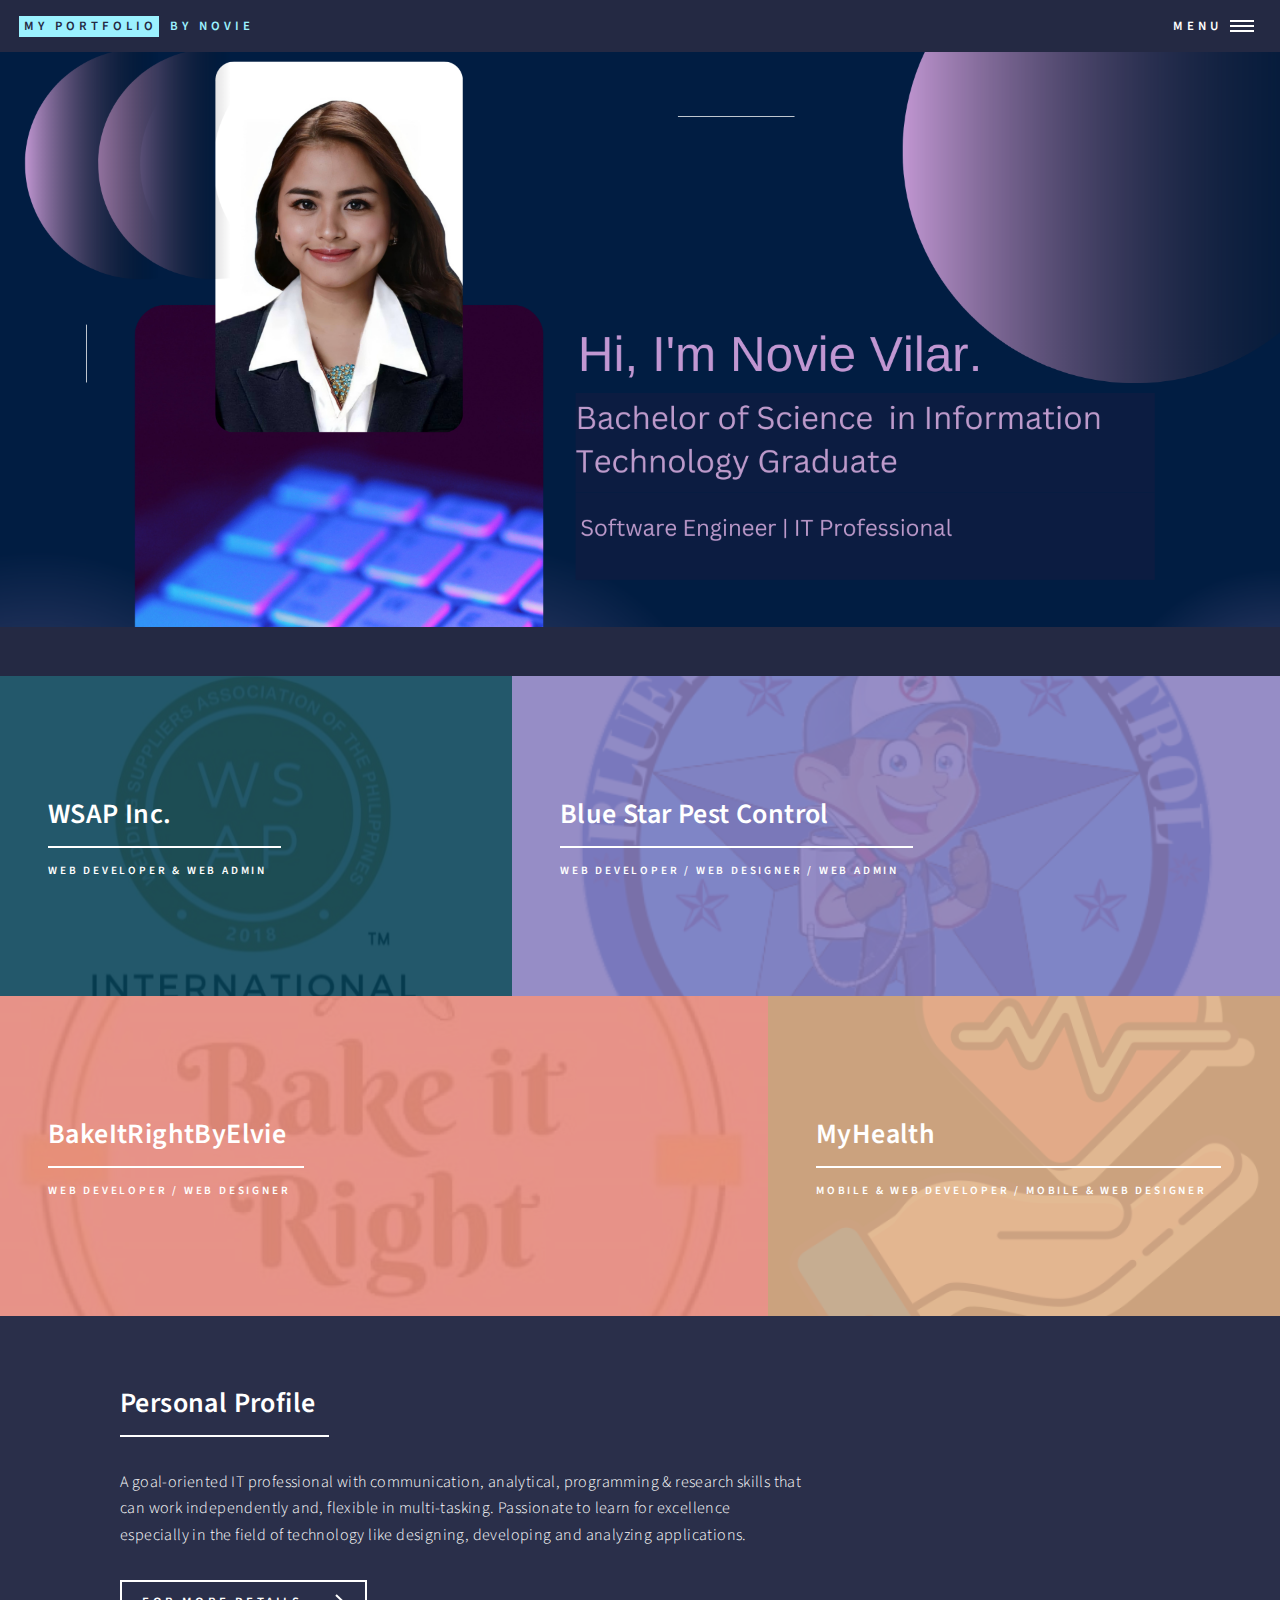
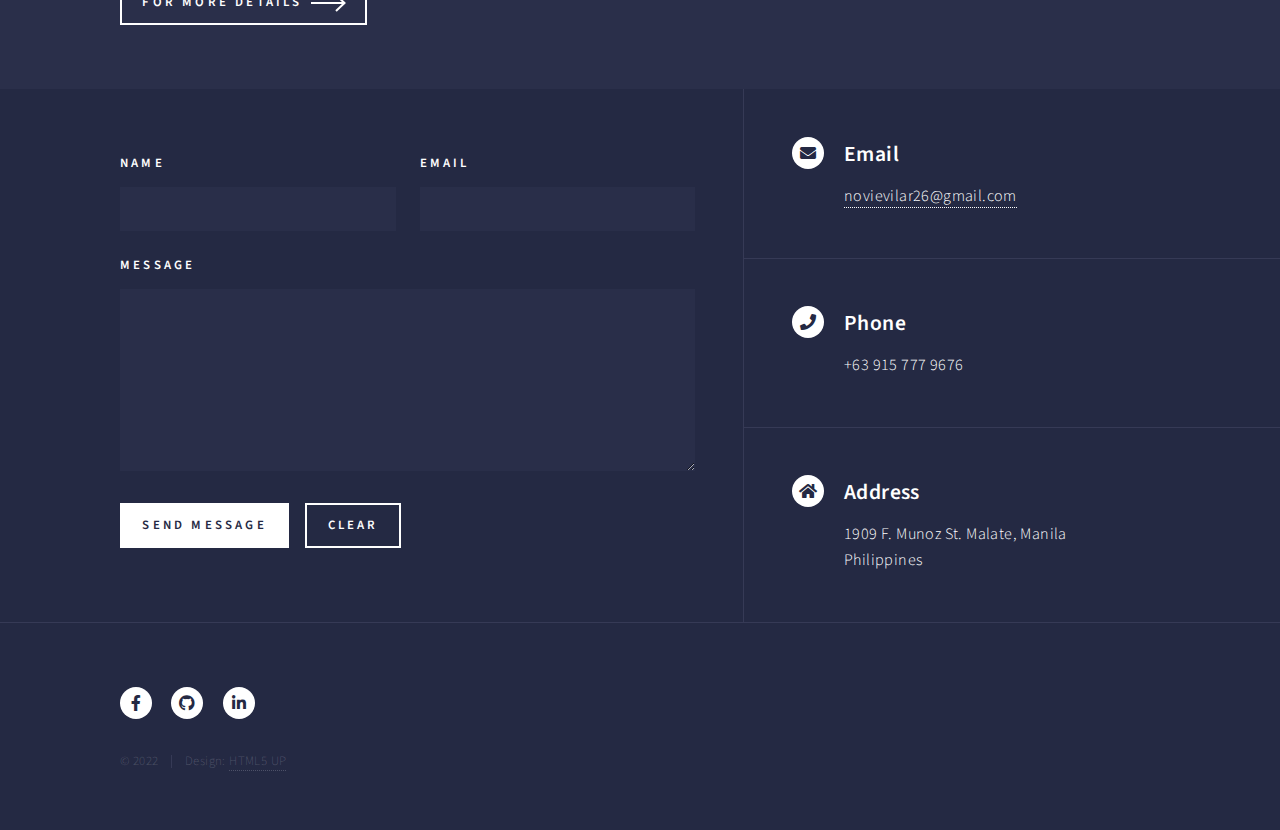
<file: index.html>
<!DOCTYPE HTML>
<!--
	Forty by HTML5 UP
	html5up.net | @ajlkn
	Free for personal and commercial use under the CCA 3.0 license (html5up.net/license)
-->
<html>
	<head>
		<title>Novie Vilar's Portfolio</title>
		<meta charset="utf-8" />
		<meta name="viewport" content="width=device-width, initial-scale=1, user-scalable=no" />
		<link rel="stylesheet" href="assets/css/main.css" />
		<noscript><link rel="stylesheet" href="assets/css/noscript.css" /></noscript>
	</head>
	<body class="is-preload">

		<!-- Wrapper -->
			<div id="wrapper">

				<!-- Header -->
					<header id="header" class="alt">
						<a href="index.html" class="logo"><strong>My Portfolio</strong> <span>by Novie</span></a>
						<nav>
							<a href="#menu">Menu</a>
						</nav>
					</header>

				<!-- Menu -->
					<nav id="menu">
						<ul class="links">
							<li><a href="index.html">Home</a></li>
							<li><a href="projects.html">Projects</a></li>
							<li><a href="about.html">About Me</a></li>
						</ul>
					</nav>

				<!-- Banner -->
						<span class="image home"><img src="images/homePageEdited.png" alt="" /></span>

				<!-- Main -->
					<div id="main">

						<!-- One -->
							<section id="one" class="tiles">
								<article>
									<span class="image">
										<img src="images/WSAPlogo.jpg" alt="" />
									</span>
									<header class="major">
										<h3><a href="projects.html" class="link">WSAP Inc.</a></h3>
										<p>Web Developer & Web Admin</p>
									</header>
								</article>
								<article>
									<span class="image">
										<img src="images/blueStarLogo.png" alt="" />
									</span>
									<header class="major">
										<h3><a href="projects.html" class="link">Blue Star Pest Control</a></h3>
										<p>Web Developer / Web Designer / Web Admin</p>
									</header>
								</article>
								<article>
									<span class="image">
										<img src="images/bakeitrightlogo.jpg" alt="" />
									</span>
									<header class="major">
										<h3><a href="projects.html" class="link">BakeItRightByElvie</a></h3>
										<p>Web Developer / Web Designer</p>
									</header>
								</article>
								<article>
									<span class="image">
										<img src="images/myhealth.png" alt="" />
									</span>
									<header class="major">
										<h3><a href="projects.html" class="link">MyHealth</a></h3>
										<p>Mobile & Web Developer / Mobile & Web Designer</p>
									</header>
								</article>
								
							</section>

						<!-- Two -->
							<section id="two">
								<div class="inner">
									<header class="major">
										<h2>Personal Profile</h2>
									</header>
									<p>A goal-oriented IT professional with communication, analytical, programming & research skills that </br> 
										can work independently and, flexible in multi-tasking. Passionate to learn for excellence </br> 
										especially in the field of technology like designing, developing and analyzing applications.</p>
									<ul class="actions">
										<li><a href="about.html" class="button next">For more details</a></li>
									</ul>
								</div>
							</section>

					</div>

				<!-- Contact -->
					<section id="contact">
						<div class="inner">
							<section>
								<form method="post" action="#">
									<div class="fields">
										<div class="field half">
											<label for="name">Name</label>
											<input type="text" name="name" id="name" />
										</div>
										<div class="field half">
											<label for="email">Email</label>
											<input type="text" name="email" id="email" />
										</div>
										<div class="field">
											<label for="message">Message</label>
											<textarea name="message" id="message" rows="6"></textarea>
										</div>
									</div>
									<ul class="actions">
										<li><input type="submit" value="Send Message" class="primary" /></li>
										<li><input type="reset" value="Clear" /></li>
									</ul>
								</form>
							</section>
							<section class="split">
								<section>
									<div class="contact-method">
										<span class="icon solid alt fa-envelope"></span>
										<h3>Email</h3>
										<a href="#">novievilar26@gmail.com</a>
									</div>
								</section>
								<section>
									<div class="contact-method">
										<span class="icon solid alt fa-phone"></span>
										<h3>Phone</h3>
										<span>+63 915 777 9676</span>
									</div>
								</section>
								<section>
									<div class="contact-method">
										<span class="icon solid alt fa-home"></span>
										<h3>Address</h3>
										<span>1909 F. Munoz St. Malate, Manila<br />
										Philippines</span>
									</div>
								</section>
							</section>
						</div>
					</section>

				<!-- Footer -->
					<footer id="footer">
						<div class="inner">
							<ul class="icons">
								<li><a href="https://www.facebook.com/novylar" class="icon brands alt fa-facebook-f"><span class="label">Facebook</span></a></li>
								<li><a href="https://github.com/Novylar" class="icon brands alt fa-github"><span class="label">GitHub</span></a></li>
								<li><a href="https://www.linkedin.com/in/novie-vilar/" class="icon brands alt fa-linkedin-in"><span class="label">LinkedIn</span></a></li>
							</ul>
							<ul class="copyright">
								<li>&copy; 2022</li><li>Design: <a href="https://html5up.net">HTML5 UP</a></li>
							</ul>
						</div>
					</footer>

			</div>

		<!-- Scripts -->
			<script src="assets/js/jquery.min.js"></script>
			<script src="assets/js/jquery.scrolly.min.js"></script>
			<script src="assets/js/jquery.scrollex.min.js"></script>
			<script src="assets/js/browser.min.js"></script>
			<script src="assets/js/breakpoints.min.js"></script>
			<script src="assets/js/util.js"></script>
			<script src="assets/js/main.js"></script>

	</body>
</html>
</file>
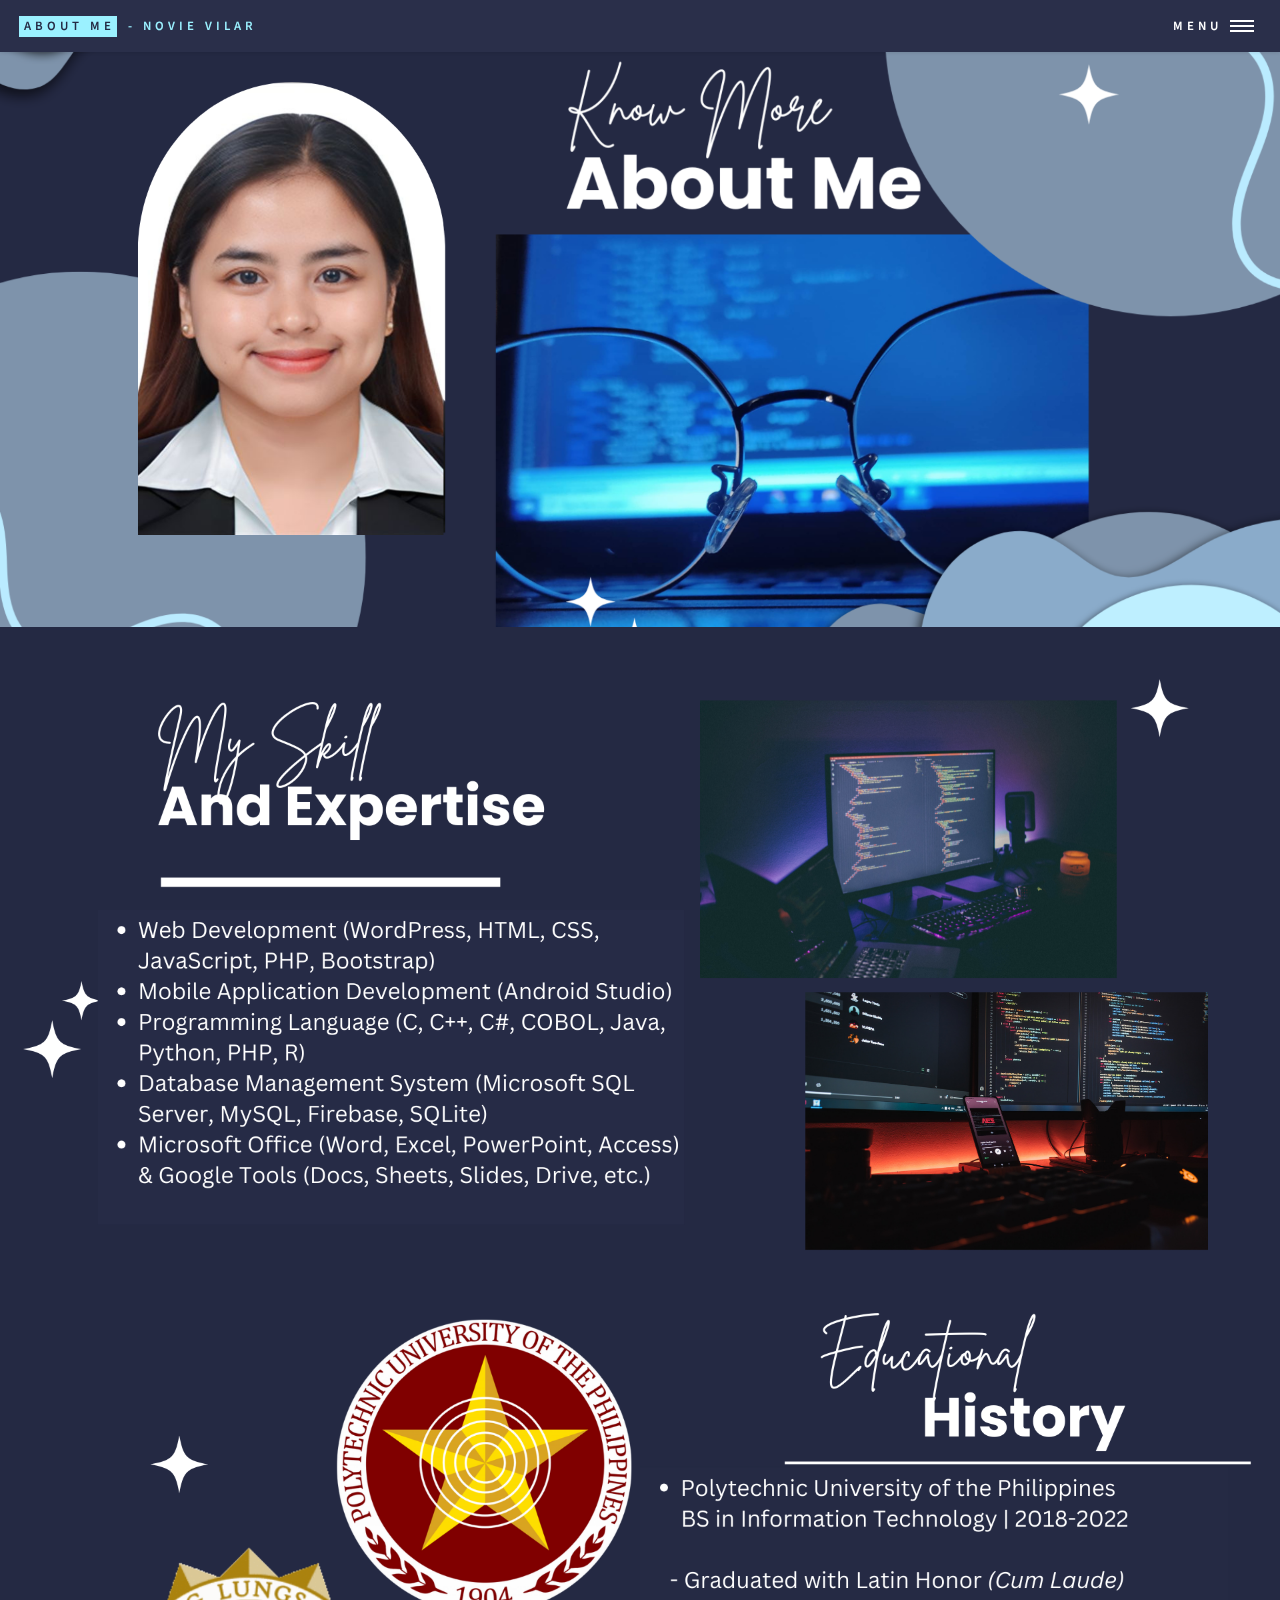
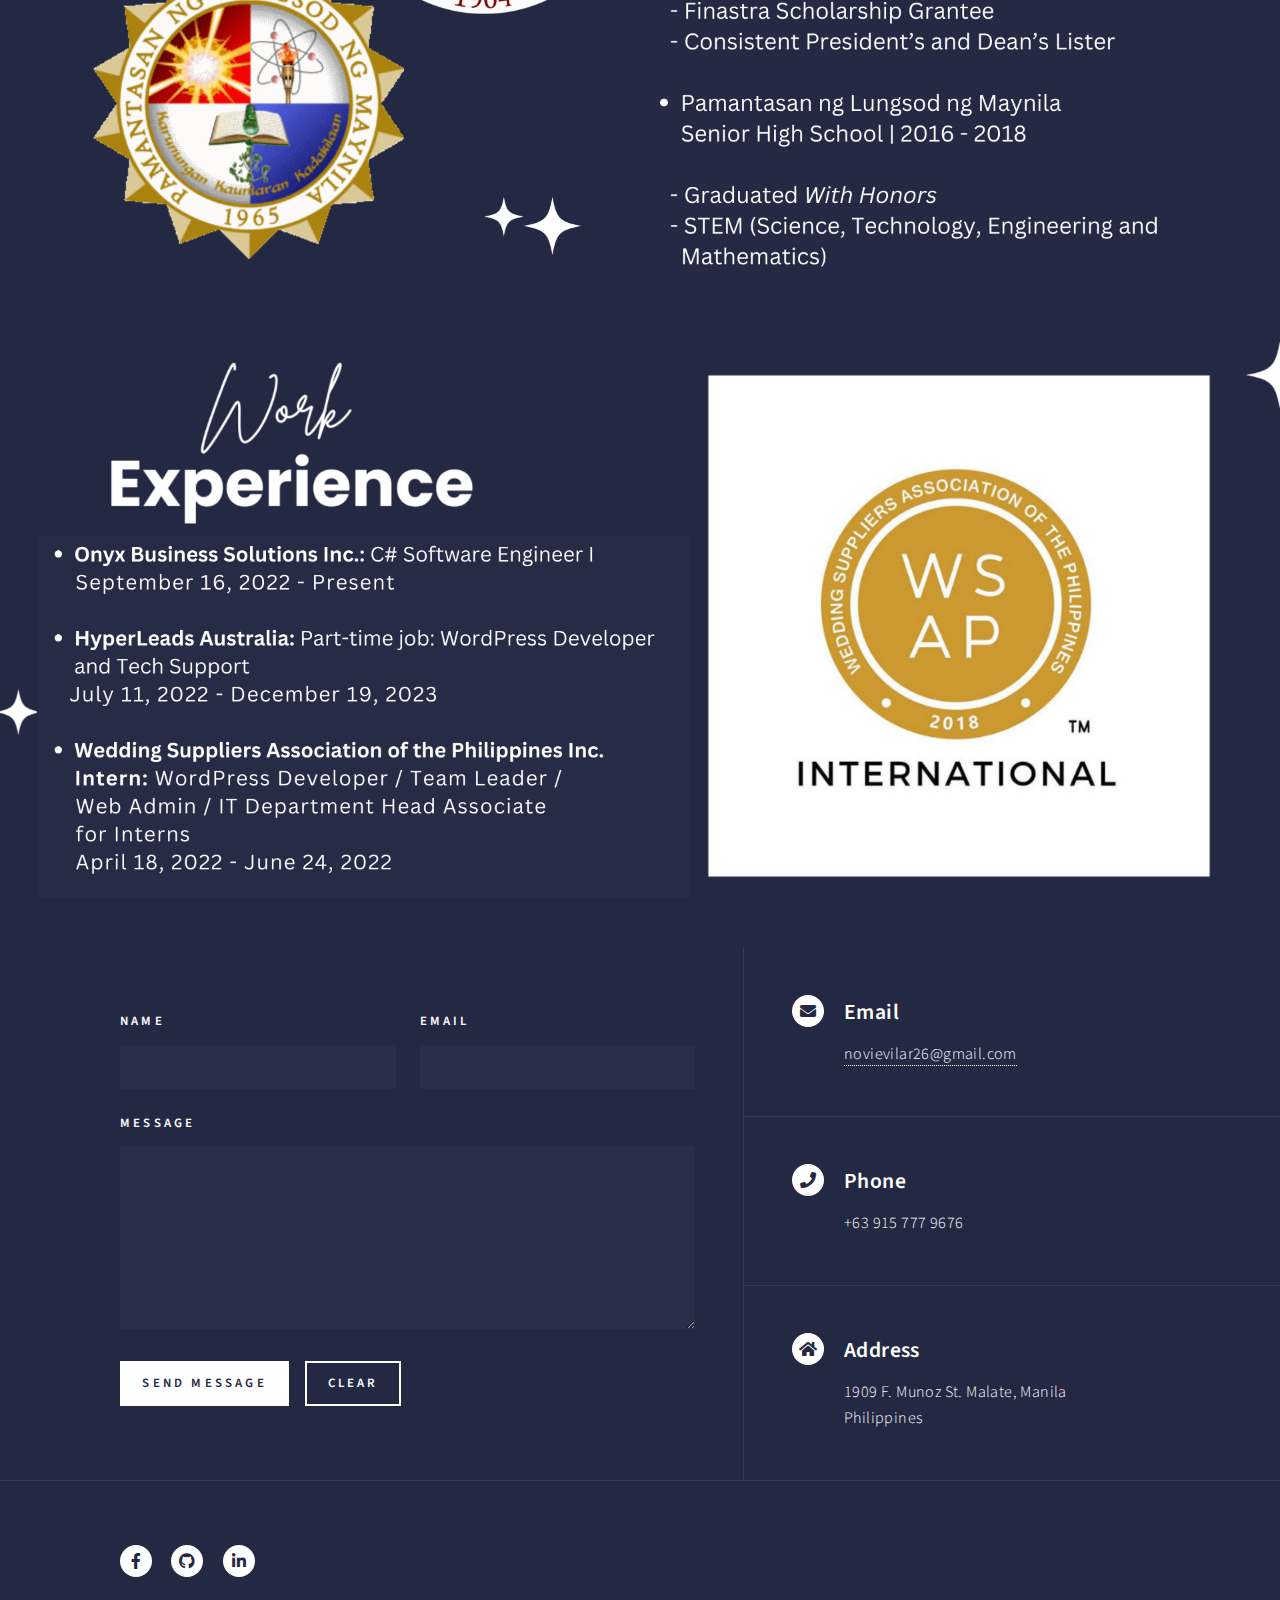
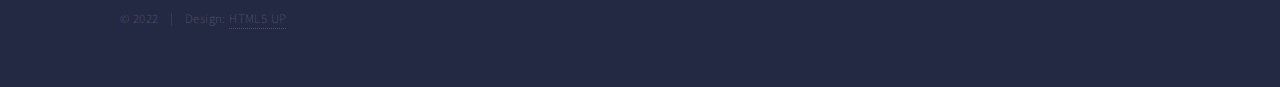
<file: about.html>
<!DOCTYPE HTML>
<!--
	Forty by HTML5 UP
	html5up.net | @ajlkn
	Free for personal and commercial use under the CCA 3.0 license (html5up.net/license)
-->
<html>
	<head>
		<title>About Me</title>
		<meta charset="utf-8" />
		<meta name="viewport" content="width=device-width, initial-scale=1, user-scalable=no" />
		<link rel="stylesheet" href="assets/css/main.css" />
		<noscript><link rel="stylesheet" href="assets/css/noscript.css" /></noscript>
	</head>
	<body class="is-preload">

		<!-- Wrapper -->
			<div id="wrapper">

				<!-- Header -->
					<header id="header">
						<a href="index.html" class="logo"><strong>About Me</strong> <span>- Novie Vilar</span></a>
						<nav>
							<a href="#menu">Menu</a>
						</nav>
					</header>

				<!-- Menu -->
					<nav id="menu">
						<ul class="links">
							<li><a href="index.html">Home</a></li>
							<li><a href="projects.html">Projects</a></li>
							<li><a href="about.html">About Me</a></li>
						</ul>
					</nav>

				<!-- Main -->
				<span class="image home"><img src="images/aboutMeEdited.png" alt="" /></span>
				<span class="image home"><img src="images/skillsEdited.png" alt="" /></span>
				<span class="image home"><img src="images/educationalEdited.png" alt="" /></span>
				<span class="image home"><img src="images/workExpEdited.png" alt="" /></span>
				

				<!-- Contact -->
					<section id="contact">
						<div class="inner">
							<section>
								<form method="post" action="#">
									<div class="fields">
										<div class="field half">
											<label for="name">Name</label>
											<input type="text" name="name" id="name" />
										</div>
										<div class="field half">
											<label for="email">Email</label>
											<input type="text" name="email" id="email" />
										</div>
										<div class="field">
											<label for="message">Message</label>
											<textarea name="message" id="message" rows="6"></textarea>
										</div>
									</div>
									<ul class="actions">
										<li><input type="submit" value="Send Message" class="primary" /></li>
										<li><input type="reset" value="Clear" /></li>
									</ul>
								</form>
							</section>
							<section class="split">
								<section>
									<div class="contact-method">
										<span class="icon solid alt fa-envelope"></span>
										<h3>Email</h3>
										<a href="#">novievilar26@gmail.com</a>
									</div>
								</section>
								<section>
									<div class="contact-method">
										<span class="icon solid alt fa-phone"></span>
										<h3>Phone</h3>
										<span>+63 915 777 9676</span>
									</div>
								</section>
								<section>
									<div class="contact-method">
										<span class="icon solid alt fa-home"></span>
										<h3>Address</h3>
										<span>1909 F. Munoz St. Malate, Manila<br />
										Philippines</span>
									</div>
								</section>
							</section>
						</div>
					</section>

				<!-- Footer -->
					<footer id="footer">
						<div class="inner">
							<ul class="icons">
								<li><a href="https://www.facebook.com/novylar" class="icon brands alt fa-facebook-f"><span class="label">Facebook</span></a></li>
								<li><a href="https://github.com/Novylar" class="icon brands alt fa-github"><span class="label">GitHub</span></a></li>
								<li><a href="https://www.linkedin.com/in/novie-vilar/" class="icon brands alt fa-linkedin-in"><span class="label">LinkedIn</span></a></li>
							</ul>
							<ul class="copyright">
								<li>&copy; 2022</li><li>Design: <a href="https://html5up.net">HTML5 UP</a></li>
							</ul>
						</div>
					</footer>

			</div>

		<!-- Scripts -->
			<script src="assets/js/jquery.min.js"></script>
			<script src="assets/js/jquery.scrolly.min.js"></script>
			<script src="assets/js/jquery.scrollex.min.js"></script>
			<script src="assets/js/browser.min.js"></script>
			<script src="assets/js/breakpoints.min.js"></script>
			<script src="assets/js/util.js"></script>
			<script src="assets/js/main.js"></script>

	</body>
</html>
</file>
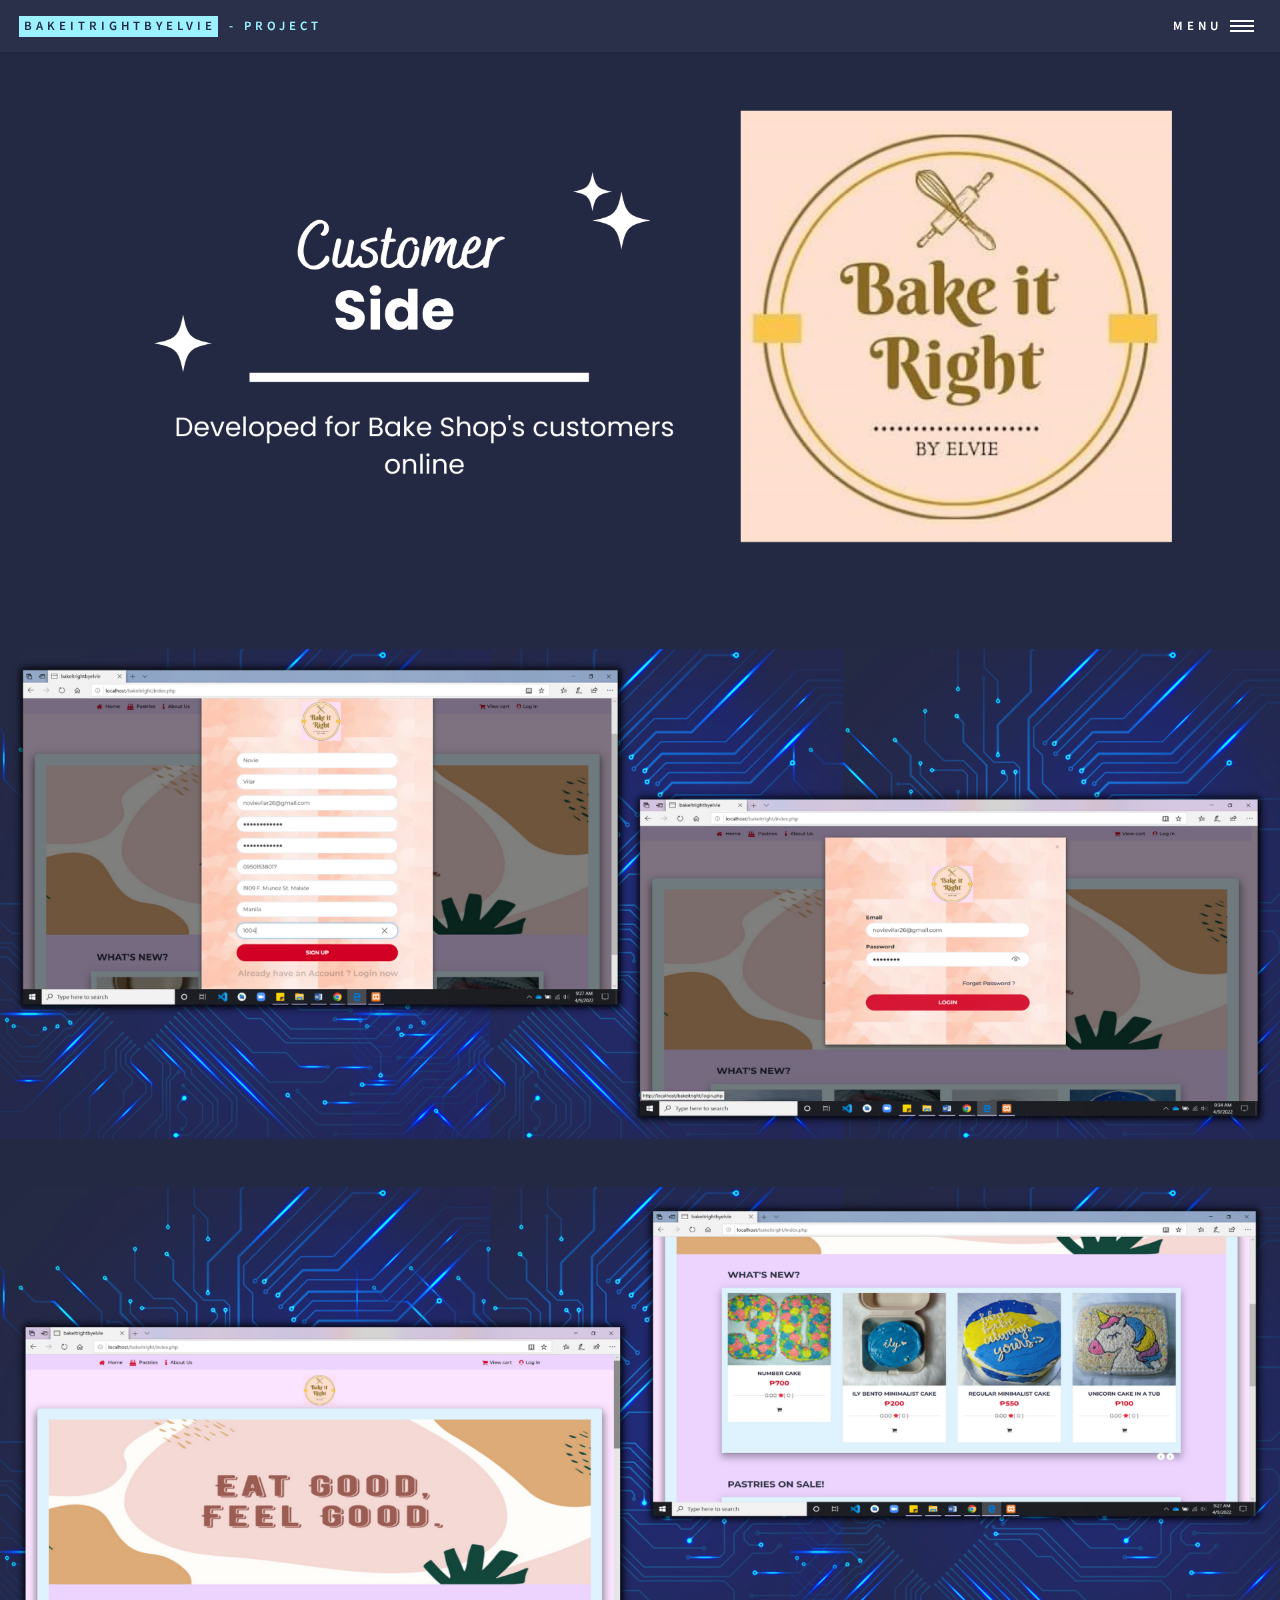
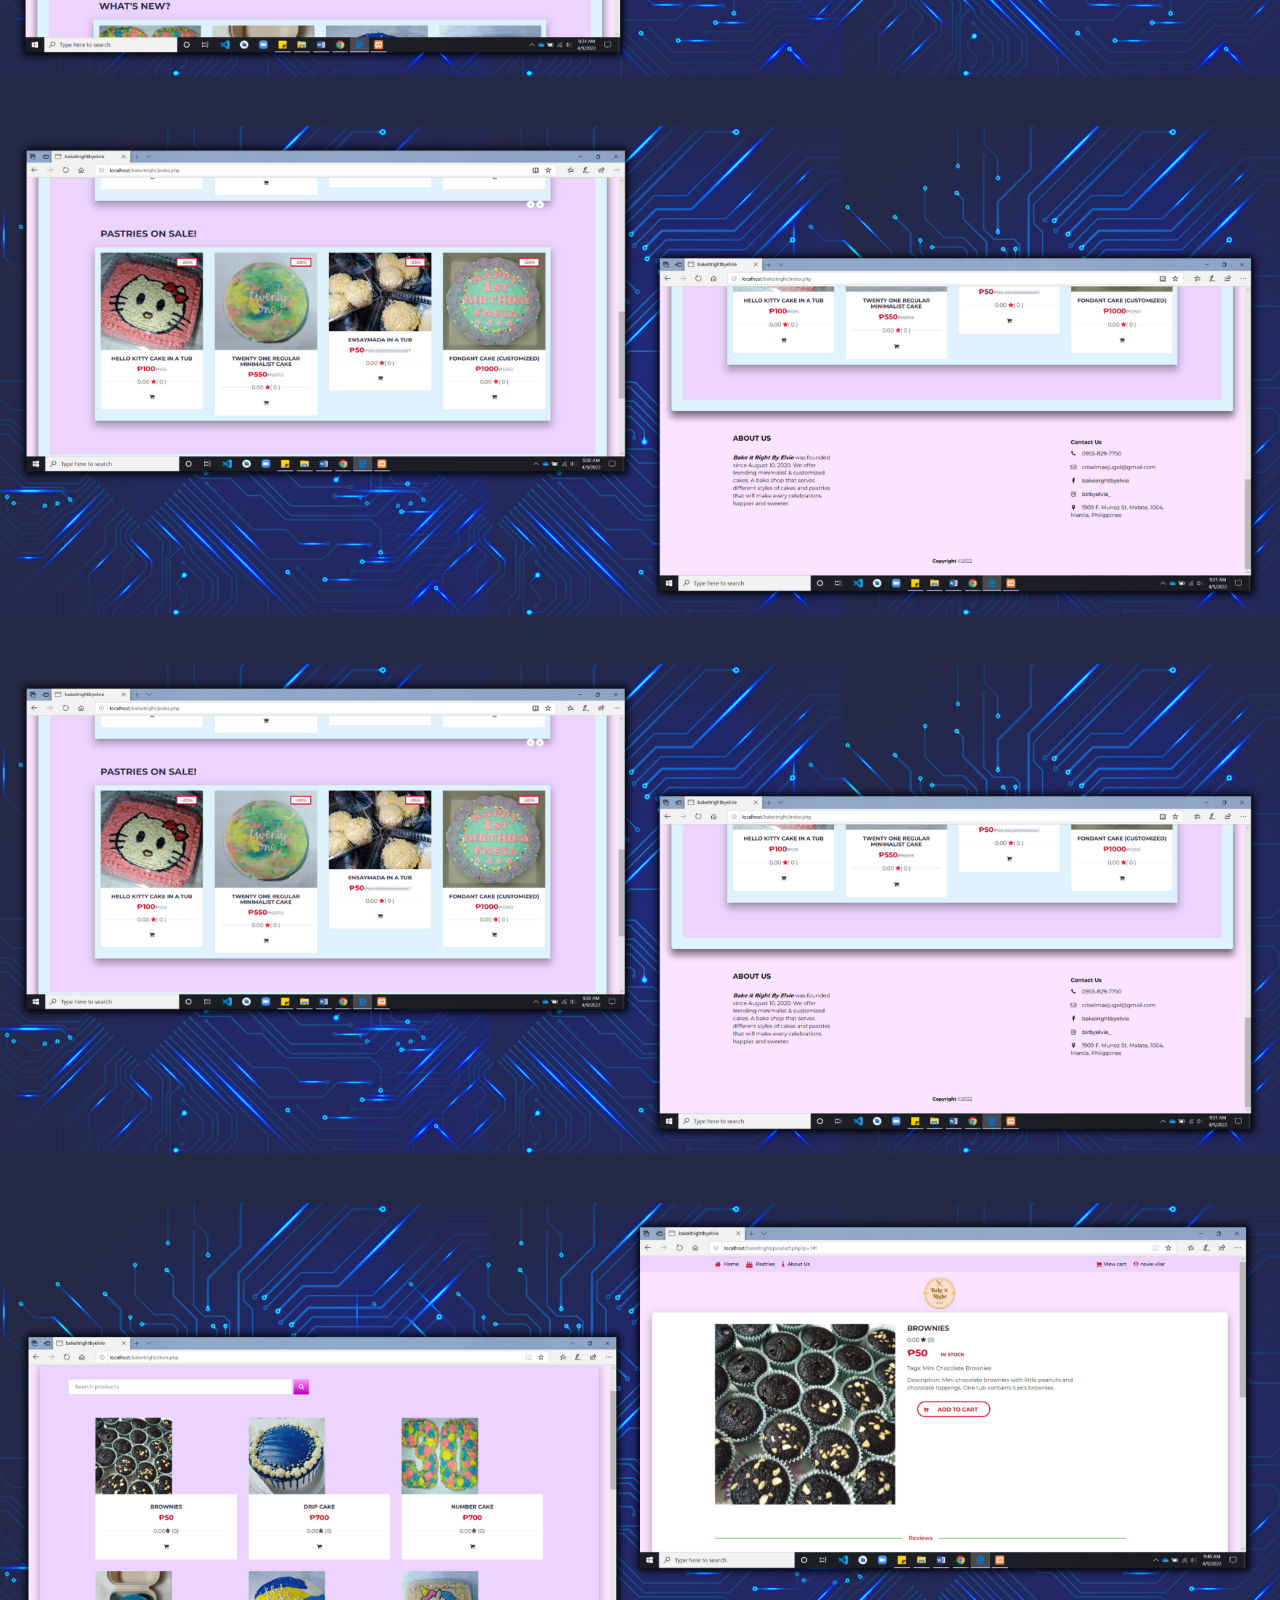
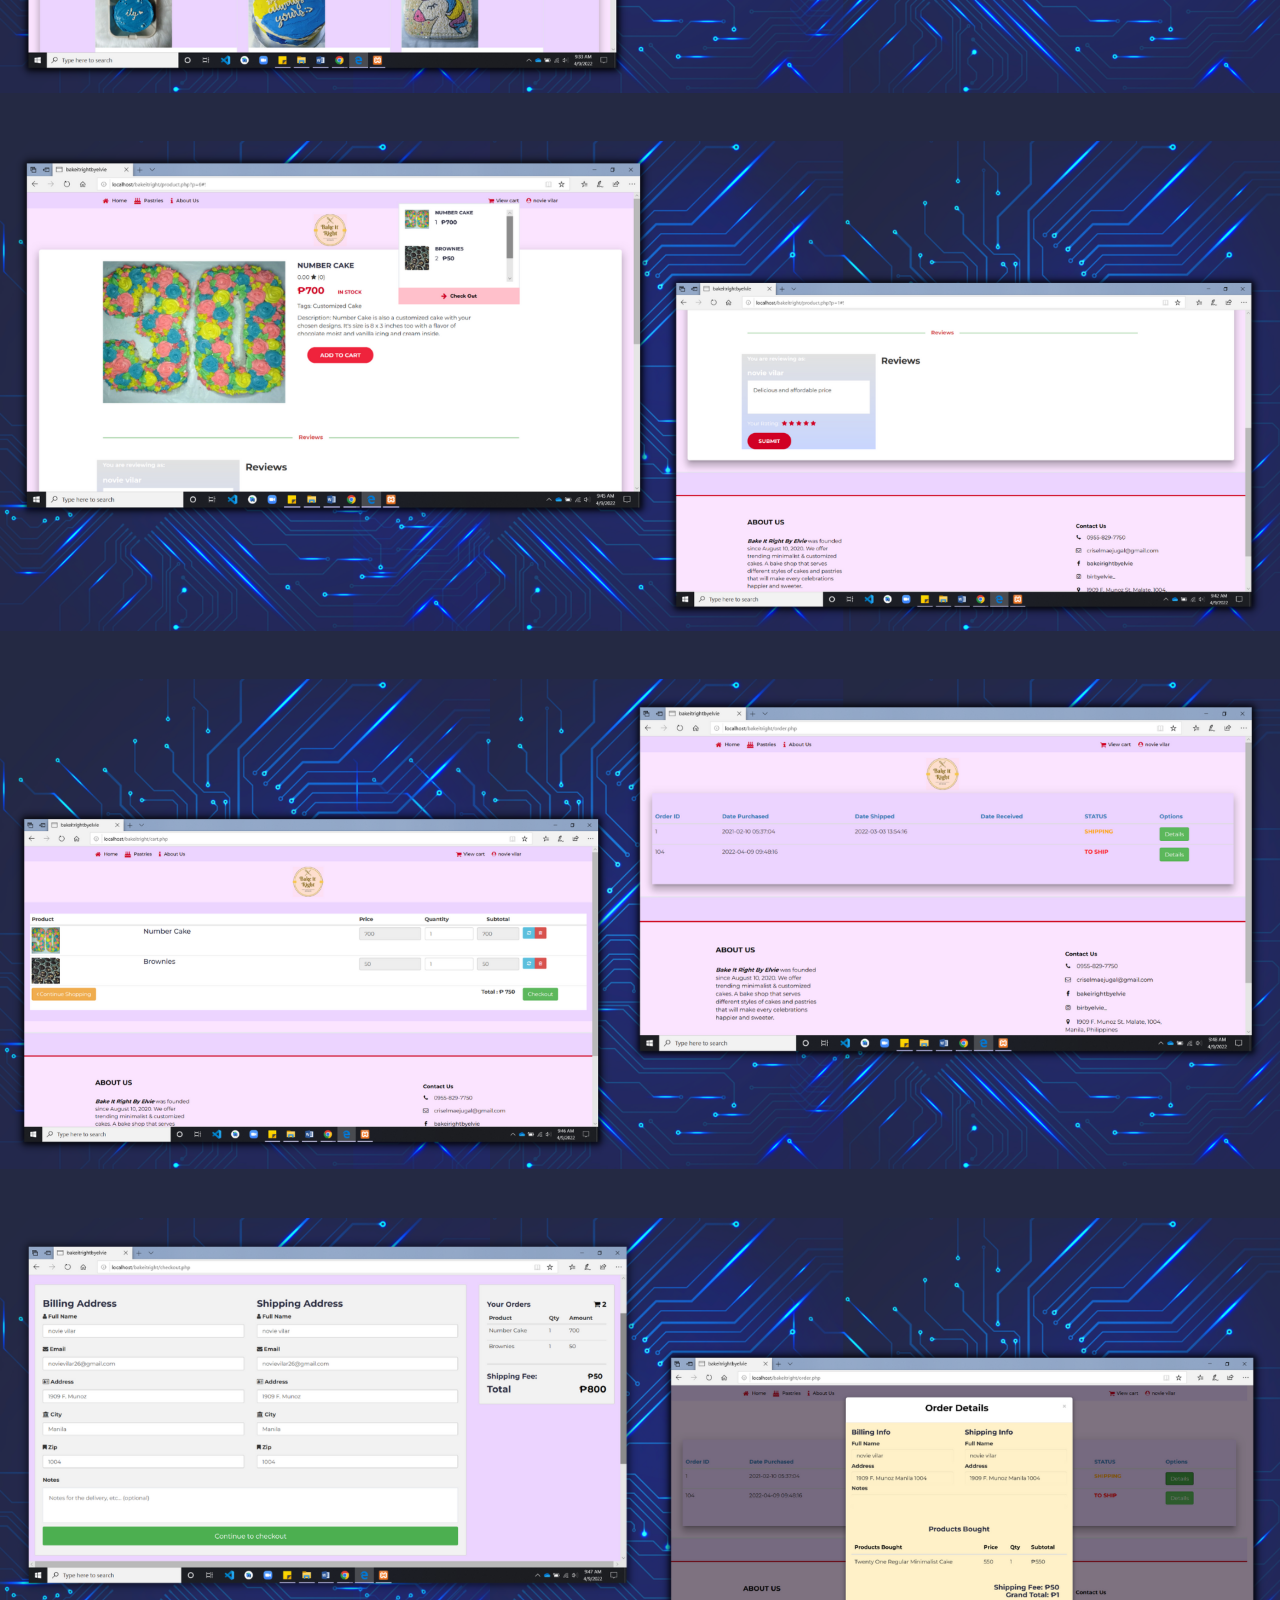
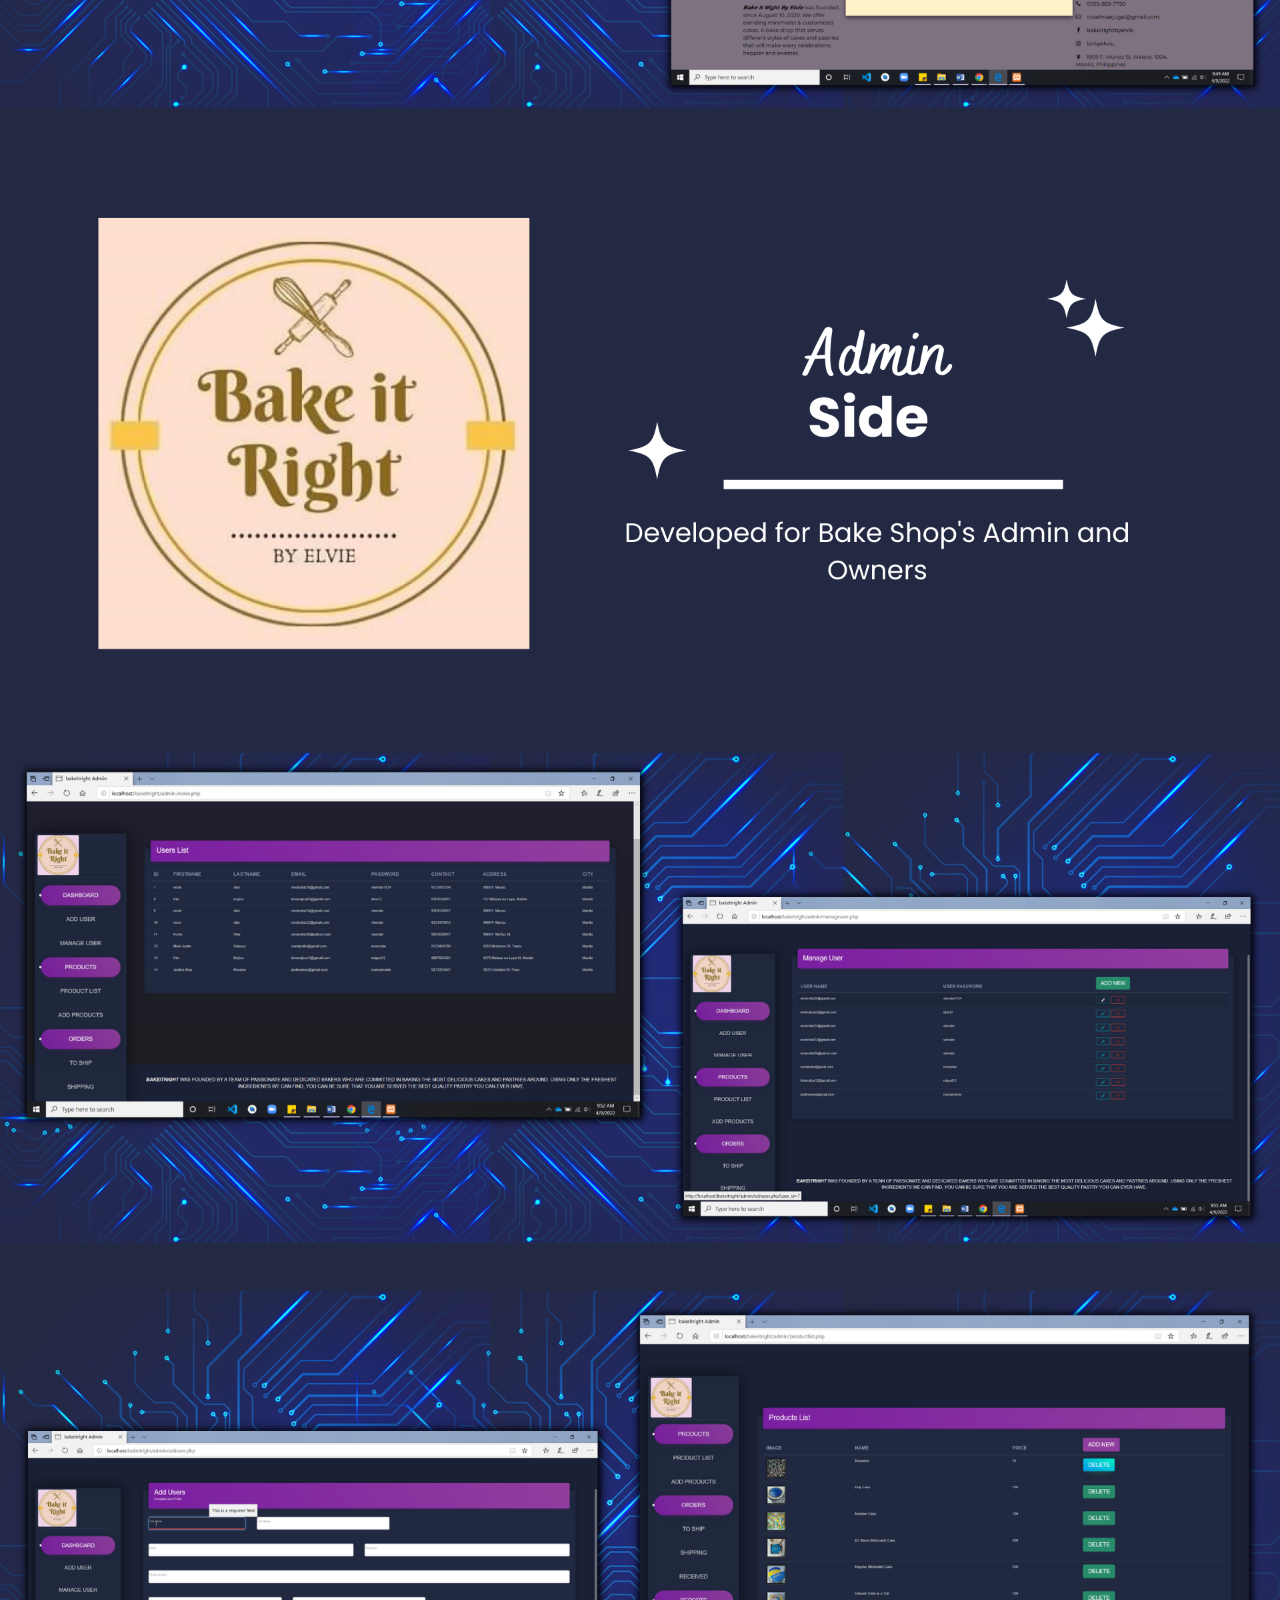
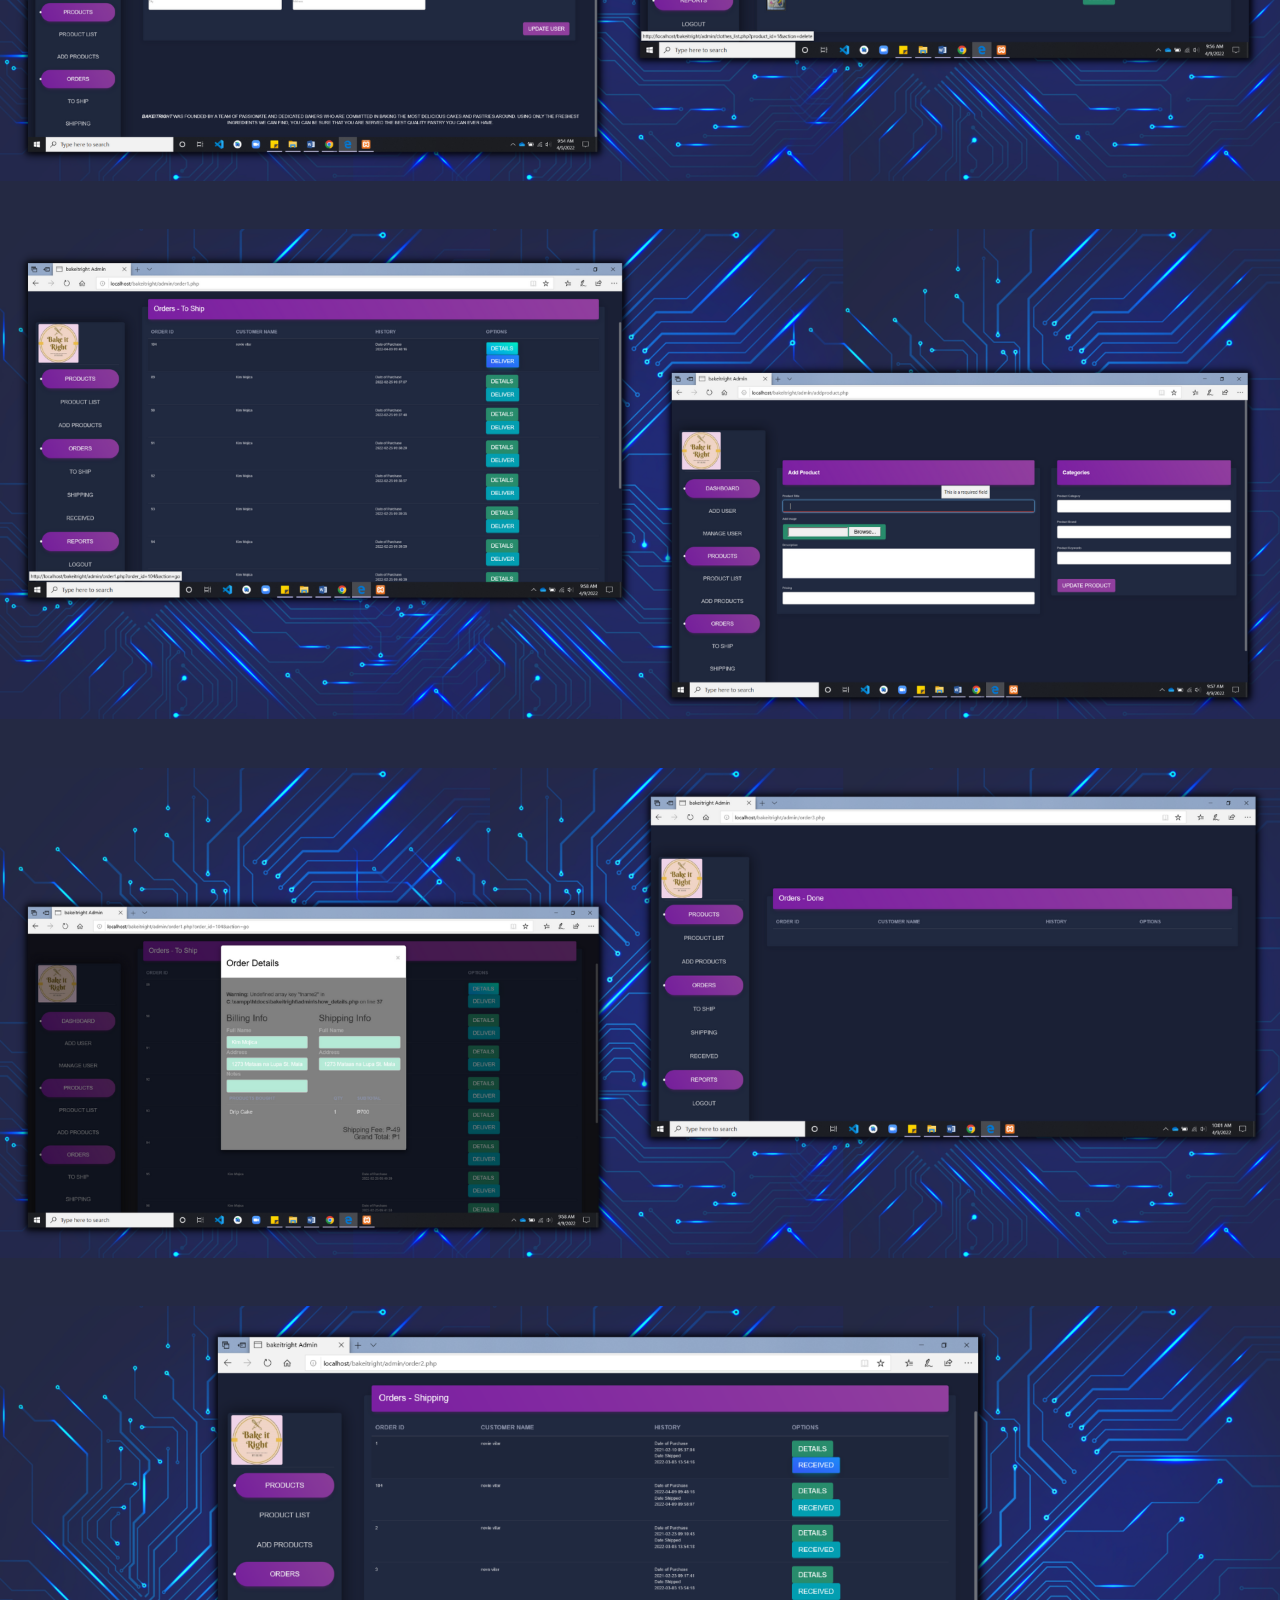
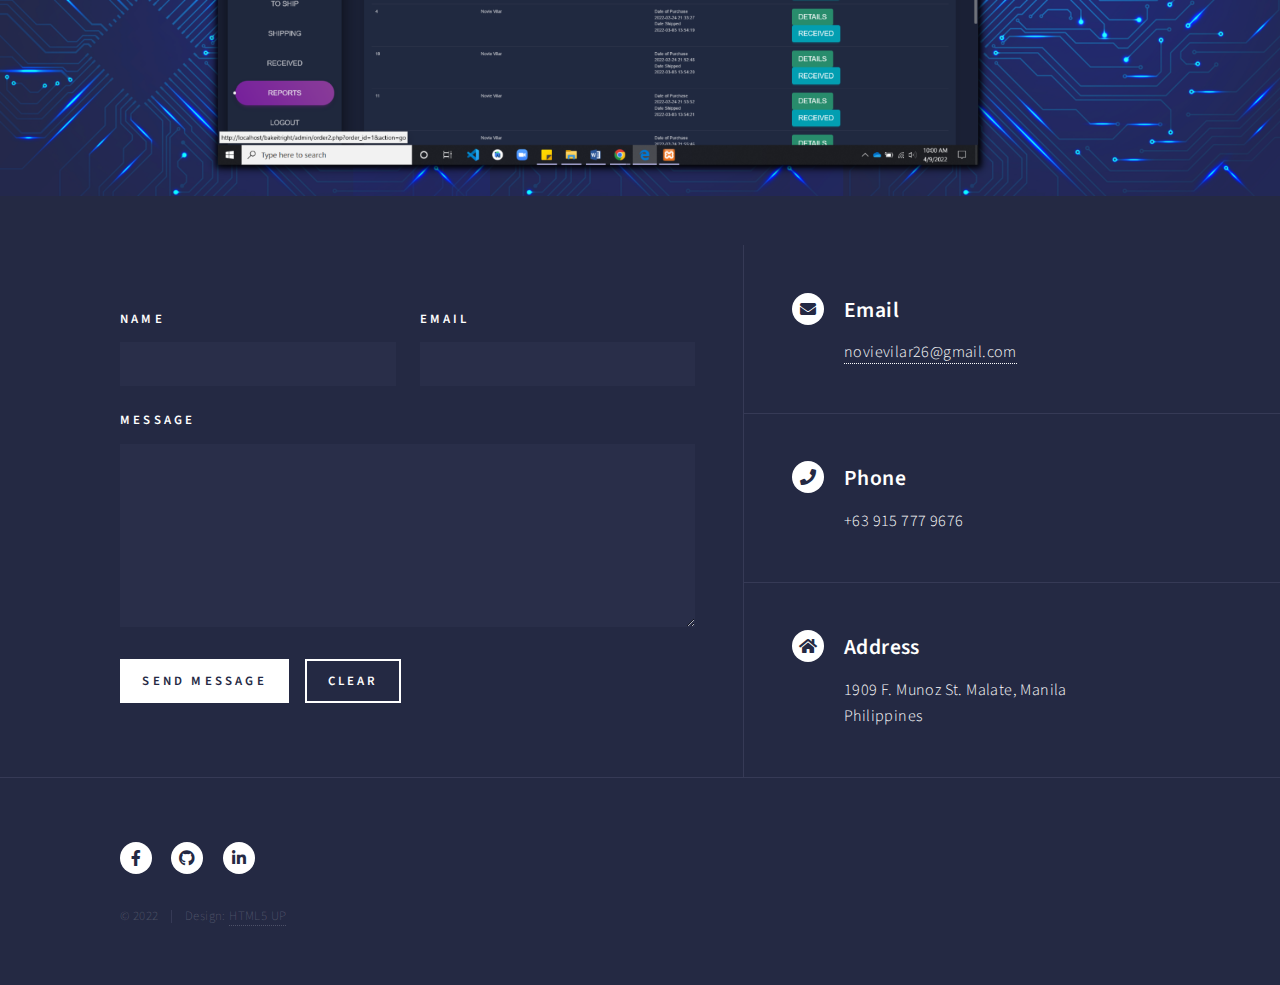
<file: bakeshop.html>
<!DOCTYPE HTML>
<!--
	Forty by HTML5 UP
	html5up.net | @ajlkn
	Free for personal and commercial use under the CCA 3.0 license (html5up.net/license)
-->
<html>
	<head>
		<title>BakeItRightByElvie</title>
		<meta charset="utf-8" />
		<meta name="viewport" content="width=device-width, initial-scale=1, user-scalable=no" />
		<link rel="stylesheet" href="assets/css/main.css" />
		<noscript><link rel="stylesheet" href="assets/css/noscript.css" /></noscript>
	</head>
	<body class="is-preload">

		<!-- Wrapper -->
			<div id="wrapper">

				<!-- Header -->
					<header id="header">
						<a href="index.html" class="logo"><strong>BakeItRightByElvie</strong> <span>- Project</span></a>
						<nav>
							<a href="#menu">Menu</a>
						</nav>
					</header>

				<!-- Menu -->
					<nav id="menu">
						<ul class="links">
							<li><a href="index.html">Home</a></li>
							<li><a href="projects.html">Projects</a></li>
							<li><a href="about.html">About Me</a></li>
						</ul>
					</nav>

				<!-- Main -->
				<span class="image home"><img src="images/bakeCustomer.png" alt="" /></span>
				<span class="image home"><img src="images/bake (1).png" alt="" /></span>
				<span class="image home"><img src="images/bake (2).png" alt="" /></span>
				<span class="image home"><img src="images/bake (3).png" alt="" /></span>
				<span class="image home"><img src="images/bake (4).png" alt="" /></span>
				<span class="image home"><img src="images/bake (5).png" alt="" /></span>
				<span class="image home"><img src="images/bake (6).png" alt="" /></span>
				<span class="image home"><img src="images/bake (7).png" alt="" /></span>
				<span class="image home"><img src="images/bake (8).png" alt="" /></span>
				<span class="image home"><img src="images/bakeOwner.png" alt="" /></span>
				<span class="image home"><img src="images/bakeAdmin (1).png" alt="" /></span>
				<span class="image home"><img src="images/bakeAdmin (2).png" alt="" /></span>
				<span class="image home"><img src="images/bakeAdmin (3).png" alt="" /></span>
				<span class="image home"><img src="images/bakeAdmin (4).png" alt="" /></span>
				<span class="image home"><img src="images/bakeAdmin (5).png" alt="" /></span>
				

				<!-- Contact -->
					<section id="contact">
						<div class="inner">
							<section>
								<form method="post" action="#">
									<div class="fields">
										<div class="field half">
											<label for="name">Name</label>
											<input type="text" name="name" id="name" />
										</div>
										<div class="field half">
											<label for="email">Email</label>
											<input type="text" name="email" id="email" />
										</div>
										<div class="field">
											<label for="message">Message</label>
											<textarea name="message" id="message" rows="6"></textarea>
										</div>
									</div>
									<ul class="actions">
										<li><input type="submit" value="Send Message" class="primary" /></li>
										<li><input type="reset" value="Clear" /></li>
									</ul>
								</form>
							</section>
							<section class="split">
								<section>
									<div class="contact-method">
										<span class="icon solid alt fa-envelope"></span>
										<h3>Email</h3>
										<a href="#">novievilar26@gmail.com</a>
									</div>
								</section>
								<section>
									<div class="contact-method">
										<span class="icon solid alt fa-phone"></span>
										<h3>Phone</h3>
										<span>+63 915 777 9676</span>
									</div>
								</section>
								<section>
									<div class="contact-method">
										<span class="icon solid alt fa-home"></span>
										<h3>Address</h3>
										<span>1909 F. Munoz St. Malate, Manila<br />
										Philippines</span>
									</div>
								</section>
							</section>
						</div>
					</section>

				<!-- Footer -->
					<footer id="footer">
						<div class="inner">
							<ul class="icons">
								<li><a href="https://www.facebook.com/novylar" class="icon brands alt fa-facebook-f"><span class="label">Facebook</span></a></li>
								<li><a href="https://github.com/Novylar" class="icon brands alt fa-github"><span class="label">GitHub</span></a></li>
								<li><a href="https://www.linkedin.com/in/novie-vilar/" class="icon brands alt fa-linkedin-in"><span class="label">LinkedIn</span></a></li>
							</ul>
							<ul class="copyright">
								<li>&copy; 2022</li><li>Design: <a href="https://html5up.net">HTML5 UP</a></li>
							</ul>
						</div>
					</footer>

			</div>

		<!-- Scripts -->
			<script src="assets/js/jquery.min.js"></script>
			<script src="assets/js/jquery.scrolly.min.js"></script>
			<script src="assets/js/jquery.scrollex.min.js"></script>
			<script src="assets/js/browser.min.js"></script>
			<script src="assets/js/breakpoints.min.js"></script>
			<script src="assets/js/util.js"></script>
			<script src="assets/js/main.js"></script>

	</body>
</html>
</file>
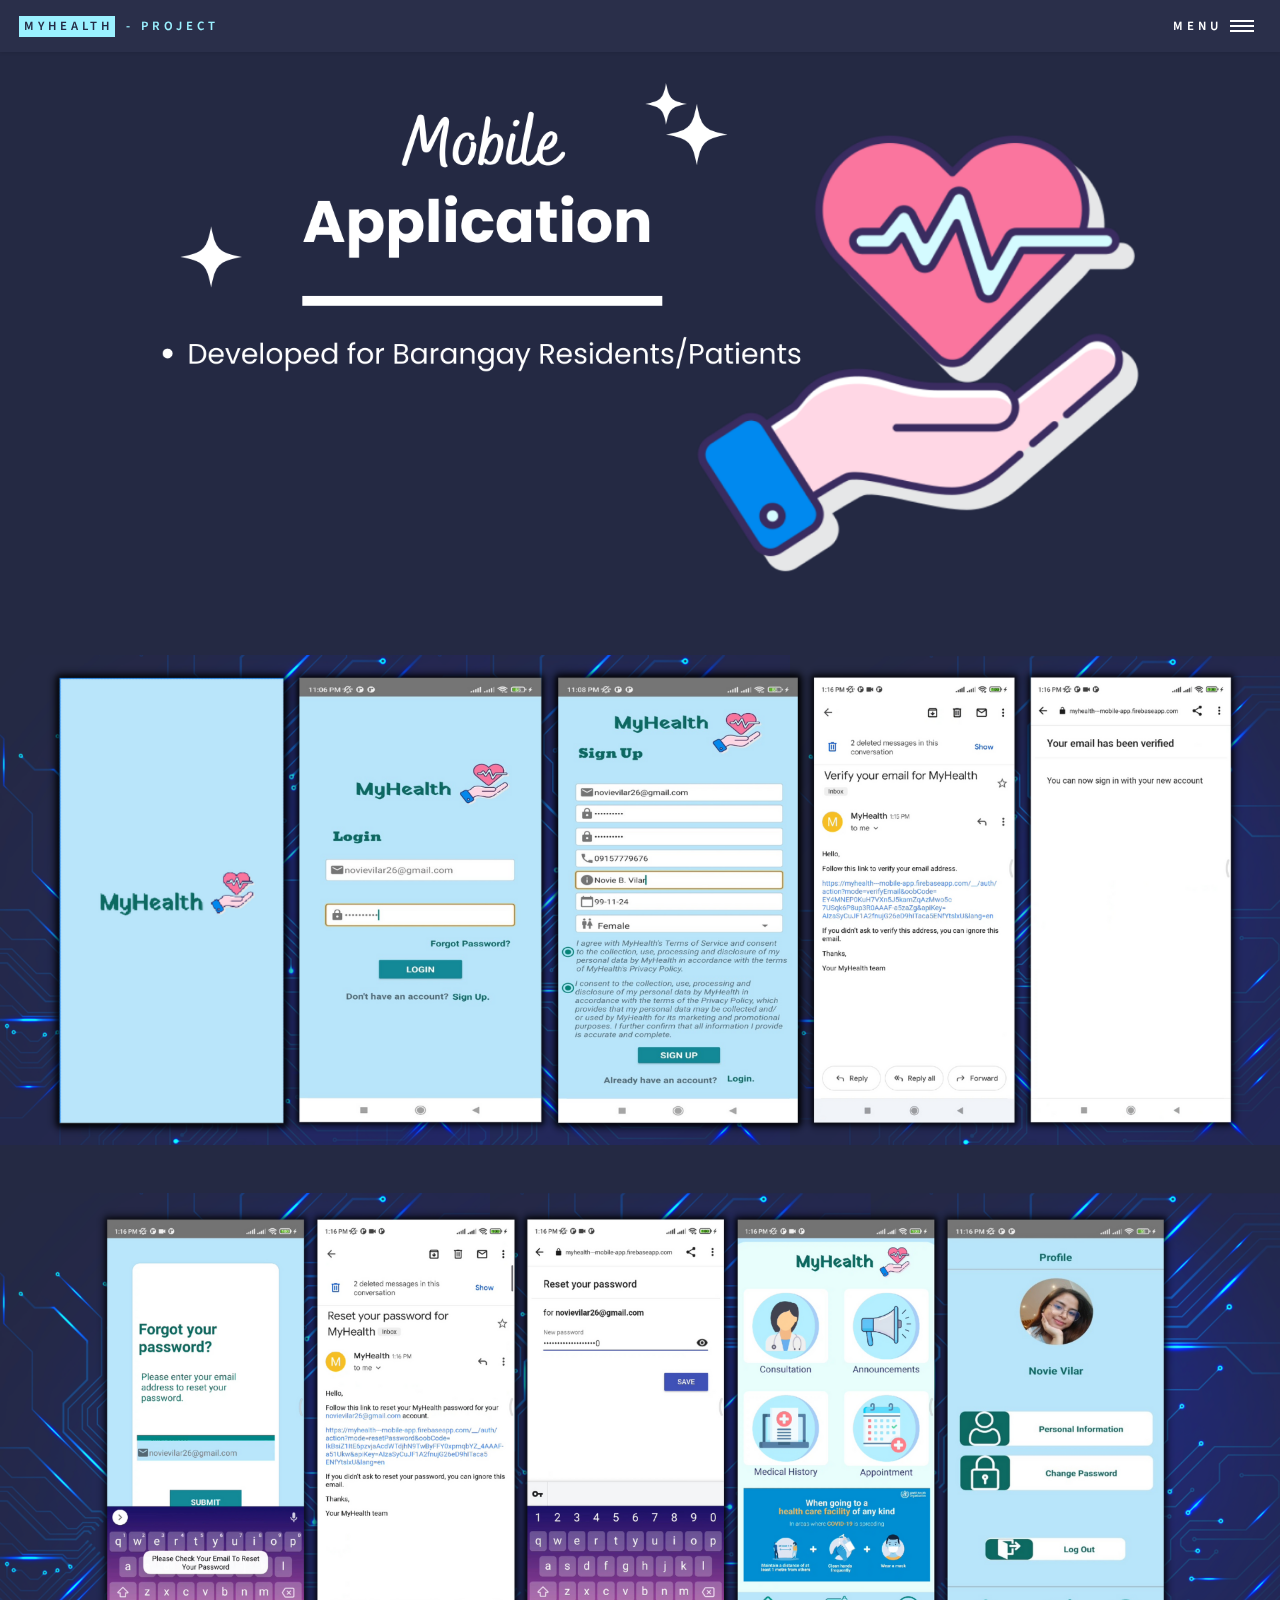
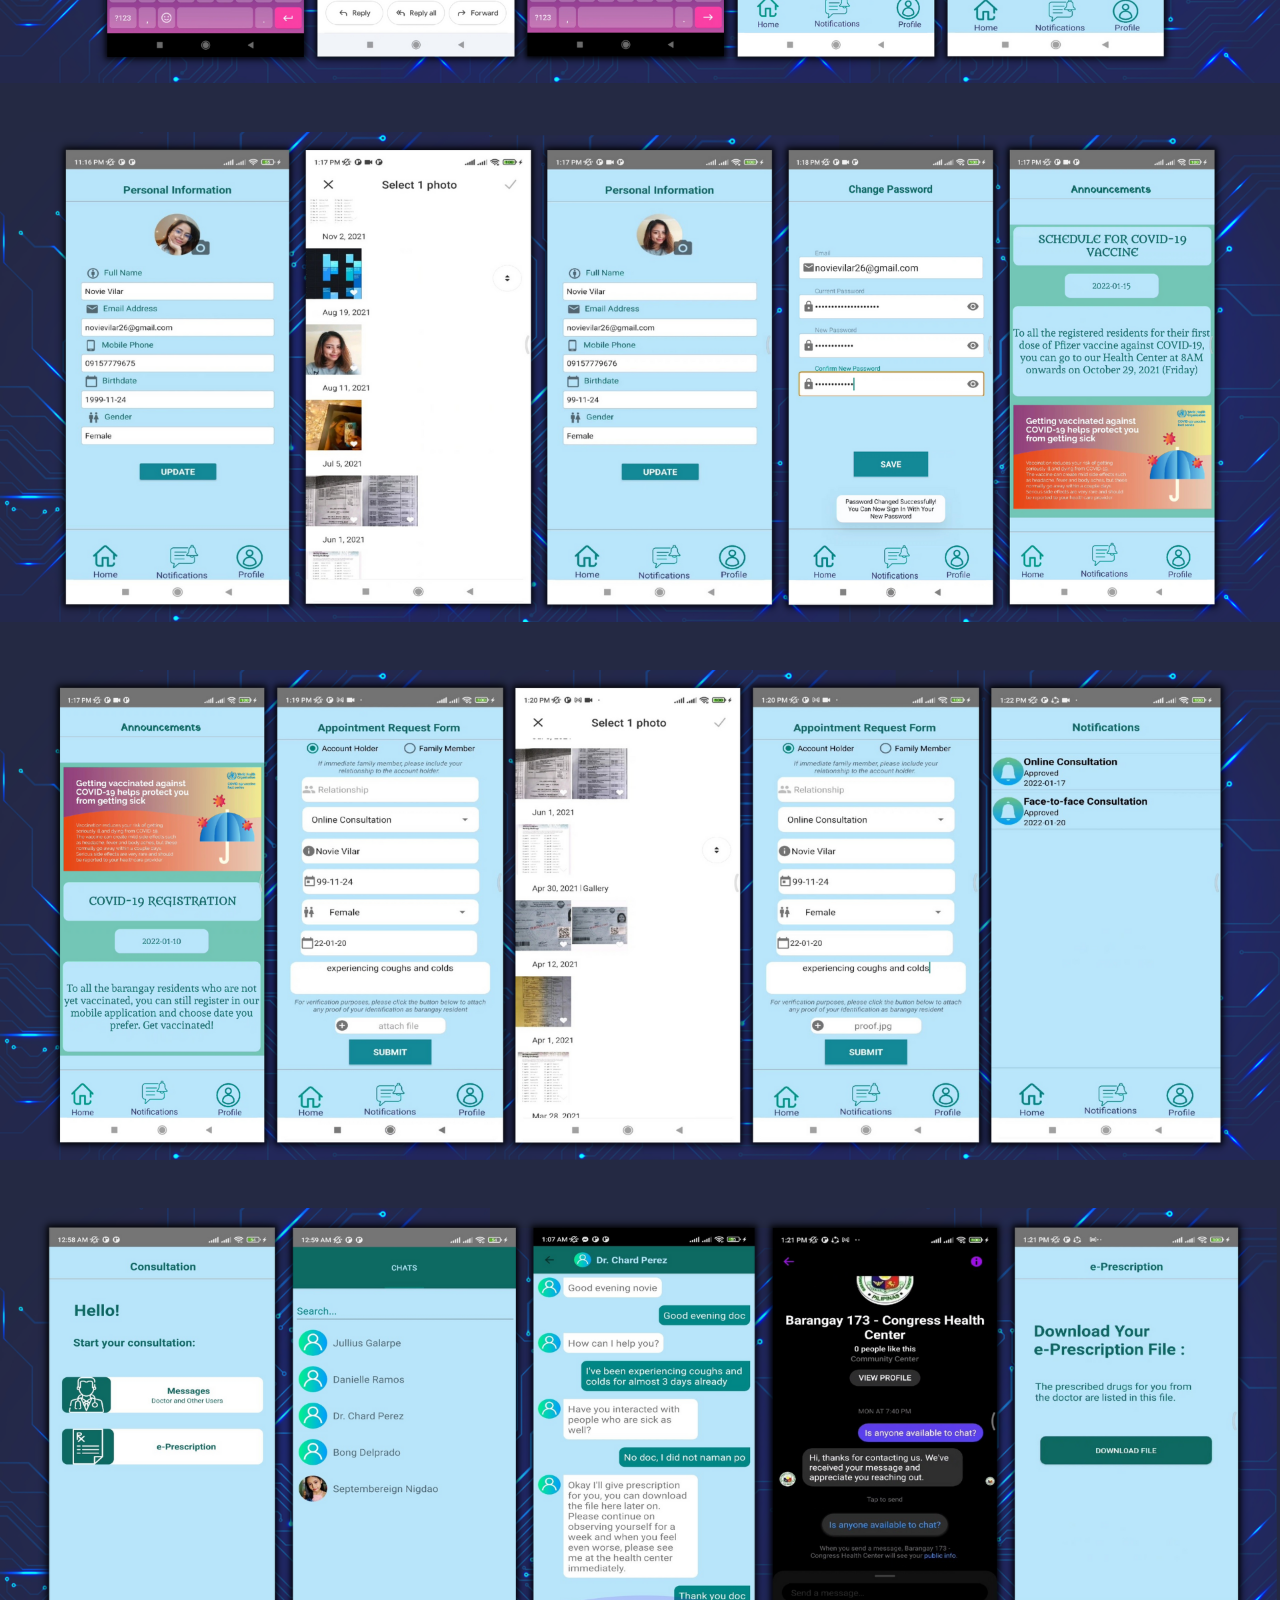
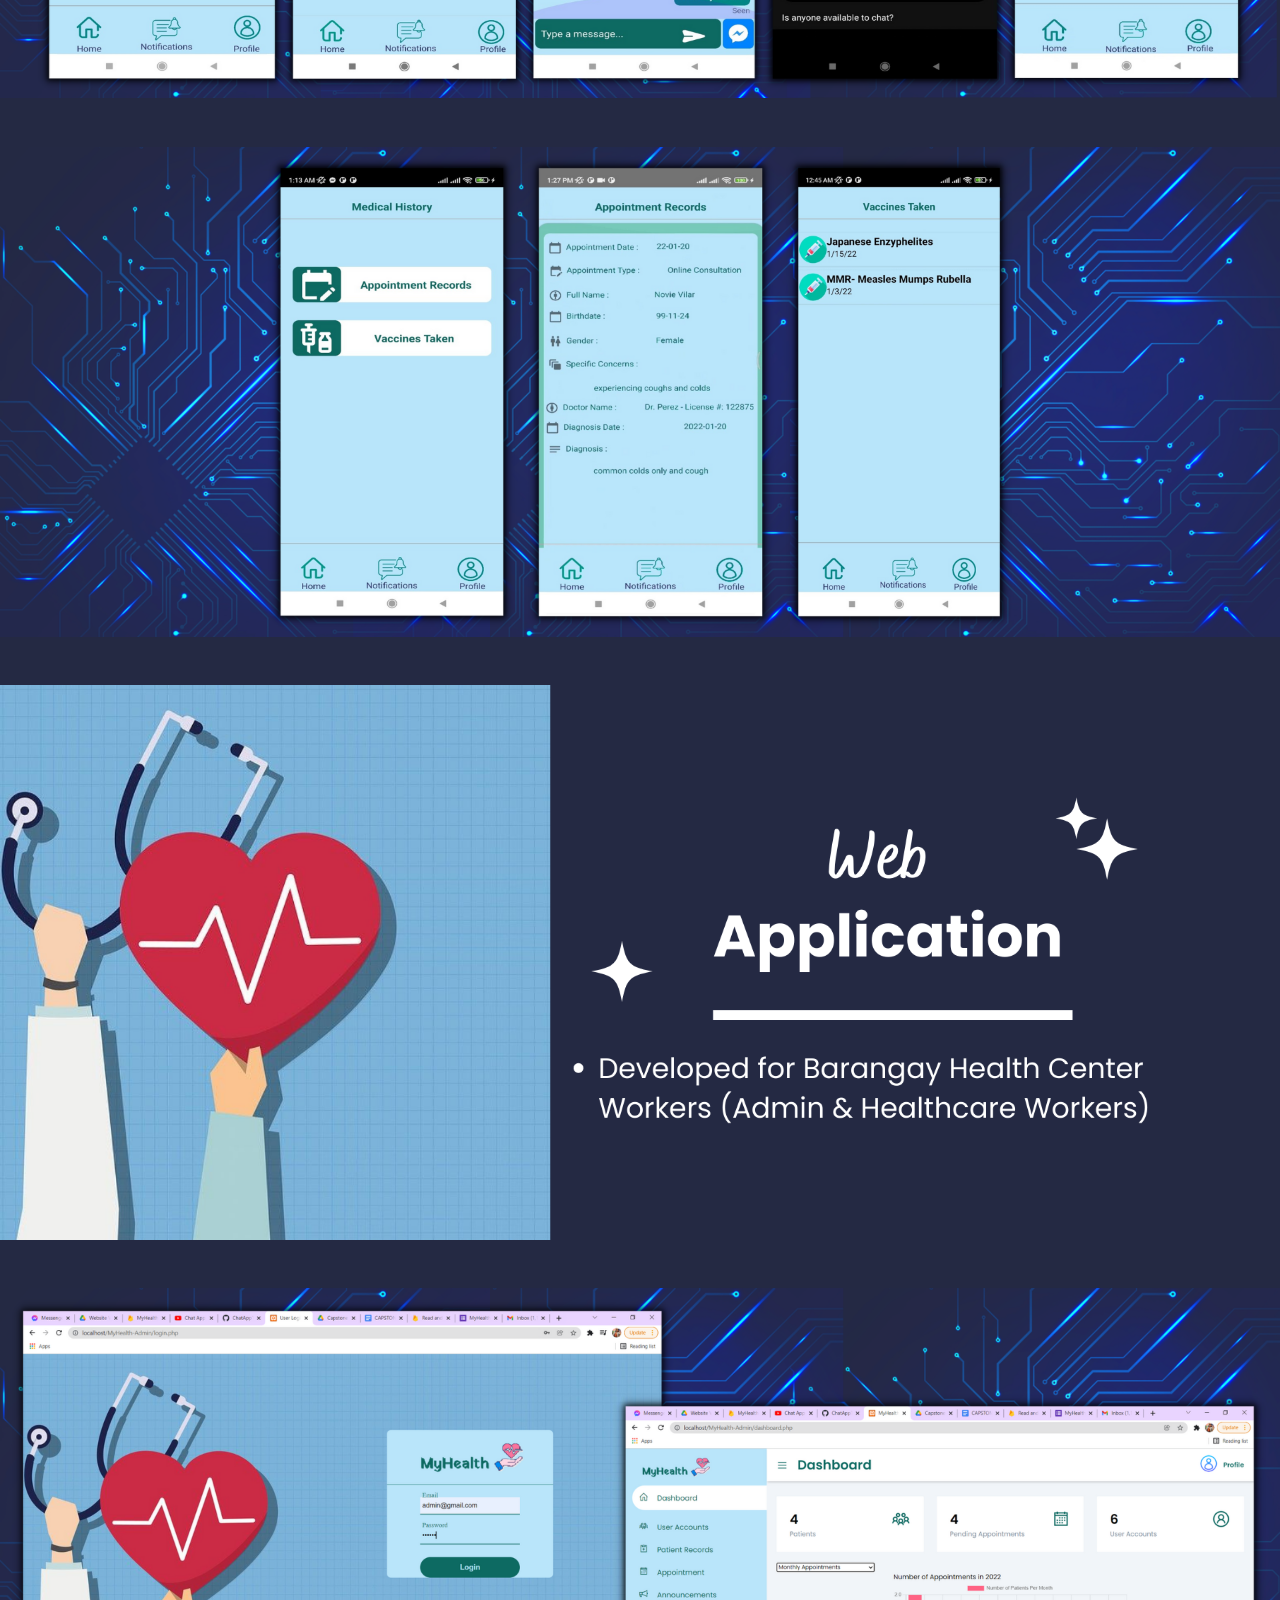
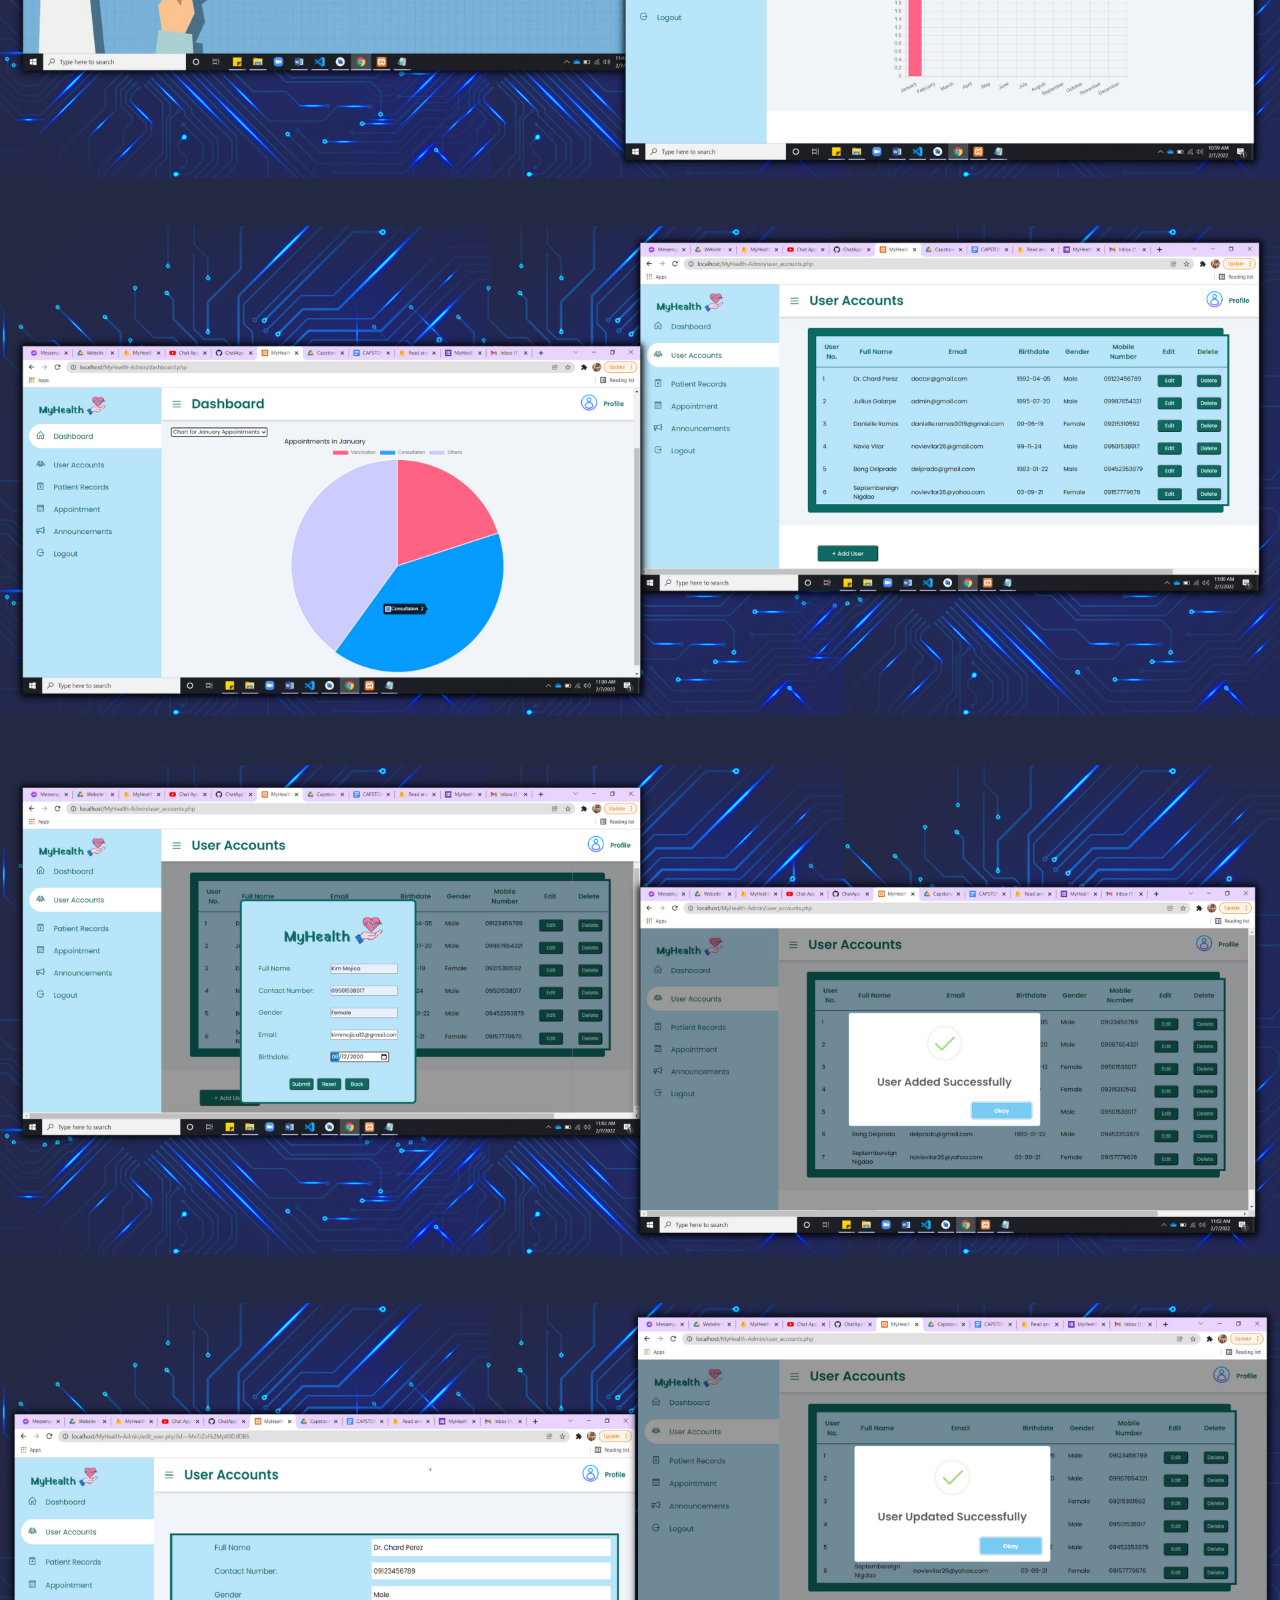
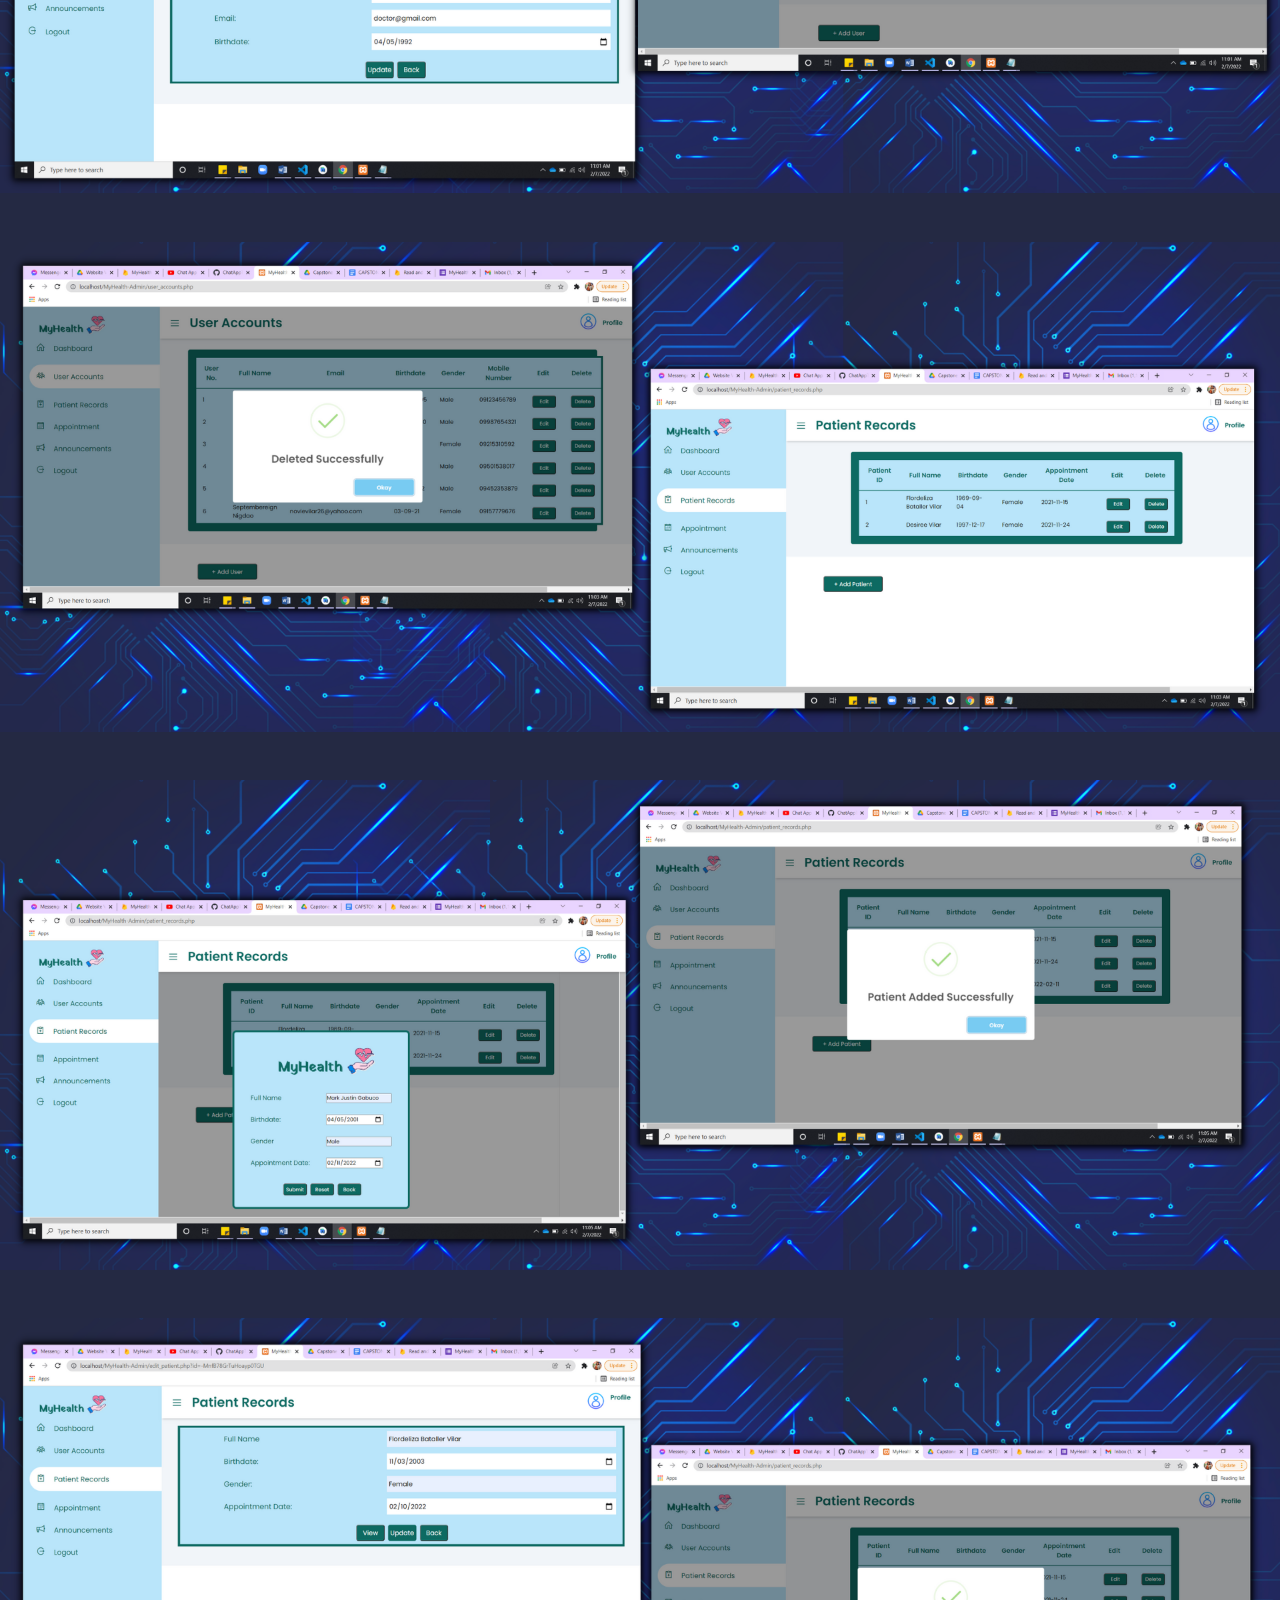
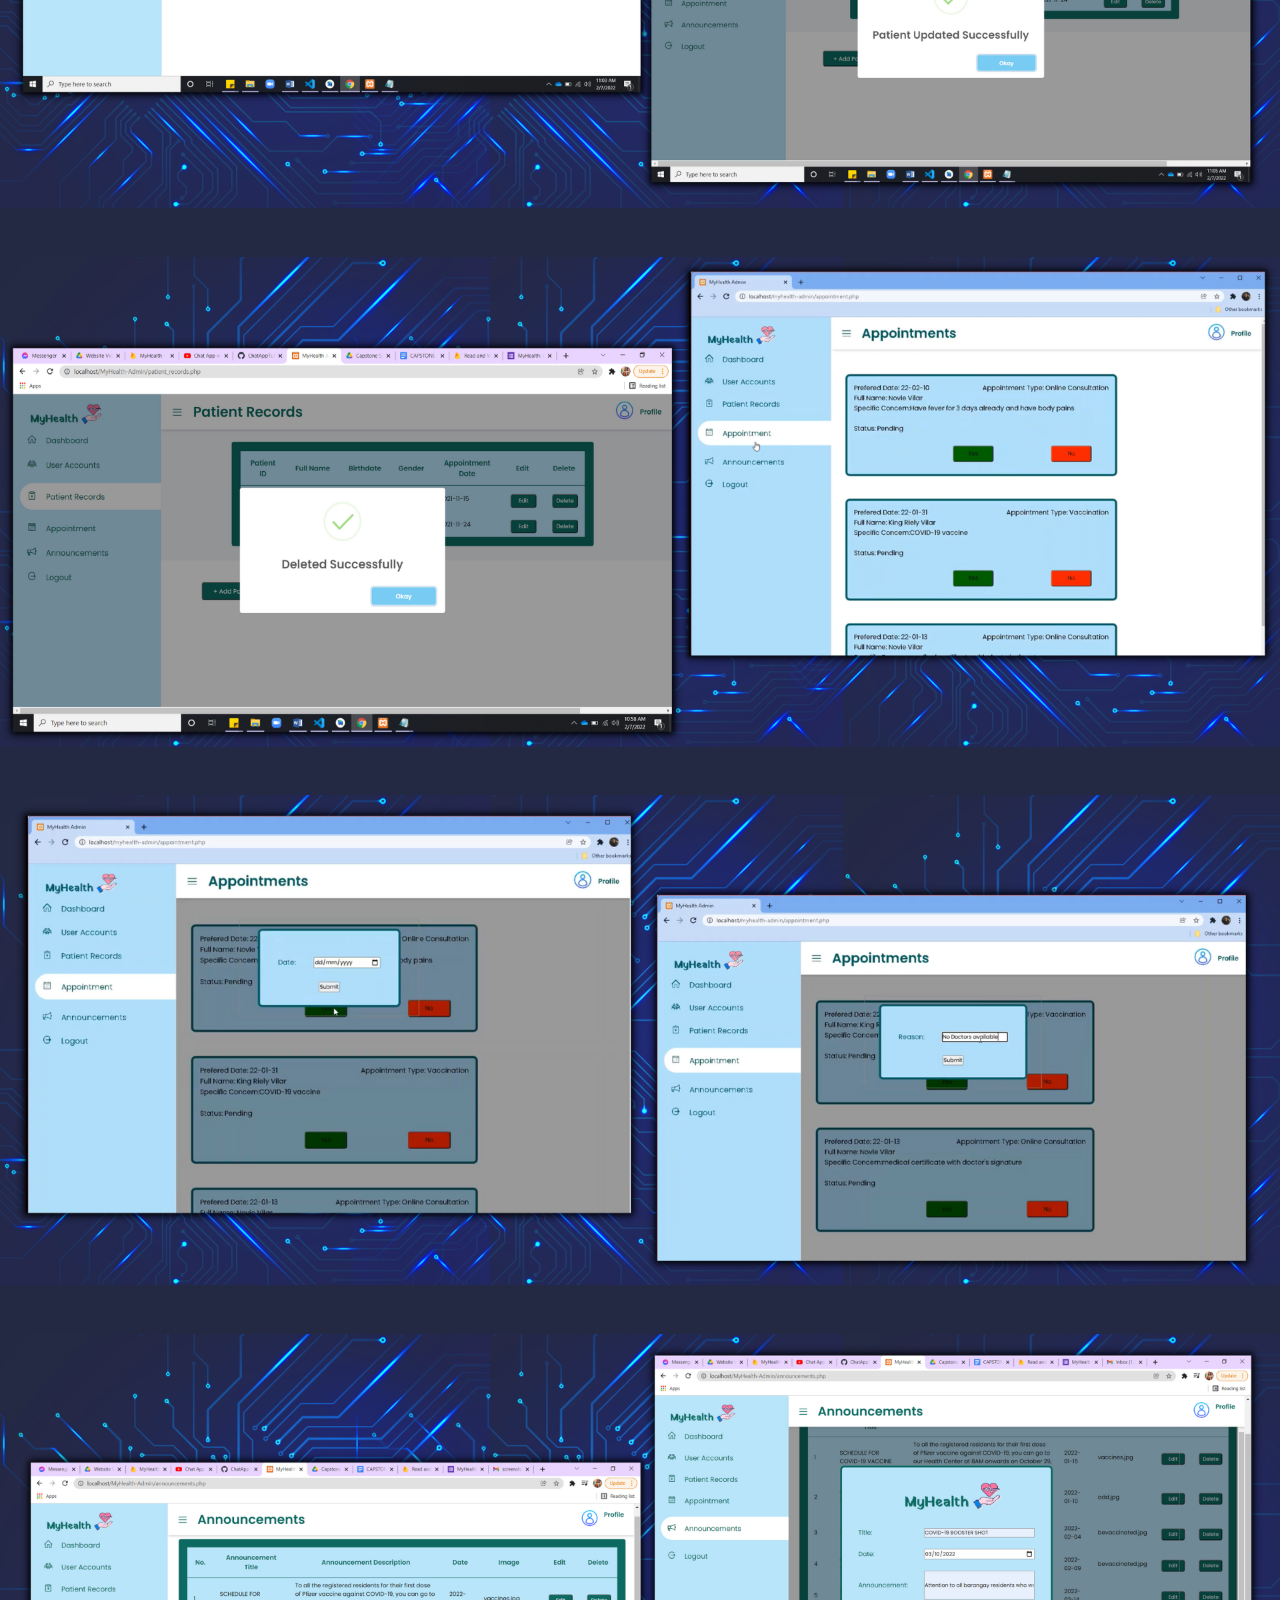
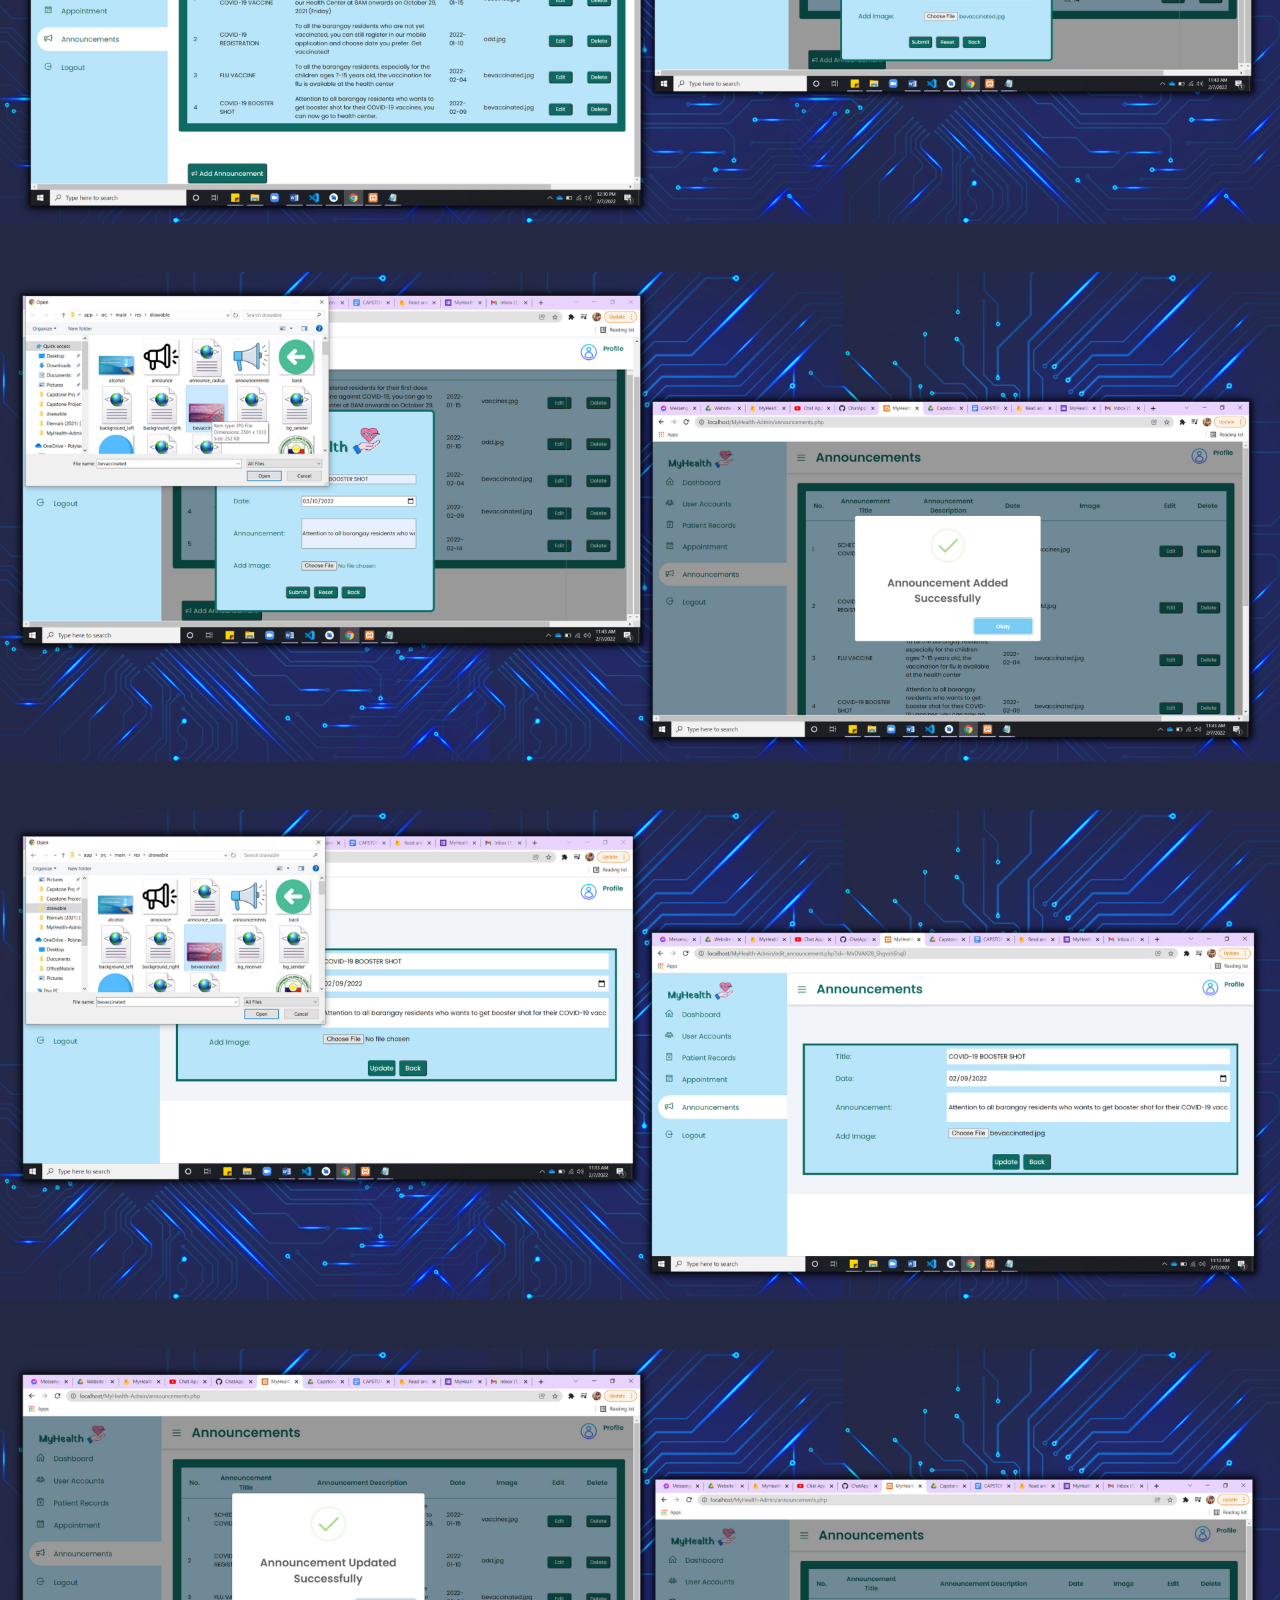
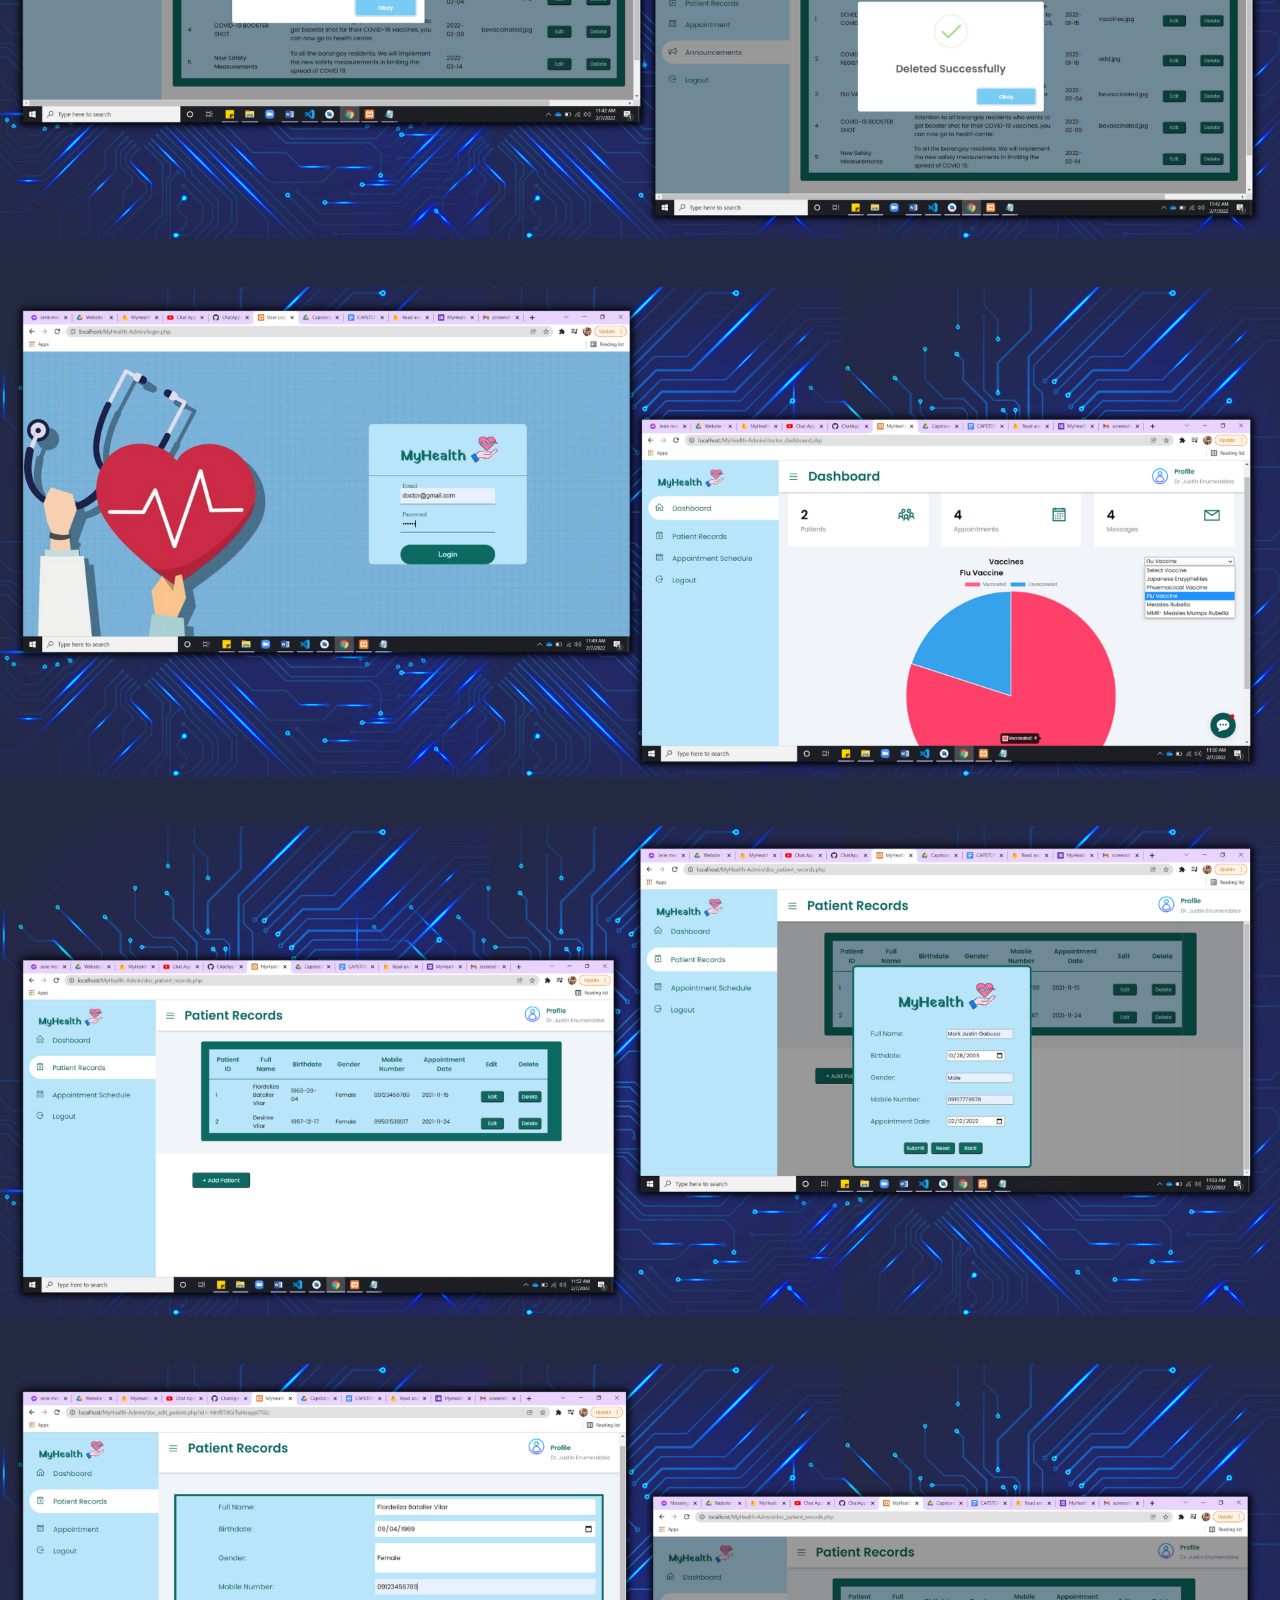
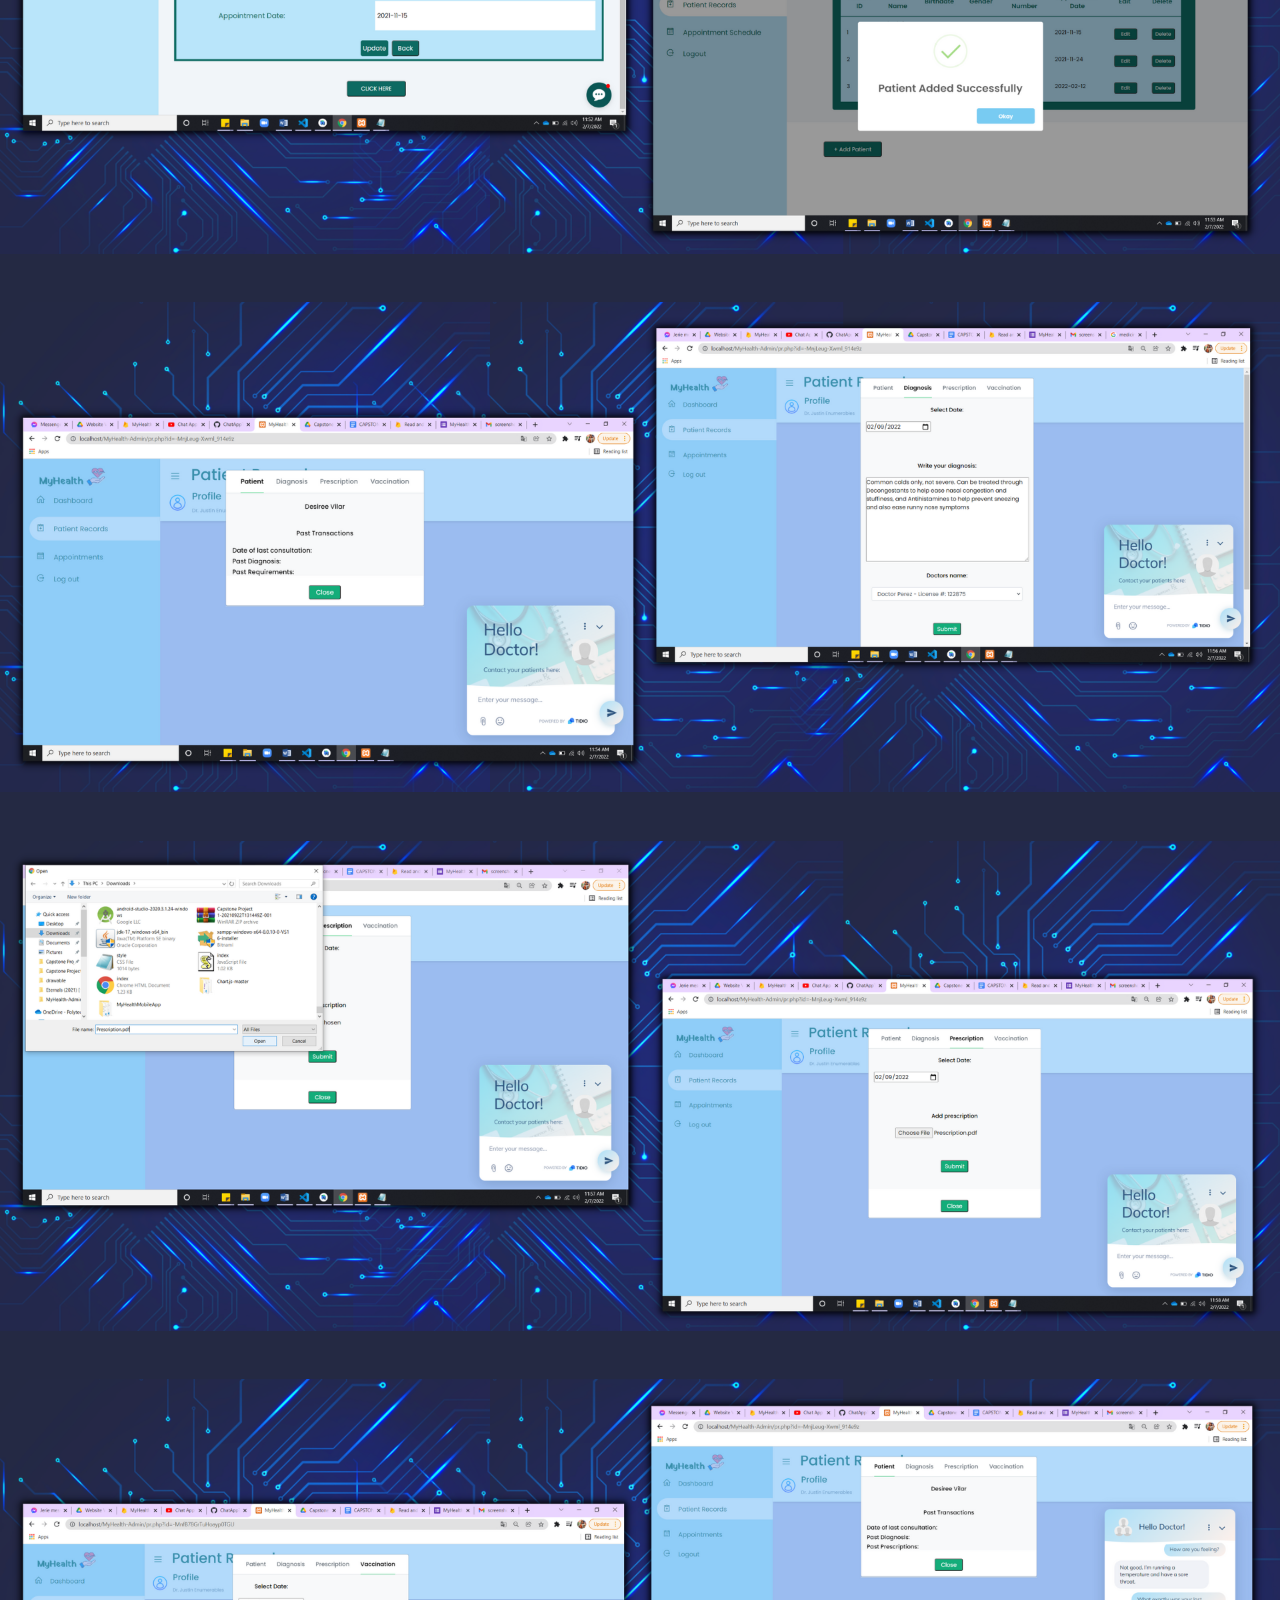
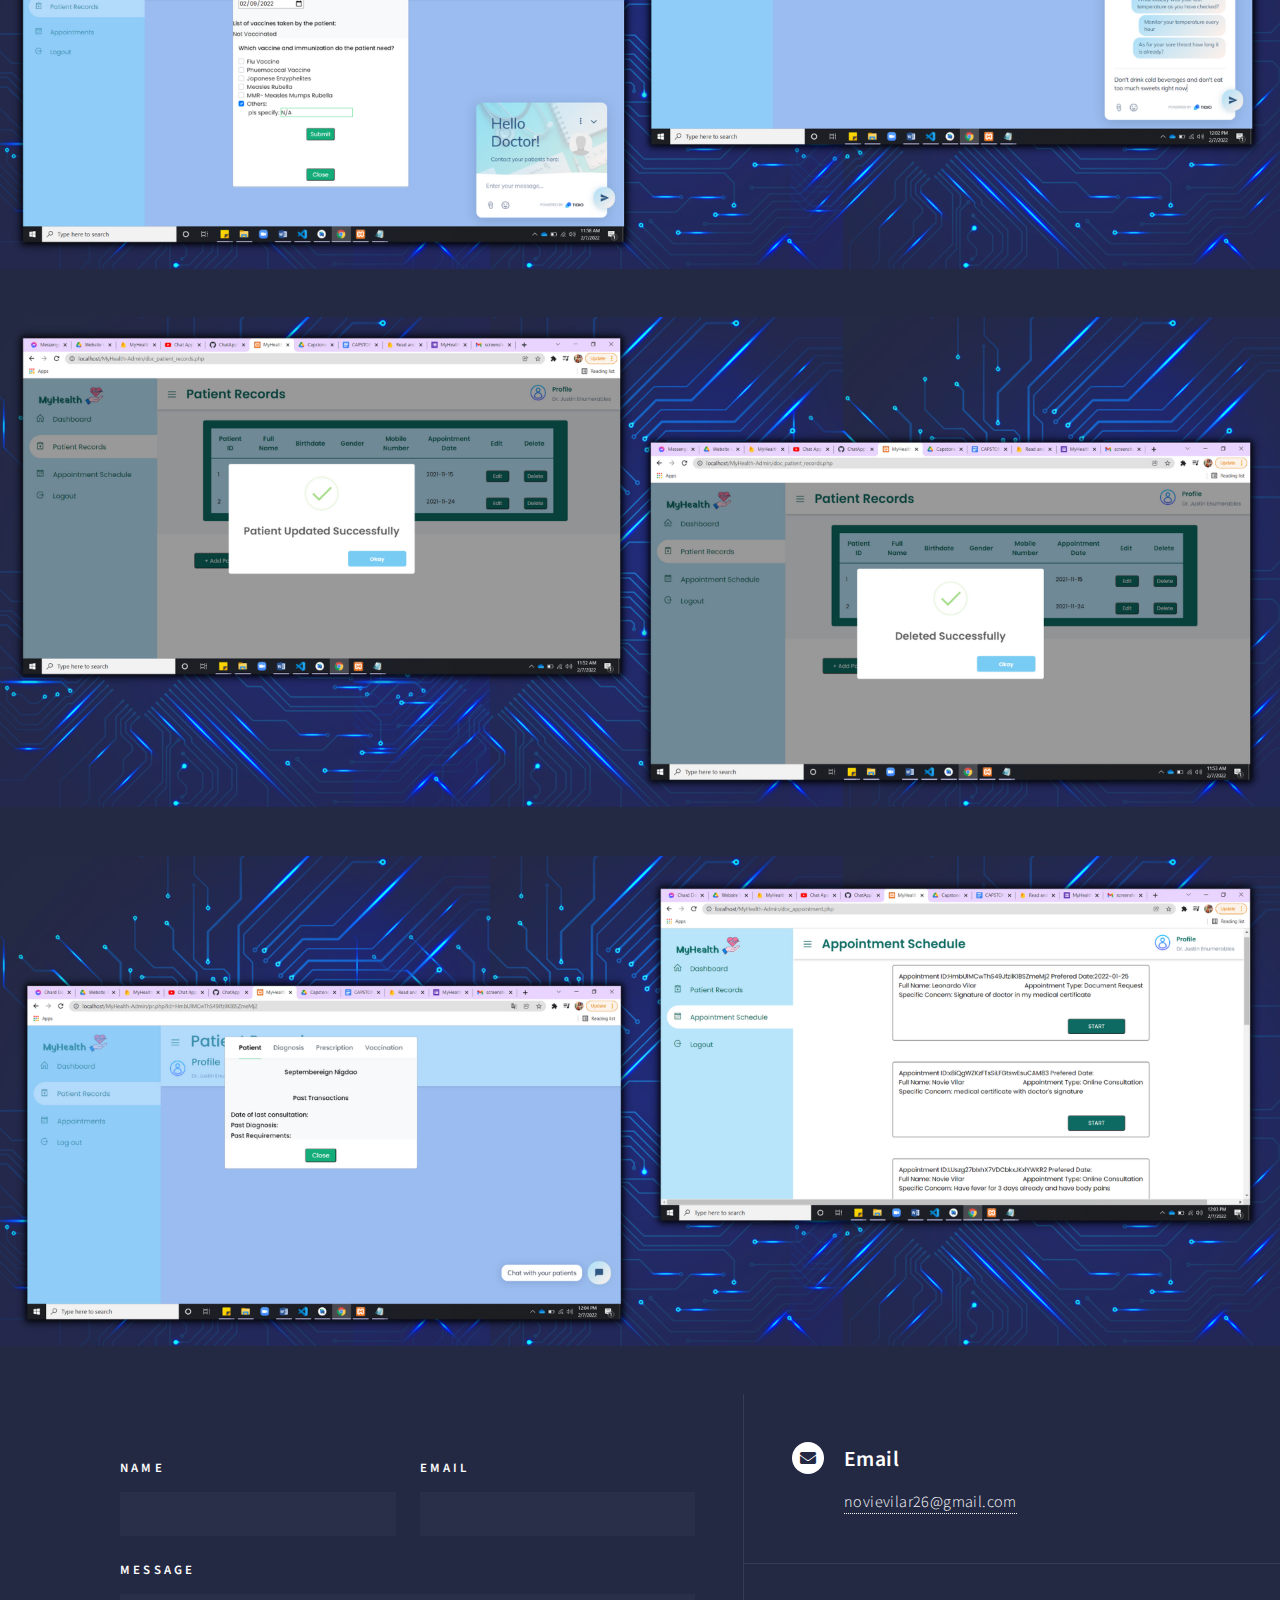
<file: myhealth.html>
<!DOCTYPE HTML>
<!--
	Forty by HTML5 UP
	html5up.net | @ajlkn
	Free for personal and commercial use under the CCA 3.0 license (html5up.net/license)
-->
<html>
	<head>
		<title>MyHealth</title>
		<meta charset="utf-8" />
		<meta name="viewport" content="width=device-width, initial-scale=1, user-scalable=no" />
		<link rel="stylesheet" href="assets/css/main.css" />
		<noscript><link rel="stylesheet" href="assets/css/noscript.css" /></noscript>
	</head>
	<body class="is-preload">

		<!-- Wrapper -->
			<div id="wrapper">

				<!-- Header -->
					<header id="header">
						<a href="index.html" class="logo"><strong>MyHealth</strong> <span>- Project</span></a>
						<nav>
							<a href="#menu">Menu</a>
						</nav>
					</header>

				<!-- Menu -->
					<nav id="menu">
						<ul class="links">
							<li><a href="index.html">Home</a></li>
							<li><a href="projects.html">Projects</a></li>
							<li><a href="about.html">About Me</a></li>
						</ul>
					</nav>

				<!-- Main -->
				<span class="image home"><img src="images/mobileApp.png" alt="" /></span>
				<span class="image home"><img src="images/myhealth (1).png" alt="" /></span>
				<span class="image home"><img src="images/myhealth (2).png" alt="" /></span>
				<span class="image home"><img src="images/myhealth (3).png" alt="" /></span>
				<span class="image home"><img src="images/myhealth (4).png" alt="" /></span>
				<span class="image home"><img src="images/myhealth (5).png" alt="" /></span>
				<span class="image home"><img src="images/myhealth (6).png" alt="" /></span>
				<span class="image home"><img src="images/webApp.png" alt="" /></span>
				<span class="image home"><img src="images/admin (1).png" alt="" /></span>
				<span class="image home"><img src="images/admin (2).png" alt="" /></span>
				<span class="image home"><img src="images/admin (3).png" alt="" /></span>
				<span class="image home"><img src="images/admin (4).png" alt="" /></span>
				<span class="image home"><img src="images/admin (5).png" alt="" /></span>
				<span class="image home"><img src="images/admin (6).png" alt="" /></span>
				<span class="image home"><img src="images/admin (7).png" alt="" /></span>
				<span class="image home"><img src="images/admin (8).png" alt="" /></span>
				<span class="image home"><img src="images/admin (9).png" alt="" /></span>
				<span class="image home"><img src="images/admin (10).png" alt="" /></span>
				<span class="image home"><img src="images/admin (11).png" alt="" /></span>
				<span class="image home"><img src="images/admin (12).png" alt="" /></span>
				<span class="image home"><img src="images/admin (13).png" alt="" /></span>
				<span class="image home"><img src="images/doctor (1).png" alt="" /></span>
				<span class="image home"><img src="images/doctor (2).png" alt="" /></span>
				<span class="image home"><img src="images/doctor (3).png" alt="" /></span>
				<span class="image home"><img src="images/doctor (4).png" alt="" /></span>
				<span class="image home"><img src="images/doctor (5).png" alt="" /></span>
				<span class="image home"><img src="images/doctor (6).png" alt="" /></span>
				<span class="image home"><img src="images/doctor (7).png" alt="" /></span>
				<span class="image home"><img src="images/doctor (8).png" alt="" /></span>

				<!-- Contact -->
					<section id="contact">
						<div class="inner">
							<section>
								<form method="post" action="#">
									<div class="fields">
										<div class="field half">
											<label for="name">Name</label>
											<input type="text" name="name" id="name" />
										</div>
										<div class="field half">
											<label for="email">Email</label>
											<input type="text" name="email" id="email" />
										</div>
										<div class="field">
											<label for="message">Message</label>
											<textarea name="message" id="message" rows="6"></textarea>
										</div>
									</div>
									<ul class="actions">
										<li><input type="submit" value="Send Message" class="primary" /></li>
										<li><input type="reset" value="Clear" /></li>
									</ul>
								</form>
							</section>
							<section class="split">
								<section>
									<div class="contact-method">
										<span class="icon solid alt fa-envelope"></span>
										<h3>Email</h3>
										<a href="#">novievilar26@gmail.com</a>
									</div>
								</section>
								<section>
									<div class="contact-method">
										<span class="icon solid alt fa-phone"></span>
										<h3>Phone</h3>
										<span>+63 915 777 9676</span>
									</div>
								</section>
								<section>
									<div class="contact-method">
										<span class="icon solid alt fa-home"></span>
										<h3>Address</h3>
										<span>1909 F. Munoz St. Malate, Manila<br />
										Philippines</span>
									</div>
								</section>
							</section>
						</div>
					</section>

				<!-- Footer -->
					<footer id="footer">
						<div class="inner">
							<ul class="icons">
								<li><a href="https://www.facebook.com/novylar" class="icon brands alt fa-facebook-f"><span class="label">Facebook</span></a></li>
								<li><a href="https://github.com/Novylar" class="icon brands alt fa-github"><span class="label">GitHub</span></a></li>
								<li><a href="https://www.linkedin.com/in/novie-vilar/" class="icon brands alt fa-linkedin-in"><span class="label">LinkedIn</span></a></li>
							</ul>
							<ul class="copyright">
								<li>&copy; 2022</li><li>Design: <a href="https://html5up.net">HTML5 UP</a></li>
							</ul>
						</div>
					</footer>

			</div>

		<!-- Scripts -->
			<script src="assets/js/jquery.min.js"></script>
			<script src="assets/js/jquery.scrolly.min.js"></script>
			<script src="assets/js/jquery.scrollex.min.js"></script>
			<script src="assets/js/browser.min.js"></script>
			<script src="assets/js/breakpoints.min.js"></script>
			<script src="assets/js/util.js"></script>
			<script src="assets/js/main.js"></script>

	</body>
</html>
</file>
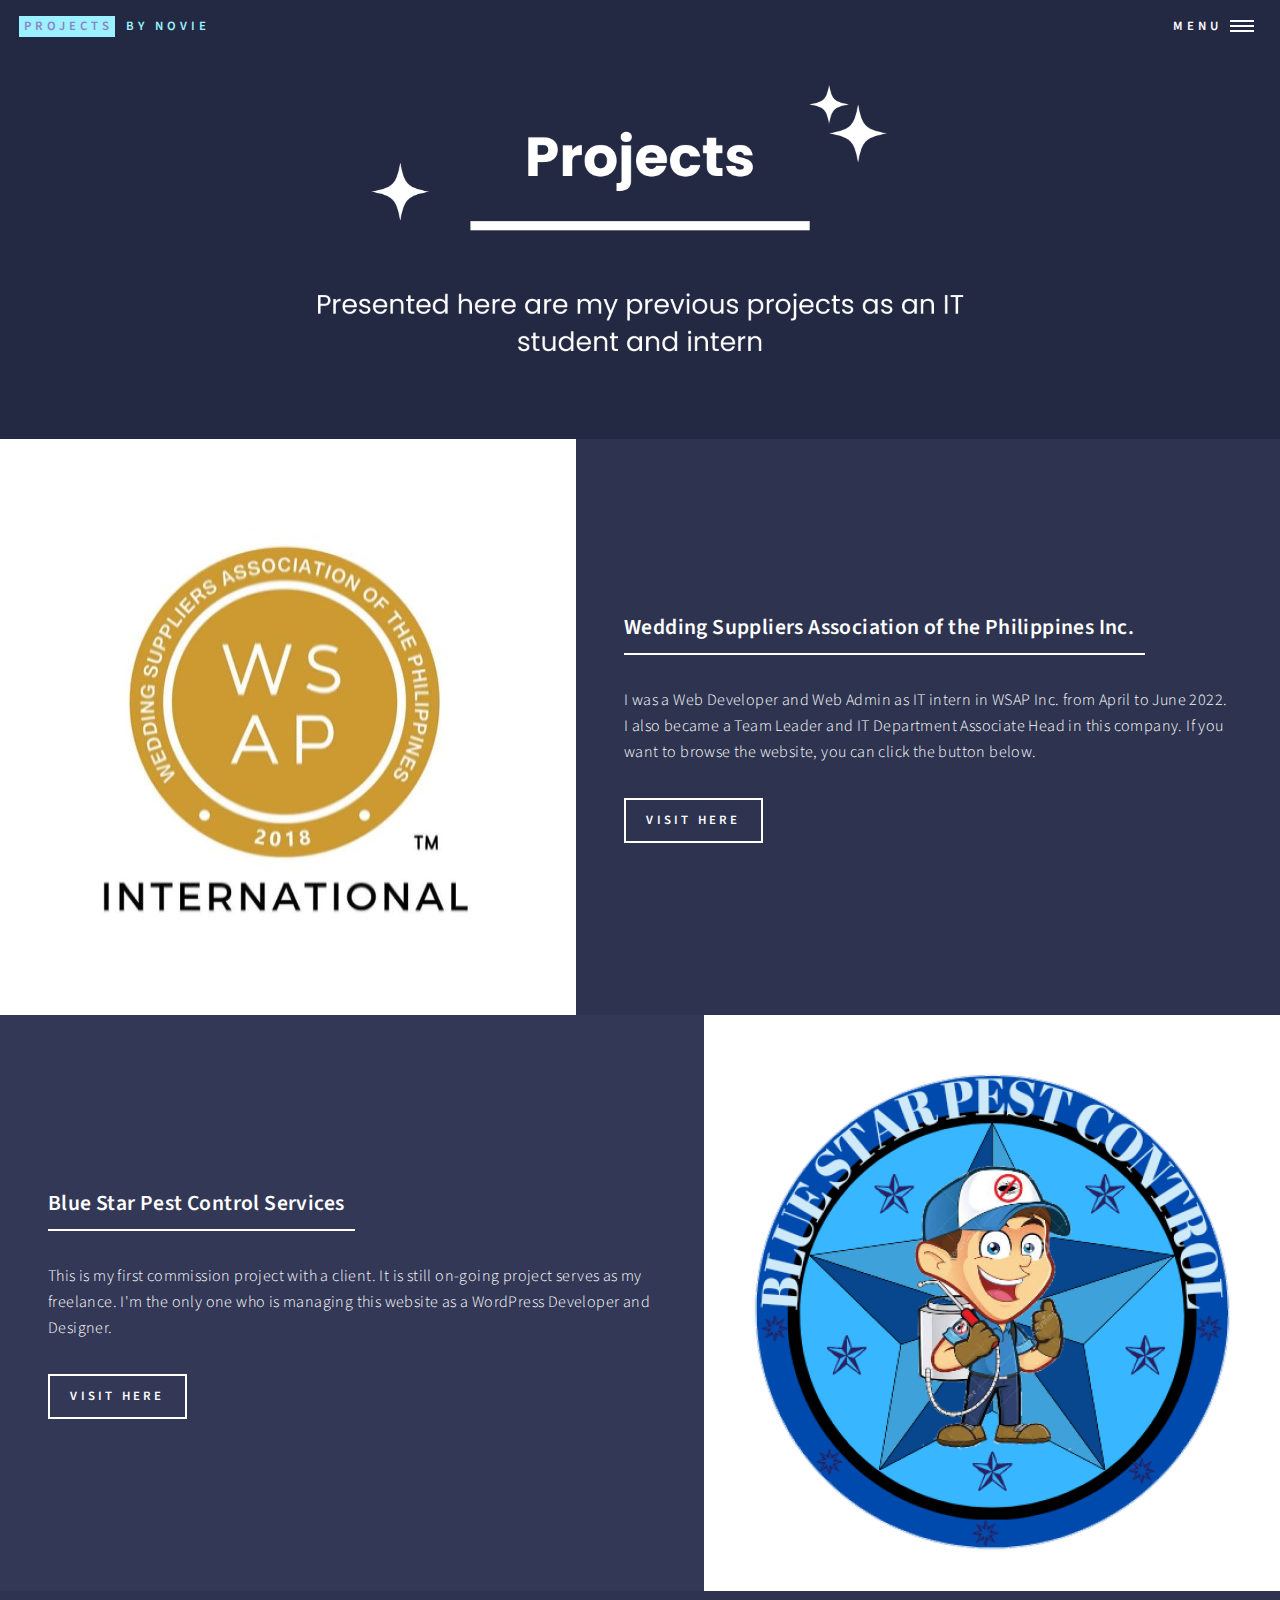
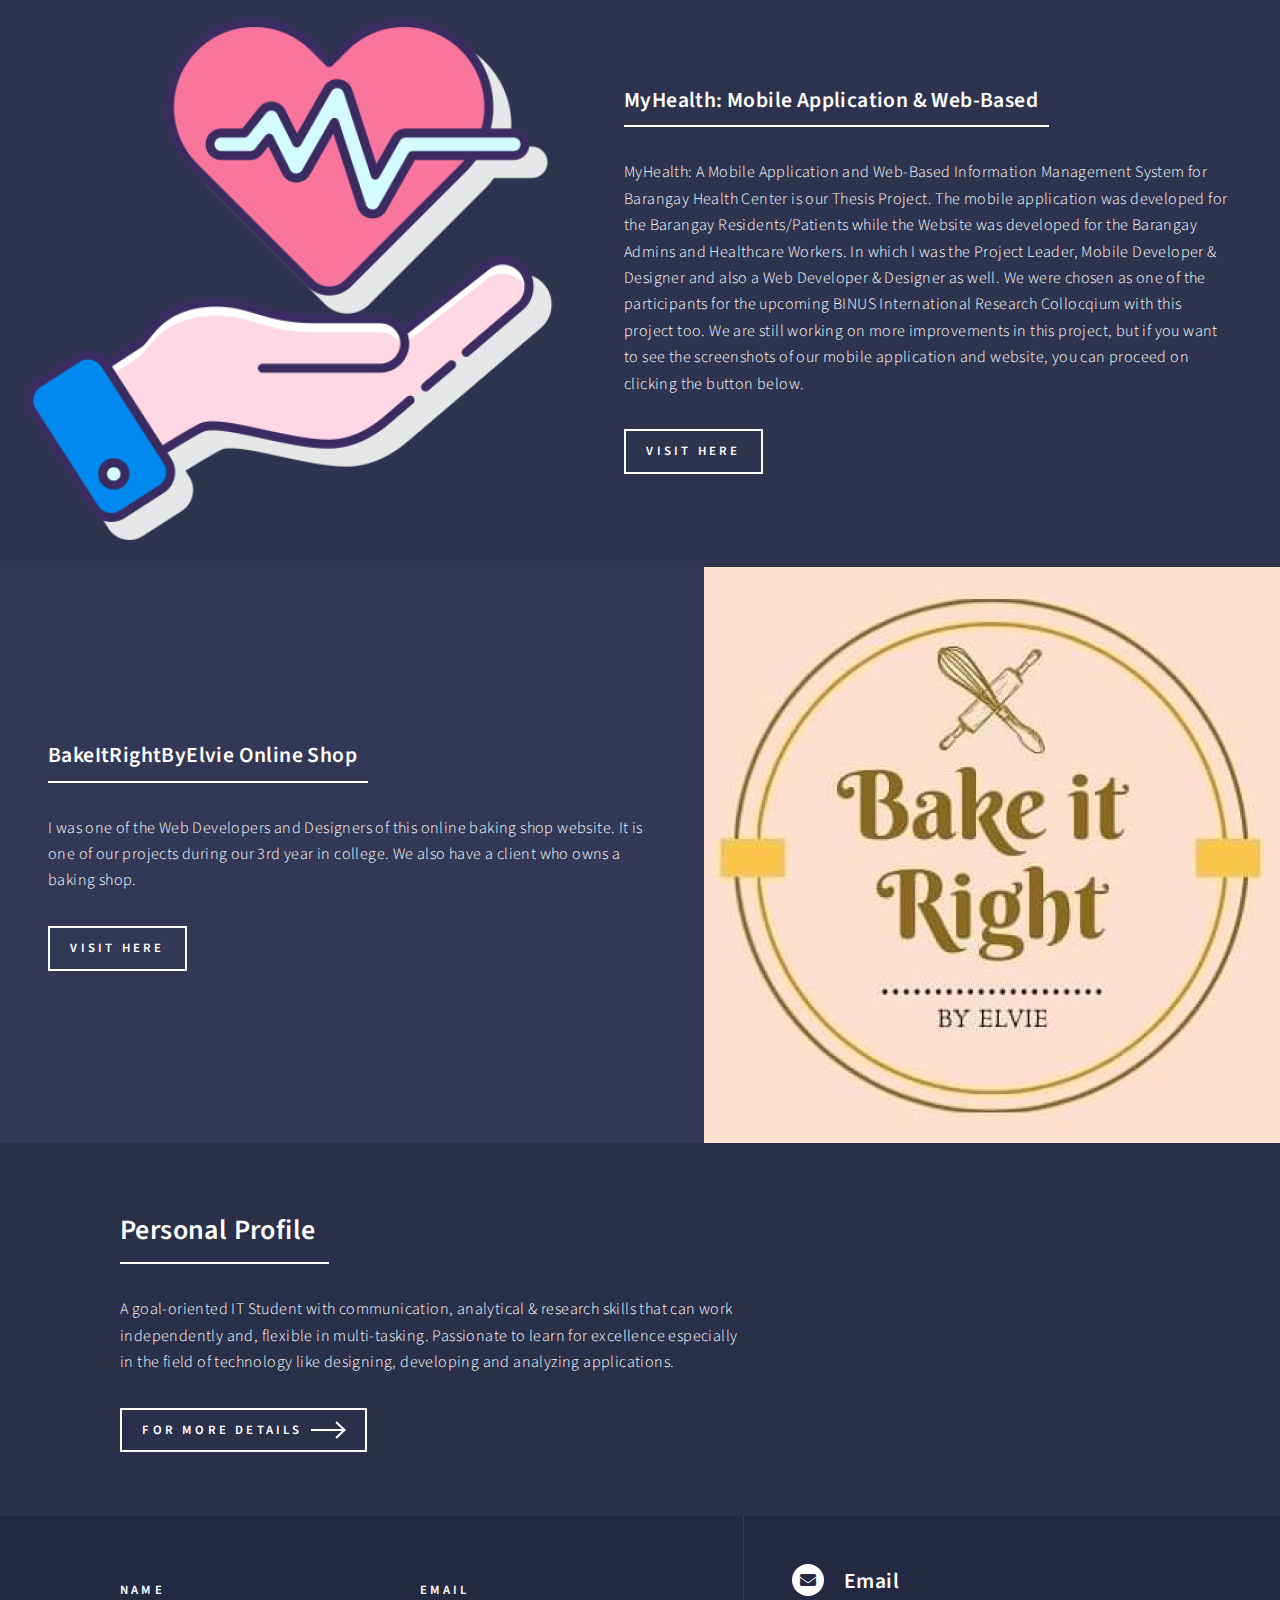
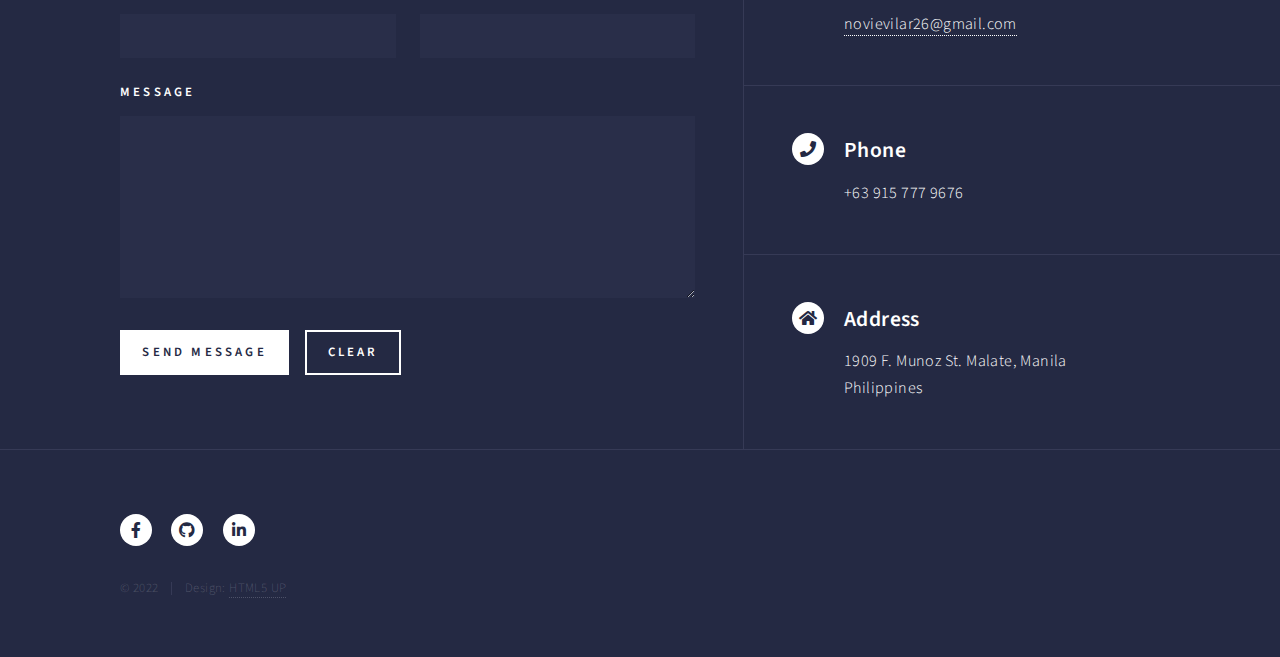
<file: projects.html>
<!DOCTYPE HTML>
<!--
	Forty by HTML5 UP
	html5up.net | @ajlkn
	Free for personal and commercial use under the CCA 3.0 license (html5up.net/license)
-->
<html>
	<head>
		<title>Projects</title>
		<meta charset="utf-8" />
		<meta name="viewport" content="width=device-width, initial-scale=1, user-scalable=no" />
		<link rel="stylesheet" href="assets/css/main.css" />
		<noscript><link rel="stylesheet" href="assets/css/noscript.css" /></noscript>
	</head>
	<body class="is-preload">
		

		<!-- Wrapper -->
			<div id="wrapper">

				<!-- Header -->
				<!-- Note: The "styleN" class below should match that of the banner element. -->
					<header id="header" class="alt style2">
						<a href="index.html" class="logo"><strong>Projects</strong> <span>by Novie</span></a>
						<nav>
							<a href="#menu">Menu</a>
						</nav>
					</header>

				<!-- Menu -->
					<nav id="menu">
						<ul class="links">
							<li><a href="index.html">Home</a></li>
							<li><a href="projects.html">Projects</a></li>
							<li><a href="about.html">About Me</a></li>
						</ul>
					</nav>

					<span class="image home"><img src="images/projects.png" alt="" /></span>


				<!-- Main -->
					<div id="main">

						<!-- One -->
							

						<!-- Two -->
							<section id="two" class="spotlights">
								<section>
									<a href="https://philippineweddingsuppliers.com/" class="image">
										<img src="images/WSAPlogo.jpg" alt="" data-position="center center" />
									</a>
									<div class="content">
										<div class="inner">
											<header class="major">
												<h3>Wedding Suppliers Association of the Philippines Inc.</h3>
											</header>
											<p>I was a Web Developer and Web Admin as IT intern in WSAP Inc. 
												from April to June 2022. I also became a Team Leader and IT 
												Department Associate Head in this company. If you want to 
												browse the website, you can click the button below.</p>
											<ul class="actions">
												<li><a href="https://philippineweddingsuppliers.com/" class="button">Visit Here</a></li>
											</ul>
										</div>
									</div>
								</section>
								<section>
									<a href="https://dev-blue-star-pest-control-services.pantheonsite.io/" class="image">
										<img src="images/blueStarLogo.png" alt="" data-position="top center" />
									</a>
									<div class="content">
										<div class="inner">
											<header class="major">
												<h3>Blue Star Pest Control Services</h3>
											</header>
											<p>This is my first commission project with a client. 
												It is still on-going project serves as my freelance. 
												I'm the only one who is managing this website as a 
												WordPress Developer and Designer.</p>
											<ul class="actions">
												<li><a href="https://dev-blue-star-pest-control-services.pantheonsite.io/" class="button">Visit Here</a></li>
											</ul>
										</div>
									</div>
								</section>
								<section>
									<a href="myhealth.html" class="image">
										<img src="images/myhealth.png" alt="" data-position="25% 25%" />
									</a>
									<div class="content">
										<div class="inner">
											<header class="major">
												<h3>MyHealth: Mobile Application & Web-Based</h3>
											</header>
											<p>MyHealth: A Mobile Application and Web-Based 
												Information Management System for Barangay 
												Health Center is our Thesis Project. The 
												mobile application was developed for the 
												Barangay Residents/Patients while the Website 
												was developed for the Barangay Admins and 
												Healthcare Workers. In which I was the Project
												 Leader, Mobile Developer & Designer and also 
												 a Web Developer & Designer as well. We were 
												 chosen as one of the participants for the 
												 upcoming BINUS International Research Collocqium 
												 with this project too. We are still working on 
												 more improvements in this project, but if you 
												 want to see the screenshots of our mobile 
												 application and website, you can proceed on 
												 clicking the button below. </p>
											<ul class="actions">
												<li><a href="myhealth.html" class="button">Visit Here</a></li>
											</ul>
										</div>
									</div>
								</section>
								<section>
									<a href="bakeshop.html" class="image">
										<img src="images/bakeitrightlogo.jpg" alt="" data-position="center center" />
									</a>
									<div class="content">
										<div class="inner">
											<header class="major">
												<h3>BakeItRightByElvie Online Shop</h3>
											</header>
											<p>I was one of the Web Developers and Designers of this
												online baking shop website. It is one of our projects
												during our 3rd year in college. We also have a client
												who owns a baking shop.
											</p>
											<ul class="actions">
												<li><a href="bakeshop.html" class="button">Visit Here</a></li>
											</ul>
										</div>
									</div>
								</section>
							</section>

						<!-- Three -->
							<section id="three">
								<div class="inner">
									<header class="major">
										<h2>Personal Profile</h2>
									</header>
									<p>A goal-oriented IT Student with communication, analytical & research skills that can work </br> 
										independently and, flexible in multi-tasking. Passionate to learn for excellence especially </br> 
										in the field of technology like designing, developing and analyzing applications.</p>
									<ul class="actions">
										<li><a href="about.html" class="button next">For more details</a></li>
									</ul>
								</div>
							</section>

					</div>

				<!-- Contact -->
					<section id="contact">
						<div class="inner">
							<section>
								<form method="post" action="#">
									<div class="fields">
										<div class="field half">
											<label for="name">Name</label>
											<input type="text" name="name" id="name" />
										</div>
										<div class="field half">
											<label for="email">Email</label>
											<input type="text" name="email" id="email" />
										</div>
										<div class="field">
											<label for="message">Message</label>
											<textarea name="message" id="message" rows="6"></textarea>
										</div>
									</div>
									<ul class="actions">
										<li><input type="submit" value="Send Message" class="primary" /></li>
										<li><input type="reset" value="Clear" /></li>
									</ul>
								</form>
							</section>
							<section class="split">
								<section>
									<div class="contact-method">
										<span class="icon solid alt fa-envelope"></span>
										<h3>Email</h3>
										<a href="#">novievilar26@gmail.com</a>
									</div>
								</section>
								<section>
									<div class="contact-method">
										<span class="icon solid alt fa-phone"></span>
										<h3>Phone</h3>
										<span>+63 915 777 9676</span>
									</div>
								</section>
								<section>
									<div class="contact-method">
										<span class="icon solid alt fa-home"></span>
										<h3>Address</h3>
										<span>1909 F. Munoz St. Malate, Manila<br />
										Philippines</span>
									</div>
								</section>
							</section>
						</div>
					</section>

				<!-- Footer -->
					<footer id="footer">
						<div class="inner">
							<ul class="icons">
								<li><a href="https://www.facebook.com/novylar" class="icon brands alt fa-facebook-f"><span class="label">Facebook</span></a></li>
								<li><a href="https://github.com/Novylar" class="icon brands alt fa-github"><span class="label">GitHub</span></a></li>
								<li><a href="https://www.linkedin.com/in/novie-vilar/" class="icon brands alt fa-linkedin-in"><span class="label">LinkedIn</span></a></li>
							</ul>
							<ul class="copyright">
								<li>&copy; 2022</li><li>Design: <a href="https://html5up.net">HTML5 UP</a></li>
							</ul>
						</div>
					</footer>

			</div>

		<!-- Scripts -->
			<script src="assets/js/jquery.min.js"></script>
			<script src="assets/js/jquery.scrolly.min.js"></script>
			<script src="assets/js/jquery.scrollex.min.js"></script>
			<script src="assets/js/browser.min.js"></script>
			<script src="assets/js/breakpoints.min.js"></script>
			<script src="assets/js/util.js"></script>
			<script src="assets/js/main.js"></script>

	</body>
</html>
</file>
<file: assets/css/noscript.css>
/*
	Forty by HTML5 UP
	html5up.net | @ajlkn
	Free for personal and commercial use under the CCA 3.0 license (html5up.net/license)
*/

/* Banner */

	body.is-preload #banner:after {
		opacity: 0.85;
	}

	body.is-preload #banner > .inner {
		-moz-filter: none;
		-webkit-filter: none;
		-ms-filter: none;
		filter: none;
		-moz-transform: none;
		-webkit-transform: none;
		-ms-transform: none;
		transform: none;
		opacity: 1;
	}
</file>
<file: assets/css/main.css>
@import url(fontawesome-all.min.css);
@import url("https://fonts.googleapis.com/css?family=Source+Sans+Pro:300,300italic,600,600italic");

/*
	Forty by HTML5 UP
	html5up.net | @ajlkn
	Free for personal and commercial use under the CCA 3.0 license (html5up.net/license)
*/

html, body, div, span, applet, object,
iframe, h1, h2, h3, h4, h5, h6, p, blockquote,
pre, a, abbr, acronym, address, big, cite,
code, del, dfn, em, img, ins, kbd, q, s, samp,
small, strike, strong, sub, sup, tt, var, b,
u, i, center, dl, dt, dd, ol, ul, li, fieldset,
form, label, legend, table, caption, tbody,
tfoot, thead, tr, th, td, article, aside,
canvas, details, embed, figure, figcaption,
footer, header, hgroup, menu, nav, output, ruby,
section, summary, time, mark, audio, video {
	margin: 0;
	padding: 0;
	border: 0;
	font-size: 100%;
	font: inherit;
	vertical-align: baseline;}

article, aside, details, figcaption, figure,
footer, header, hgroup, menu, nav, section {
	display: block;}

body {
	line-height: 1;
}

ol, ul {
	list-style: none;
}

blockquote, q {
	quotes: none;
}

	blockquote:before, blockquote:after, q:before, q:after {
		content: '';
		content: none;
	}

table {
	border-collapse: collapse;
	border-spacing: 0;
}

body {
	-webkit-text-size-adjust: none;
}

mark {
	background-color: transparent;
	color: inherit;
}

input::-moz-focus-inner {
	border: 0;
	padding: 0;
}

input, select, textarea {
	-moz-appearance: none;
	-webkit-appearance: none;
	-ms-appearance: none;
	appearance: none;
}

/* Basic */

	@-ms-viewport {
		width: device-width;
	}

	body {
		-ms-overflow-style: scrollbar;
	}

	@media screen and (max-width: 480px) {

		html, body {
			min-width: 320px;
		}

	}

	html {
		box-sizing: border-box;
	}

	*, *:before, *:after {
		box-sizing: inherit;
	}

	body {
		background: #242943;
	}

		body.is-preload *, body.is-preload *:before, body.is-preload *:after {
			-moz-animation: none !important;
			-webkit-animation: none !important;
			-ms-animation: none !important;
			animation: none !important;
			-moz-transition: none !important;
			-webkit-transition: none !important;
			-ms-transition: none !important;
			transition: none !important;
		}

/* Type */

	body, input, select, textarea {
		color: #ffffff;
		font-family: "Source Sans Pro", Helvetica, sans-serif;
		font-size: 17pt;
		font-weight: 300;
		letter-spacing: 0.025em;
		line-height: 1.65;
	}

		@media screen and (max-width: 1680px) {

			body, input, select, textarea {
				font-size: 14pt;
			}

		}

		@media screen and (max-width: 1280px) {

			body, input, select, textarea {
				font-size: 12pt;
			}

		}

		@media screen and (max-width: 360px) {

			body, input, select, textarea {
				font-size: 11pt;
			}

		}

	a {
		-moz-transition: color 0.2s ease-in-out, border-bottom-color 0.2s ease-in-out;
		-webkit-transition: color 0.2s ease-in-out, border-bottom-color 0.2s ease-in-out;
		-ms-transition: color 0.2s ease-in-out, border-bottom-color 0.2s ease-in-out;
		transition: color 0.2s ease-in-out, border-bottom-color 0.2s ease-in-out;
		border-bottom: dotted 1px;
		color: inherit;
		text-decoration: none;
	}

		a:hover {
			border-bottom-color: transparent;
			color: #9bf1ff !important;
		}

		a:active {
			color: #53e3fb !important;
		}

	strong, b {
		color: #ffffff;
		font-weight: 600;
	}

	em, i {
		font-style: italic;
	}

	p {
		margin: 0 0 2em 0;
	}

	h1, h2, h3, h4, h5, h6 {
		color: #ffffff;
		font-weight: 600;
		line-height: 1.65;
		margin: 0 0 1em 0;
	}

		h1 a, h2 a, h3 a, h4 a, h5 a, h6 a {
			color: inherit;
			border-bottom: 0;
		}

	h1 {
		font-size: 2.5em;
	}

	h2 {
		font-size: 1.75em;
	}

	h3 {
		font-size: 1.35em;
	}

	h4 {
		font-size: 1.1em;
	}

	h5 {
		font-size: 0.9em;
	}

	h6 {
		font-size: 0.7em;
	}

	@media screen and (max-width: 736px) {

		h1 {
			font-size: 2em;
		}

		h2 {
			font-size: 1.5em;
		}

		h3 {
			font-size: 1.25em;
		}

	}

	sub {
		font-size: 0.8em;
		position: relative;
		top: 0.5em;
	}

	sup {
		font-size: 0.8em;
		position: relative;
		top: -0.5em;
	}

	blockquote {
		border-left: solid 4px rgba(212, 212, 255, 0.1);
		font-style: italic;
		margin: 0 0 2em 0;
		padding: 0.5em 0 0.5em 2em;
	}

	code {
		background: rgba(212, 212, 255, 0.035);
		font-family: "Courier New", monospace;
		font-size: 0.9em;
		margin: 0 0.25em;
		padding: 0.25em 0.65em;
	}

	pre {
		-webkit-overflow-scrolling: touch;
		font-family: "Courier New", monospace;
		font-size: 0.9em;
		margin: 0 0 2em 0;
	}

		pre code {
			display: block;
			line-height: 1.75;
			padding: 1em 1.5em;
			overflow-x: auto;
		}

	hr {
		border: 0;
		border-bottom: solid 1px rgba(212, 212, 255, 0.1);
		margin: 2em 0;
	}

		hr.major {
			margin: 3em 0;
		}

	.align-left {
		text-align: left;
	}

	.align-center {
		text-align: center;
	}

	.align-right {
		text-align: right;
	}

/* Row */

	.row {
		display: flex;
		flex-wrap: wrap;
		box-sizing: border-box;
		align-items: stretch;
	}

		.row > * {
			box-sizing: border-box;
		}

		.row.gtr-uniform > * > :last-child {
			margin-bottom: 0;
		}

		.row.aln-left {
			justify-content: flex-start;
		}

		.row.aln-center {
			justify-content: center;
		}

		.row.aln-right {
			justify-content: flex-end;
		}

		.row.aln-top {
			align-items: flex-start;
		}

		.row.aln-middle {
			align-items: center;
		}

		.row.aln-bottom {
			align-items: flex-end;
		}

		.row > .imp {
			order: -1;
		}

		.row > .col-1 {
			width: 8.33333%;
		}

		.row > .off-1 {
			margin-left: 8.33333%;
		}

		.row > .col-2 {
			width: 16.66667%;
		}

		.row > .off-2 {
			margin-left: 16.66667%;
		}

		.row > .col-3 {
			width: 25%;
		}

		.row > .off-3 {
			margin-left: 25%;
		}

		.row > .col-4 {
			width: 33.33333%;
		}

		.row > .off-4 {
			margin-left: 33.33333%;
		}

		.row > .col-5 {
			width: 41.66667%;
		}

		.row > .off-5 {
			margin-left: 41.66667%;
		}

		.row > .col-6 {
			width: 50%;
		}

		.row > .off-6 {
			margin-left: 50%;
		}

		.row > .col-7 {
			width: 58.33333%;
		}

		.row > .off-7 {
			margin-left: 58.33333%;
		}

		.row > .col-8 {
			width: 66.66667%;
		}

		.row > .off-8 {
			margin-left: 66.66667%;
		}

		.row > .col-9 {
			width: 75%;
		}

		.row > .off-9 {
			margin-left: 75%;
		}

		.row > .col-10 {
			width: 83.33333%;
		}

		.row > .off-10 {
			margin-left: 83.33333%;
		}

		.row > .col-11 {
			width: 91.66667%;
		}

		.row > .off-11 {
			margin-left: 91.66667%;
		}

		.row > .col-12 {
			width: 100%;
		}

		.row > .off-12 {
			margin-left: 100%;
		}

		.row.gtr-0 {
			margin-top: 0;
			margin-left: 0em;
		}

			.row.gtr-0 > * {
				padding: 0 0 0 0em;
			}

			.row.gtr-0.gtr-uniform {
				margin-top: 0em;
			}

				.row.gtr-0.gtr-uniform > * {
					padding-top: 0em;
				}

		.row.gtr-25 {
			margin-top: 0;
			margin-left: -0.5em;
		}

			.row.gtr-25 > * {
				padding: 0 0 0 0.5em;
			}

			.row.gtr-25.gtr-uniform {
				margin-top: -0.5em;
			}

				.row.gtr-25.gtr-uniform > * {
					padding-top: 0.5em;
				}

		.row.gtr-50 {
			margin-top: 0;
			margin-left: -1em;
		}

			.row.gtr-50 > * {
				padding: 0 0 0 1em;
			}

			.row.gtr-50.gtr-uniform {
				margin-top: -1em;
			}

				.row.gtr-50.gtr-uniform > * {
					padding-top: 1em;
				}

		.row {
			margin-top: 0;
			margin-left: -2em;
		}

			.row > * {
				padding: 0 0 0 2em;
			}

			.row.gtr-uniform {
				margin-top: -2em;
			}

				.row.gtr-uniform > * {
					padding-top: 2em;
				}

		.row.gtr-150 {
			margin-top: 0;
			margin-left: -3em;
		}

			.row.gtr-150 > * {
				padding: 0 0 0 3em;
			}

			.row.gtr-150.gtr-uniform {
				margin-top: -3em;
			}

				.row.gtr-150.gtr-uniform > * {
					padding-top: 3em;
				}

		.row.gtr-200 {
			margin-top: 0;
			margin-left: -4em;
		}

			.row.gtr-200 > * {
				padding: 0 0 0 4em;
			}

			.row.gtr-200.gtr-uniform {
				margin-top: -4em;
			}

				.row.gtr-200.gtr-uniform > * {
					padding-top: 4em;
				}

		@media screen and (max-width: 1680px) {

			.row {
				display: flex;
				flex-wrap: wrap;
				box-sizing: border-box;
				align-items: stretch;
			}

				.row > * {
					box-sizing: border-box;
				}

				.row.gtr-uniform > * > :last-child {
					margin-bottom: 0;
				}

				.row.aln-left {
					justify-content: flex-start;
				}

				.row.aln-center {
					justify-content: center;
				}

				.row.aln-right {
					justify-content: flex-end;
				}

				.row.aln-top {
					align-items: flex-start;
				}

				.row.aln-middle {
					align-items: center;
				}

				.row.aln-bottom {
					align-items: flex-end;
				}

				.row > .imp-xlarge {
					order: -1;
				}

				.row > .col-1-xlarge {
					width: 8.33333%;
				}

				.row > .off-1-xlarge {
					margin-left: 8.33333%;
				}

				.row > .col-2-xlarge {
					width: 16.66667%;
				}

				.row > .off-2-xlarge {
					margin-left: 16.66667%;
				}

				.row > .col-3-xlarge {
					width: 25%;
				}

				.row > .off-3-xlarge {
					margin-left: 25%;
				}

				.row > .col-4-xlarge {
					width: 33.33333%;
				}

				.row > .off-4-xlarge {
					margin-left: 33.33333%;
				}

				.row > .col-5-xlarge {
					width: 41.66667%;
				}

				.row > .off-5-xlarge {
					margin-left: 41.66667%;
				}

				.row > .col-6-xlarge {
					width: 50%;
				}

				.row > .off-6-xlarge {
					margin-left: 50%;
				}

				.row > .col-7-xlarge {
					width: 58.33333%;
				}

				.row > .off-7-xlarge {
					margin-left: 58.33333%;
				}

				.row > .col-8-xlarge {
					width: 66.66667%;
				}

				.row > .off-8-xlarge {
					margin-left: 66.66667%;
				}

				.row > .col-9-xlarge {
					width: 75%;
				}

				.row > .off-9-xlarge {
					margin-left: 75%;
				}

				.row > .col-10-xlarge {
					width: 83.33333%;
				}

				.row > .off-10-xlarge {
					margin-left: 83.33333%;
				}

				.row > .col-11-xlarge {
					width: 91.66667%;
				}

				.row > .off-11-xlarge {
					margin-left: 91.66667%;
				}

				.row > .col-12-xlarge {
					width: 100%;
				}

				.row > .off-12-xlarge {
					margin-left: 100%;
				}

				.row.gtr-0 {
					margin-top: 0;
					margin-left: 0em;
				}

					.row.gtr-0 > * {
						padding: 0 0 0 0em;
					}

					.row.gtr-0.gtr-uniform {
						margin-top: 0em;
					}

						.row.gtr-0.gtr-uniform > * {
							padding-top: 0em;
						}

				.row.gtr-25 {
					margin-top: 0;
					margin-left: -0.5em;
				}

					.row.gtr-25 > * {
						padding: 0 0 0 0.5em;
					}

					.row.gtr-25.gtr-uniform {
						margin-top: -0.5em;
					}

						.row.gtr-25.gtr-uniform > * {
							padding-top: 0.5em;
						}

				.row.gtr-50 {
					margin-top: 0;
					margin-left: -1em;
				}

					.row.gtr-50 > * {
						padding: 0 0 0 1em;
					}

					.row.gtr-50.gtr-uniform {
						margin-top: -1em;
					}

						.row.gtr-50.gtr-uniform > * {
							padding-top: 1em;
						}

				.row {
					margin-top: 0;
					margin-left: -2em;
				}

					.row > * {
						padding: 0 0 0 2em;
					}

					.row.gtr-uniform {
						margin-top: -2em;
					}

						.row.gtr-uniform > * {
							padding-top: 2em;
						}

				.row.gtr-150 {
					margin-top: 0;
					margin-left: -3em;
				}

					.row.gtr-150 > * {
						padding: 0 0 0 3em;
					}

					.row.gtr-150.gtr-uniform {
						margin-top: -3em;
					}

						.row.gtr-150.gtr-uniform > * {
							padding-top: 3em;
						}

				.row.gtr-200 {
					margin-top: 0;
					margin-left: -4em;
				}

					.row.gtr-200 > * {
						padding: 0 0 0 4em;
					}

					.row.gtr-200.gtr-uniform {
						margin-top: -4em;
					}

						.row.gtr-200.gtr-uniform > * {
							padding-top: 4em;
						}

		}

		@media screen and (max-width: 1280px) {

			.row {
				display: flex;
				flex-wrap: wrap;
				box-sizing: border-box;
				align-items: stretch;
			}

				.row > * {
					box-sizing: border-box;
				}

				.row.gtr-uniform > * > :last-child {
					margin-bottom: 0;
				}

				.row.aln-left {
					justify-content: flex-start;
				}

				.row.aln-center {
					justify-content: center;
				}

				.row.aln-right {
					justify-content: flex-end;
				}

				.row.aln-top {
					align-items: flex-start;
				}

				.row.aln-middle {
					align-items: center;
				}

				.row.aln-bottom {
					align-items: flex-end;
				}

				.row > .imp-large {
					order: -1;
				}

				.row > .col-1-large {
					width: 8.33333%;
				}

				.row > .off-1-large {
					margin-left: 8.33333%;
				}

				.row > .col-2-large {
					width: 16.66667%;
				}

				.row > .off-2-large {
					margin-left: 16.66667%;
				}

				.row > .col-3-large {
					width: 25%;
				}

				.row > .off-3-large {
					margin-left: 25%;
				}

				.row > .col-4-large {
					width: 33.33333%;
				}

				.row > .off-4-large {
					margin-left: 33.33333%;
				}

				.row > .col-5-large {
					width: 41.66667%;
				}

				.row > .off-5-large {
					margin-left: 41.66667%;
				}

				.row > .col-6-large {
					width: 50%;
				}

				.row > .off-6-large {
					margin-left: 50%;
				}

				.row > .col-7-large {
					width: 58.33333%;
				}

				.row > .off-7-large {
					margin-left: 58.33333%;
				}

				.row > .col-8-large {
					width: 66.66667%;
				}

				.row > .off-8-large {
					margin-left: 66.66667%;
				}

				.row > .col-9-large {
					width: 75%;
				}

				.row > .off-9-large {
					margin-left: 75%;
				}

				.row > .col-10-large {
					width: 83.33333%;
				}

				.row > .off-10-large {
					margin-left: 83.33333%;
				}

				.row > .col-11-large {
					width: 91.66667%;
				}

				.row > .off-11-large {
					margin-left: 91.66667%;
				}

				.row > .col-12-large {
					width: 100%;
				}

				.row > .off-12-large {
					margin-left: 100%;
				}

				.row.gtr-0 {
					margin-top: 0;
					margin-left: 0em;
				}

					.row.gtr-0 > * {
						padding: 0 0 0 0em;
					}

					.row.gtr-0.gtr-uniform {
						margin-top: 0em;
					}

						.row.gtr-0.gtr-uniform > * {
							padding-top: 0em;
						}

				.row.gtr-25 {
					margin-top: 0;
					margin-left: -0.375em;
				}

					.row.gtr-25 > * {
						padding: 0 0 0 0.375em;
					}

					.row.gtr-25.gtr-uniform {
						margin-top: -0.375em;
					}

						.row.gtr-25.gtr-uniform > * {
							padding-top: 0.375em;
						}

				.row.gtr-50 {
					margin-top: 0;
					margin-left: -0.75em;
				}

					.row.gtr-50 > * {
						padding: 0 0 0 0.75em;
					}

					.row.gtr-50.gtr-uniform {
						margin-top: -0.75em;
					}

						.row.gtr-50.gtr-uniform > * {
							padding-top: 0.75em;
						}

				.row {
					margin-top: 0;
					margin-left: -1.5em;
				}

					.row > * {
						padding: 0 0 0 1.5em;
					}

					.row.gtr-uniform {
						margin-top: -1.5em;
					}

						.row.gtr-uniform > * {
							padding-top: 1.5em;
						}

				.row.gtr-150 {
					margin-top: 0;
					margin-left: -2.25em;
				}

					.row.gtr-150 > * {
						padding: 0 0 0 2.25em;
					}

					.row.gtr-150.gtr-uniform {
						margin-top: -2.25em;
					}

						.row.gtr-150.gtr-uniform > * {
							padding-top: 2.25em;
						}

				.row.gtr-200 {
					margin-top: 0;
					margin-left: -3em;
				}

					.row.gtr-200 > * {
						padding: 0 0 0 3em;
					}

					.row.gtr-200.gtr-uniform {
						margin-top: -3em;
					}

						.row.gtr-200.gtr-uniform > * {
							padding-top: 3em;
						}

		}

		@media screen and (max-width: 980px) {

			.row {
				display: flex;
				flex-wrap: wrap;
				box-sizing: border-box;
				align-items: stretch;
			}

				.row > * {
					box-sizing: border-box;
				}

				.row.gtr-uniform > * > :last-child {
					margin-bottom: 0;
				}

				.row.aln-left {
					justify-content: flex-start;
				}

				.row.aln-center {
					justify-content: center;
				}

				.row.aln-right {
					justify-content: flex-end;
				}

				.row.aln-top {
					align-items: flex-start;
				}

				.row.aln-middle {
					align-items: center;
				}

				.row.aln-bottom {
					align-items: flex-end;
				}

				.row > .imp-medium {
					order: -1;
				}

				.row > .col-1-medium {
					width: 8.33333%;
				}

				.row > .off-1-medium {
					margin-left: 8.33333%;
				}

				.row > .col-2-medium {
					width: 16.66667%;
				}

				.row > .off-2-medium {
					margin-left: 16.66667%;
				}

				.row > .col-3-medium {
					width: 25%;
				}

				.row > .off-3-medium {
					margin-left: 25%;
				}

				.row > .col-4-medium {
					width: 33.33333%;
				}

				.row > .off-4-medium {
					margin-left: 33.33333%;
				}

				.row > .col-5-medium {
					width: 41.66667%;
				}

				.row > .off-5-medium {
					margin-left: 41.66667%;
				}

				.row > .col-6-medium {
					width: 50%;
				}

				.row > .off-6-medium {
					margin-left: 50%;
				}

				.row > .col-7-medium {
					width: 58.33333%;
				}

				.row > .off-7-medium {
					margin-left: 58.33333%;
				}

				.row > .col-8-medium {
					width: 66.66667%;
				}

				.row > .off-8-medium {
					margin-left: 66.66667%;
				}

				.row > .col-9-medium {
					width: 75%;
				}

				.row > .off-9-medium {
					margin-left: 75%;
				}

				.row > .col-10-medium {
					width: 83.33333%;
				}

				.row > .off-10-medium {
					margin-left: 83.33333%;
				}

				.row > .col-11-medium {
					width: 91.66667%;
				}

				.row > .off-11-medium {
					margin-left: 91.66667%;
				}

				.row > .col-12-medium {
					width: 100%;
				}

				.row > .off-12-medium {
					margin-left: 100%;
				}

				.row.gtr-0 {
					margin-top: 0;
					margin-left: 0em;
				}

					.row.gtr-0 > * {
						padding: 0 0 0 0em;
					}

					.row.gtr-0.gtr-uniform {
						margin-top: 0em;
					}

						.row.gtr-0.gtr-uniform > * {
							padding-top: 0em;
						}

				.row.gtr-25 {
					margin-top: 0;
					margin-left: -0.375em;
				}

					.row.gtr-25 > * {
						padding: 0 0 0 0.375em;
					}

					.row.gtr-25.gtr-uniform {
						margin-top: -0.375em;
					}

						.row.gtr-25.gtr-uniform > * {
							padding-top: 0.375em;
						}

				.row.gtr-50 {
					margin-top: 0;
					margin-left: -0.75em;
				}

					.row.gtr-50 > * {
						padding: 0 0 0 0.75em;
					}

					.row.gtr-50.gtr-uniform {
						margin-top: -0.75em;
					}

						.row.gtr-50.gtr-uniform > * {
							padding-top: 0.75em;
						}

				.row {
					margin-top: 0;
					margin-left: -1.5em;
				}

					.row > * {
						padding: 0 0 0 1.5em;
					}

					.row.gtr-uniform {
						margin-top: -1.5em;
					}

						.row.gtr-uniform > * {
							padding-top: 1.5em;
						}

				.row.gtr-150 {
					margin-top: 0;
					margin-left: -2.25em;
				}

					.row.gtr-150 > * {
						padding: 0 0 0 2.25em;
					}

					.row.gtr-150.gtr-uniform {
						margin-top: -2.25em;
					}

						.row.gtr-150.gtr-uniform > * {
							padding-top: 2.25em;
						}

				.row.gtr-200 {
					margin-top: 0;
					margin-left: -3em;
				}

					.row.gtr-200 > * {
						padding: 0 0 0 3em;
					}

					.row.gtr-200.gtr-uniform {
						margin-top: -3em;
					}

						.row.gtr-200.gtr-uniform > * {
							padding-top: 3em;
						}

		}

		@media screen and (max-width: 736px) {

			.row {
				display: flex;
				flex-wrap: wrap;
				box-sizing: border-box;
				align-items: stretch;
			}

				.row > * {
					box-sizing: border-box;
				}

				.row.gtr-uniform > * > :last-child {
					margin-bottom: 0;
				}

				.row.aln-left {
					justify-content: flex-start;
				}

				.row.aln-center {
					justify-content: center;
				}

				.row.aln-right {
					justify-content: flex-end;
				}

				.row.aln-top {
					align-items: flex-start;
				}

				.row.aln-middle {
					align-items: center;
				}

				.row.aln-bottom {
					align-items: flex-end;
				}

				.row > .imp-small {
					order: -1;
				}

				.row > .col-1-small {
					width: 8.33333%;
				}

				.row > .off-1-small {
					margin-left: 8.33333%;
				}

				.row > .col-2-small {
					width: 16.66667%;
				}

				.row > .off-2-small {
					margin-left: 16.66667%;
				}

				.row > .col-3-small {
					width: 25%;
				}

				.row > .off-3-small {
					margin-left: 25%;
				}

				.row > .col-4-small {
					width: 33.33333%;
				}

				.row > .off-4-small {
					margin-left: 33.33333%;
				}

				.row > .col-5-small {
					width: 41.66667%;
				}

				.row > .off-5-small {
					margin-left: 41.66667%;
				}

				.row > .col-6-small {
					width: 50%;
				}

				.row > .off-6-small {
					margin-left: 50%;
				}

				.row > .col-7-small {
					width: 58.33333%;
				}

				.row > .off-7-small {
					margin-left: 58.33333%;
				}

				.row > .col-8-small {
					width: 66.66667%;
				}

				.row > .off-8-small {
					margin-left: 66.66667%;
				}

				.row > .col-9-small {
					width: 75%;
				}

				.row > .off-9-small {
					margin-left: 75%;
				}

				.row > .col-10-small {
					width: 83.33333%;
				}

				.row > .off-10-small {
					margin-left: 83.33333%;
				}

				.row > .col-11-small {
					width: 91.66667%;
				}

				.row > .off-11-small {
					margin-left: 91.66667%;
				}

				.row > .col-12-small {
					width: 100%;
				}

				.row > .off-12-small {
					margin-left: 100%;
				}

				.row.gtr-0 {
					margin-top: 0;
					margin-left: 0em;
				}

					.row.gtr-0 > * {
						padding: 0 0 0 0em;
					}

					.row.gtr-0.gtr-uniform {
						margin-top: 0em;
					}

						.row.gtr-0.gtr-uniform > * {
							padding-top: 0em;
						}

				.row.gtr-25 {
					margin-top: 0;
					margin-left: -0.3125em;
				}

					.row.gtr-25 > * {
						padding: 0 0 0 0.3125em;
					}

					.row.gtr-25.gtr-uniform {
						margin-top: -0.3125em;
					}

						.row.gtr-25.gtr-uniform > * {
							padding-top: 0.3125em;
						}

				.row.gtr-50 {
					margin-top: 0;
					margin-left: -0.625em;
				}

					.row.gtr-50 > * {
						padding: 0 0 0 0.625em;
					}

					.row.gtr-50.gtr-uniform {
						margin-top: -0.625em;
					}

						.row.gtr-50.gtr-uniform > * {
							padding-top: 0.625em;
						}

				.row {
					margin-top: 0;
					margin-left: -1.25em;
				}

					.row > * {
						padding: 0 0 0 1.25em;
					}

					.row.gtr-uniform {
						margin-top: -1.25em;
					}

						.row.gtr-uniform > * {
							padding-top: 1.25em;
						}

				.row.gtr-150 {
					margin-top: 0;
					margin-left: -1.875em;
				}

					.row.gtr-150 > * {
						padding: 0 0 0 1.875em;
					}

					.row.gtr-150.gtr-uniform {
						margin-top: -1.875em;
					}

						.row.gtr-150.gtr-uniform > * {
							padding-top: 1.875em;
						}

				.row.gtr-200 {
					margin-top: 0;
					margin-left: -2.5em;
				}

					.row.gtr-200 > * {
						padding: 0 0 0 2.5em;
					}

					.row.gtr-200.gtr-uniform {
						margin-top: -2.5em;
					}

						.row.gtr-200.gtr-uniform > * {
							padding-top: 2.5em;
						}

		}

		@media screen and (max-width: 480px) {

			.row {
				display: flex;
				flex-wrap: wrap;
				box-sizing: border-box;
				align-items: stretch;
			}

				.row > * {
					box-sizing: border-box;
				}

				.row.gtr-uniform > * > :last-child {
					margin-bottom: 0;
				}

				.row.aln-left {
					justify-content: flex-start;
				}

				.row.aln-center {
					justify-content: center;
				}

				.row.aln-right {
					justify-content: flex-end;
				}

				.row.aln-top {
					align-items: flex-start;
				}

				.row.aln-middle {
					align-items: center;
				}

				.row.aln-bottom {
					align-items: flex-end;
				}

				.row > .imp-xsmall {
					order: -1;
				}

				.row > .col-1-xsmall {
					width: 8.33333%;
				}

				.row > .off-1-xsmall {
					margin-left: 8.33333%;
				}

				.row > .col-2-xsmall {
					width: 16.66667%;
				}

				.row > .off-2-xsmall {
					margin-left: 16.66667%;
				}

				.row > .col-3-xsmall {
					width: 25%;
				}

				.row > .off-3-xsmall {
					margin-left: 25%;
				}

				.row > .col-4-xsmall {
					width: 33.33333%;
				}

				.row > .off-4-xsmall {
					margin-left: 33.33333%;
				}

				.row > .col-5-xsmall {
					width: 41.66667%;
				}

				.row > .off-5-xsmall {
					margin-left: 41.66667%;
				}

				.row > .col-6-xsmall {
					width: 50%;
				}

				.row > .off-6-xsmall {
					margin-left: 50%;
				}

				.row > .col-7-xsmall {
					width: 58.33333%;
				}

				.row > .off-7-xsmall {
					margin-left: 58.33333%;
				}

				.row > .col-8-xsmall {
					width: 66.66667%;
				}

				.row > .off-8-xsmall {
					margin-left: 66.66667%;
				}

				.row > .col-9-xsmall {
					width: 75%;
				}

				.row > .off-9-xsmall {
					margin-left: 75%;
				}

				.row > .col-10-xsmall {
					width: 83.33333%;
				}

				.row > .off-10-xsmall {
					margin-left: 83.33333%;
				}

				.row > .col-11-xsmall {
					width: 91.66667%;
				}

				.row > .off-11-xsmall {
					margin-left: 91.66667%;
				}

				.row > .col-12-xsmall {
					width: 100%;
				}

				.row > .off-12-xsmall {
					margin-left: 100%;
				}

				.row.gtr-0 {
					margin-top: 0;
					margin-left: 0em;
				}

					.row.gtr-0 > * {
						padding: 0 0 0 0em;
					}

					.row.gtr-0.gtr-uniform {
						margin-top: 0em;
					}

						.row.gtr-0.gtr-uniform > * {
							padding-top: 0em;
						}

				.row.gtr-25 {
					margin-top: 0;
					margin-left: -0.3125em;
				}

					.row.gtr-25 > * {
						padding: 0 0 0 0.3125em;
					}

					.row.gtr-25.gtr-uniform {
						margin-top: -0.3125em;
					}

						.row.gtr-25.gtr-uniform > * {
							padding-top: 0.3125em;
						}

				.row.gtr-50 {
					margin-top: 0;
					margin-left: -0.625em;
				}

					.row.gtr-50 > * {
						padding: 0 0 0 0.625em;
					}

					.row.gtr-50.gtr-uniform {
						margin-top: -0.625em;
					}

						.row.gtr-50.gtr-uniform > * {
							padding-top: 0.625em;
						}

				.row {
					margin-top: 0;
					margin-left: -1.25em;
				}

					.row > * {
						padding: 0 0 0 1.25em;
					}

					.row.gtr-uniform {
						margin-top: -1.25em;
					}

						.row.gtr-uniform > * {
							padding-top: 1.25em;
						}

				.row.gtr-150 {
					margin-top: 0;
					margin-left: -1.875em;
				}

					.row.gtr-150 > * {
						padding: 0 0 0 1.875em;
					}

					.row.gtr-150.gtr-uniform {
						margin-top: -1.875em;
					}

						.row.gtr-150.gtr-uniform > * {
							padding-top: 1.875em;
						}

				.row.gtr-200 {
					margin-top: 0;
					margin-left: -2.5em;
				}

					.row.gtr-200 > * {
						padding: 0 0 0 2.5em;
					}

					.row.gtr-200.gtr-uniform {
						margin-top: -2.5em;
					}

						.row.gtr-200.gtr-uniform > * {
							padding-top: 2.5em;
						}

		}

/* Section/Article */

	section.special, article.special {
		text-align: center;
	}

	header.major {
		width: -moz-max-content;
		width: -webkit-max-content;
		width: -ms-max-content;
		width: max-content;
		margin-bottom: 2em;
	}

		header.major > :first-child {
			margin-bottom: 0;
			width: calc(100% + 0.5em);
		}

			header.major > :first-child:after {
				content: '';
				background-color: #ffffff;
				display: block;
				height: 2px;
				margin: 0.325em 0 0.5em 0;
				width: 100%;
			}

		header.major > p {
			font-size: 0.7em;
			font-weight: 600;
			letter-spacing: 0.25em;
			margin-bottom: 0;
			text-transform: uppercase;
		}

		body.is-ie header.major > :first-child:after {
			max-width: 9em;
		}

		body.is-ie header.major > h1:after {
			max-width: 100% !important;
		}

	@media screen and (max-width: 736px) {

		header.major > p br {
			display: none;
		}

	}

/* Form */

	form {
		margin: 0 0 2em 0;
	}

		form > :last-child {
			margin-bottom: 0;
		}

		form > .fields {
			display: -moz-flex;
			display: -webkit-flex;
			display: -ms-flex;
			display: flex;
			-moz-flex-wrap: wrap;
			-webkit-flex-wrap: wrap;
			-ms-flex-wrap: wrap;
			flex-wrap: wrap;
			width: calc(100% + 3em);
			margin: -1.5em 0 2em -1.5em;
		}

			form > .fields > .field {
				-moz-flex-grow: 0;
				-webkit-flex-grow: 0;
				-ms-flex-grow: 0;
				flex-grow: 0;
				-moz-flex-shrink: 0;
				-webkit-flex-shrink: 0;
				-ms-flex-shrink: 0;
				flex-shrink: 0;
				padding: 1.5em 0 0 1.5em;
				width: calc(100% - 1.5em);
			}

				form > .fields > .field.half {
					width: calc(50% - 0.75em);
				}

				form > .fields > .field.third {
					width: calc(100%/3 - 0.5em);
				}

				form > .fields > .field.quarter {
					width: calc(25% - 0.375em);
				}

		@media screen and (max-width: 480px) {

			form > .fields {
				width: calc(100% + 3em);
				margin: -1.5em 0 2em -1.5em;
			}

				form > .fields > .field {
					padding: 1.5em 0 0 1.5em;
					width: calc(100% - 1.5em);
				}

					form > .fields > .field.half {
						width: calc(100% - 1.5em);
					}

					form > .fields > .field.third {
						width: calc(100% - 1.5em);
					}

					form > .fields > .field.quarter {
						width: calc(100% - 1.5em);
					}

		}

	label {
		color: #ffffff;
		display: block;
		font-size: 0.8em;
		font-weight: 600;
		letter-spacing: 0.25em;
		margin: 0 0 1em 0;
		text-transform: uppercase;
	}

	input[type="text"],
	input[type="password"],
	input[type="email"],
	input[type="tel"],
	input[type="search"],
	input[type="url"],
	select,
	textarea {
		-moz-appearance: none;
		-webkit-appearance: none;
		-ms-appearance: none;
		appearance: none;
		background: rgba(212, 212, 255, 0.035);
		border: none;
		border-radius: 0;
		color: inherit;
		display: block;
		outline: 0;
		padding: 0 1em;
		text-decoration: none;
		width: 100%;
	}

		input[type="text"]:invalid,
		input[type="password"]:invalid,
		input[type="email"]:invalid,
		input[type="tel"]:invalid,
		input[type="search"]:invalid,
		input[type="url"]:invalid,
		select:invalid,
		textarea:invalid {
			box-shadow: none;
		}

		input[type="text"]:focus,
		input[type="password"]:focus,
		input[type="email"]:focus,
		input[type="tel"]:focus,
		input[type="search"]:focus,
		input[type="url"]:focus,
		select:focus,
		textarea:focus {
			border-color: #9bf1ff;
			box-shadow: 0 0 0 2px #9bf1ff;
		}

	select {
		background-image: url("data:image/svg+xml;charset=utf8,%3Csvg xmlns='http://www.w3.org/2000/svg' width='40' height='40' preserveAspectRatio='none' viewBox='0 0 40 40'%3E%3Cpath d='M9.4,12.3l10.4,10.4l10.4-10.4c0.2-0.2,0.5-0.4,0.9-0.4c0.3,0,0.6,0.1,0.9,0.4l3.3,3.3c0.2,0.2,0.4,0.5,0.4,0.9 c0,0.4-0.1,0.6-0.4,0.9L20.7,31.9c-0.2,0.2-0.5,0.4-0.9,0.4c-0.3,0-0.6-0.1-0.9-0.4L4.3,17.3c-0.2-0.2-0.4-0.5-0.4-0.9 c0-0.4,0.1-0.6,0.4-0.9l3.3-3.3c0.2-0.2,0.5-0.4,0.9-0.4S9.1,12.1,9.4,12.3z' fill='rgba(212, 212, 255, 0.1)' /%3E%3C/svg%3E");
		background-size: 1.25rem;
		background-repeat: no-repeat;
		background-position: calc(100% - 1rem) center;
		height: 2.75em;
		padding-right: 2.75em;
		text-overflow: ellipsis;
	}

		select option {
			color: #ffffff;
			background: #242943;
		}

		select:focus::-ms-value {
			background-color: transparent;
		}

		select::-ms-expand {
			display: none;
		}

	input[type="text"],
	input[type="password"],
	input[type="email"],
	input[type="tel"],
	input[type="search"],
	input[type="url"],
	select {
		height: 2.75em;
	}

	textarea {
		padding: 0.75em 1em;
	}

	input[type="checkbox"],
	input[type="radio"] {
		-moz-appearance: none;
		-webkit-appearance: none;
		-ms-appearance: none;
		appearance: none;
		display: block;
		float: left;
		margin-right: -2em;
		opacity: 0;
		width: 1em;
		z-index: -1;
	}

		input[type="checkbox"] + label,
		input[type="radio"] + label {
			text-decoration: none;
			color: #ffffff;
			cursor: pointer;
			display: inline-block;
			font-weight: 300;
			padding-left: 2.65em;
			padding-right: 0.75em;
			position: relative;
		}

			input[type="checkbox"] + label:before,
			input[type="radio"] + label:before {
				-moz-osx-font-smoothing: grayscale;
				-webkit-font-smoothing: antialiased;
				display: inline-block;
				font-style: normal;
				font-variant: normal;
				text-rendering: auto;
				line-height: 1;
				text-transform: none !important;
				font-family: 'Font Awesome 5 Free';
				font-weight: 900;
			}

			input[type="checkbox"] + label:before,
			input[type="radio"] + label:before {
				background: rgba(212, 212, 255, 0.035);
				content: '';
				display: inline-block;
				font-size: 0.8em;
				height: 2.0625em;
				left: 0;
				letter-spacing: 0;
				line-height: 2.0625em;
				position: absolute;
				text-align: center;
				top: 0;
				width: 2.0625em;
			}

		input[type="checkbox"]:checked + label:before,
		input[type="radio"]:checked + label:before {
			background: #ffffff;
			border-color: #9bf1ff;
			content: '\f00c';
			color: #242943;
		}

		input[type="checkbox"]:focus + label:before,
		input[type="radio"]:focus + label:before {
			box-shadow: 0 0 0 2px #9bf1ff;
		}

	input[type="radio"] + label:before {
		border-radius: 100%;
	}

	::-webkit-input-placeholder {
		color: rgba(244, 244, 255, 0.2) !important;
		opacity: 1.0;
	}

	:-moz-placeholder {
		color: rgba(244, 244, 255, 0.2) !important;
		opacity: 1.0;
	}

	::-moz-placeholder {
		color: rgba(244, 244, 255, 0.2) !important;
		opacity: 1.0;
	}

	:-ms-input-placeholder {
		color: rgba(244, 244, 255, 0.2) !important;
		opacity: 1.0;
	}

/* Box */

	.box {
		border: solid 1px rgba(212, 212, 255, 0.1);
		margin-bottom: 2em;
		padding: 1.5em;
	}

		.box > :last-child,
		.box > :last-child > :last-child,
		.box > :last-child > :last-child > :last-child {
			margin-bottom: 0;
		}

		.box.alt {
			border: 0;
			border-radius: 0;
			padding: 0;
		}

/* Icon */

	.icon {
		text-decoration: none;
		border-bottom: none;
		position: relative;
	}

		.icon:before {
			-moz-osx-font-smoothing: grayscale;
			-webkit-font-smoothing: antialiased;
			display: inline-block;
			font-style: normal;
			font-variant: normal;
			text-rendering: auto;
			line-height: 1;
			text-transform: none !important;
			font-family: 'Font Awesome 5 Free';
			font-weight: 400;
		}

		.icon > .label {
			display: none;
		}

		.icon:before {
			line-height: inherit;
		}

		.icon.solid:before {
			font-weight: 900;
		}

		.icon.brands:before {
			font-family: 'Font Awesome 5 Brands';
		}

		.icon.alt:before {
			background-color: #ffffff;
			border-radius: 100%;
			color: #242943;
			display: inline-block;
			height: 2em;
			line-height: 2em;
			text-align: center;
			width: 2em;
		}

	a.icon.alt:before {
		-moz-transition: background-color 0.2s ease-in-out;
		-webkit-transition: background-color 0.2s ease-in-out;
		-ms-transition: background-color 0.2s ease-in-out;
		transition: background-color 0.2s ease-in-out;
	}

	a.icon.alt:hover:before {
		background-color: #6fc3df;
	}

	a.icon.alt:active:before {
		background-color: #37a6cb;
	}

/* Image */

	.image {
		border: 0;
		display: inline-block;
		position: relative;
	}

		.image img {
			display: block;
		}

		.image.left, .image.right {
			max-width: 30%;
		}

			.image.left img, .image.right img {
				width: 100%;
			}

		.image.left {
			float: left;
			margin: 0 1.5em 1.25em 0;
			top: 0.25em;
		}

		.image.right {
			float: right;
			margin: 0 0 1.25em 1.5em;
			top: 0.25em;
		}

		.image.fit {
			display: block;
			margin: 0 0 2em 0;
			width: 100%;
		}

			.image.fit img {
				width: 100%;
			}

		.image.main {
			display: block;
			margin: 2.5em 0;
			width: 100%;
		}

			.image.main img {
				width: 100%;
			}
		
		.image.home img{
			display: block;
			width: 100%;
			margin-bottom: 2.5em;
		}

			@media screen and (max-width: 736px) {

				.image.main {
					margin: 1.5em 0;
				}

			}

/* List */

	ol {
		list-style: decimal;
		margin: 0 0 2em 0;
		padding-left: 1.25em;
	}

		ol li {
			padding-left: 0.25em;
		}

	ul {
		list-style: disc;
		margin: 0 0 2em 0;
		padding-left: 1em;
	}

		ul li {
			padding-left: 0.5em;
		}

		ul.alt {
			list-style: none;
			padding-left: 0;
		}

			ul.alt li {
				border-top: solid 1px rgba(212, 212, 255, 0.1);
				padding: 0.5em 0;
			}

				ul.alt li:first-child {
					border-top: 0;
					padding-top: 0;
				}

	dl {
		margin: 0 0 2em 0;
	}

		dl dt {
			display: block;
			font-weight: 600;
			margin: 0 0 1em 0;
		}

		dl dd {
			margin-left: 2em;
		}

/* Actions */

	ul.actions {
		display: -moz-flex;
		display: -webkit-flex;
		display: -ms-flex;
		display: flex;
		cursor: default;
		list-style: none;
		margin-left: -1em;
		padding-left: 0;
	}

		ul.actions li {
			padding: 0 0 0 1em;
			vertical-align: middle;
		}

		ul.actions.special {
			-moz-justify-content: center;
			-webkit-justify-content: center;
			-ms-justify-content: center;
			justify-content: center;
			width: 100%;
			margin-left: 0;
		}

			ul.actions.special li:first-child {
				padding-left: 0;
			}

		ul.actions.stacked {
			-moz-flex-direction: column;
			-webkit-flex-direction: column;
			-ms-flex-direction: column;
			flex-direction: column;
			margin-left: 0;
		}

			ul.actions.stacked li {
				padding: 1.3em 0 0 0;
			}

				ul.actions.stacked li:first-child {
					padding-top: 0;
				}

		ul.actions.fit {
			width: calc(100% + 1em);
		}

			ul.actions.fit li {
				-moz-flex-grow: 1;
				-webkit-flex-grow: 1;
				-ms-flex-grow: 1;
				flex-grow: 1;
				-moz-flex-shrink: 1;
				-webkit-flex-shrink: 1;
				-ms-flex-shrink: 1;
				flex-shrink: 1;
				width: 100%;
			}

				ul.actions.fit li > * {
					width: 100%;
				}

			ul.actions.fit.stacked {
				width: 100%;
			}

/* Icons */

	ul.icons {
		cursor: default;
		list-style: none;
		padding-left: 0;
	}

		ul.icons li {
			display: inline-block;
			padding: 0 1em 0 0;
		}

			ul.icons li:last-child {
				padding-right: 0;
			}

		@media screen and (max-width: 736px) {

			ul.icons li {
				padding: 0 0.75em 0 0;
			}

		}

/* Pagination */

	ul.pagination {
		cursor: default;
		list-style: none;
		padding-left: 0;
	}

		ul.pagination li {
			display: inline-block;
			padding-left: 0;
			vertical-align: middle;
		}

			ul.pagination li > .page {
				-moz-transition: background-color 0.2s ease-in-out, color 0.2s ease-in-out;
				-webkit-transition: background-color 0.2s ease-in-out, color 0.2s ease-in-out;
				-ms-transition: background-color 0.2s ease-in-out, color 0.2s ease-in-out;
				transition: background-color 0.2s ease-in-out, color 0.2s ease-in-out;
				border-bottom: 0;
				display: inline-block;
				font-size: 0.8em;
				font-weight: 600;
				height: 1.5em;
				line-height: 1.5em;
				margin: 0 0.125em;
				min-width: 1.5em;
				padding: 0 0.5em;
				text-align: center;
			}

				ul.pagination li > .page.active {
					background-color: #ffffff;
					color: #242943;
				}

					ul.pagination li > .page.active:hover {
						background-color: #9bf1ff;
						color: #242943 !important;
					}

					ul.pagination li > .page.active:active {
						background-color: #53e3fb;
					}

			ul.pagination li:first-child {
				padding-right: 0.75em;
			}

			ul.pagination li:last-child {
				padding-left: 0.75em;
			}

		@media screen and (max-width: 480px) {

			ul.pagination li:nth-child(n+2):nth-last-child(n+2) {
				display: none;
			}

			ul.pagination li:first-child {
				padding-right: 0;
			}

		}

/* Table */

	.table-wrapper {
		-webkit-overflow-scrolling: touch;
		overflow-x: auto;
	}

	table {
		margin: 0 0 2em 0;
		width: 100%;
	}

		table tbody tr {
			border: solid 1px rgba(212, 212, 255, 0.1);
			border-left: 0;
			border-right: 0;
		}

			table tbody tr:nth-child(2n + 1) {
				background-color: rgba(212, 212, 255, 0.035);
			}

		table td {
			padding: 0.75em 0.75em;
		}

		table th {
			color: #ffffff;
			font-size: 0.9em;
			font-weight: 600;
			padding: 0 0.75em 0.75em 0.75em;
			text-align: left;
		}

		table thead {
			border-bottom: solid 2px rgba(212, 212, 255, 0.1);
		}

		table tfoot {
			border-top: solid 2px rgba(212, 212, 255, 0.1);
		}

		table.alt {
			border-collapse: separate;
		}

			table.alt tbody tr td {
				border: solid 1px rgba(212, 212, 255, 0.1);
				border-left-width: 0;
				border-top-width: 0;
			}

				table.alt tbody tr td:first-child {
					border-left-width: 1px;
				}

			table.alt tbody tr:first-child td {
				border-top-width: 1px;
			}

			table.alt thead {
				border-bottom: 0;
			}

			table.alt tfoot {
				border-top: 0;
			}

/* Button */

	input[type="submit"],
	input[type="reset"],
	input[type="button"],
	button,
	.button {
		-moz-appearance: none;
		-webkit-appearance: none;
		-ms-appearance: none;
		appearance: none;
		-moz-transition: background-color 0.2s ease-in-out, box-shadow 0.2s ease-in-out, color 0.2s ease-in-out;
		-webkit-transition: background-color 0.2s ease-in-out, box-shadow 0.2s ease-in-out, color 0.2s ease-in-out;
		-ms-transition: background-color 0.2s ease-in-out, box-shadow 0.2s ease-in-out, color 0.2s ease-in-out;
		transition: background-color 0.2s ease-in-out, box-shadow 0.2s ease-in-out, color 0.2s ease-in-out;
		background-color: transparent;
		border: 0;
		border-radius: 0;
		box-shadow: inset 0 0 0 2px #ffffff;
		color: #ffffff;
		cursor: pointer;
		display: inline-block;
		font-size: 0.8em;
		font-weight: 600;
		height: 3.5em;
		letter-spacing: 0.25em;
		line-height: 3.5em;
		padding: 0 1.75em;
		text-align: center;
		text-decoration: none;
		text-transform: uppercase;
		white-space: nowrap;
	}

		input[type="submit"]:hover, input[type="submit"]:active,
		input[type="reset"]:hover,
		input[type="reset"]:active,
		input[type="button"]:hover,
		input[type="button"]:active,
		button:hover,
		button:active,
		.button:hover,
		.button:active {
			box-shadow: inset 0 0 0 2px #9bf1ff;
			color: #9bf1ff;
		}

		input[type="submit"]:active,
		input[type="reset"]:active,
		input[type="button"]:active,
		button:active,
		.button:active {
			background-color: rgba(155, 241, 255, 0.1);
			box-shadow: inset 0 0 0 2px #53e3fb;
			color: #53e3fb;
		}

		input[type="submit"].icon:before,
		input[type="reset"].icon:before,
		input[type="button"].icon:before,
		button.icon:before,
		.button.icon:before {
			margin-right: 0.5em;
		}

		input[type="submit"].fit,
		input[type="reset"].fit,
		input[type="button"].fit,
		button.fit,
		.button.fit {
			width: 100%;
		}

		input[type="submit"].small,
		input[type="reset"].small,
		input[type="button"].small,
		button.small,
		.button.small {
			font-size: 0.6em;
		}

		input[type="submit"].large,
		input[type="reset"].large,
		input[type="button"].large,
		button.large,
		.button.large {
			font-size: 1.25em;
			height: 3em;
			line-height: 3em;
		}

		input[type="submit"].next,
		input[type="reset"].next,
		input[type="button"].next,
		button.next,
		.button.next {
			padding-right: 4.5em;
			position: relative;
		}

			input[type="submit"].next:before, input[type="submit"].next:after,
			input[type="reset"].next:before,
			input[type="reset"].next:after,
			input[type="button"].next:before,
			input[type="button"].next:after,
			button.next:before,
			button.next:after,
			.button.next:before,
			.button.next:after {
				-moz-transition: opacity 0.2s ease-in-out;
				-webkit-transition: opacity 0.2s ease-in-out;
				-ms-transition: opacity 0.2s ease-in-out;
				transition: opacity 0.2s ease-in-out;
				background-position: center right;
				background-repeat: no-repeat;
				background-size: 36px 24px;
				content: '';
				display: block;
				height: 100%;
				position: absolute;
				right: 1.5em;
				top: 0;
				vertical-align: middle;
				width: 36px;
			}

			input[type="submit"].next:before,
			input[type="reset"].next:before,
			input[type="button"].next:before,
			button.next:before,
			.button.next:before {
				background-image: url("data:image/svg+xml;charset=utf8,%3Csvg xmlns='http://www.w3.org/2000/svg' xmlns:xlink='http://www.w3.org/1999/xlink' width='36px' height='24px' viewBox='0 0 36 24' zoomAndPan='disable'%3E%3Cstyle%3Eline %7B stroke: %23ffffff%3B stroke-width: 2px%3B %7D%3C/style%3E%3Cline x1='0' y1='12' x2='34' y2='12' /%3E%3Cline x1='25' y1='4' x2='34' y2='12.5' /%3E%3Cline x1='25' y1='20' x2='34' y2='11.5' /%3E%3C/svg%3E");
			}

			input[type="submit"].next:after,
			input[type="reset"].next:after,
			input[type="button"].next:after,
			button.next:after,
			.button.next:after {
				background-image: url("data:image/svg+xml;charset=utf8,%3Csvg xmlns='http://www.w3.org/2000/svg' xmlns:xlink='http://www.w3.org/1999/xlink' width='36px' height='24px' viewBox='0 0 36 24' zoomAndPan='disable'%3E%3Cstyle%3Eline %7B stroke: %239bf1ff%3B stroke-width: 2px%3B %7D%3C/style%3E%3Cline x1='0' y1='12' x2='34' y2='12' /%3E%3Cline x1='25' y1='4' x2='34' y2='12.5' /%3E%3Cline x1='25' y1='20' x2='34' y2='11.5' /%3E%3C/svg%3E");
				opacity: 0;
				z-index: 1;
			}

			input[type="submit"].next:hover:after, input[type="submit"].next:active:after,
			input[type="reset"].next:hover:after,
			input[type="reset"].next:active:after,
			input[type="button"].next:hover:after,
			input[type="button"].next:active:after,
			button.next:hover:after,
			button.next:active:after,
			.button.next:hover:after,
			.button.next:active:after {
				opacity: 1;
			}

			@media screen and (max-width: 1280px) {

				input[type="submit"].next,
				input[type="reset"].next,
				input[type="button"].next,
				button.next,
				.button.next {
					padding-right: 5em;
				}

			}

		input[type="submit"].primary,
		input[type="reset"].primary,
		input[type="button"].primary,
		button.primary,
		.button.primary {
			background-color: #ffffff;
			box-shadow: none;
			color: #242943;
		}

			input[type="submit"].primary:hover, input[type="submit"].primary:active,
			input[type="reset"].primary:hover,
			input[type="reset"].primary:active,
			input[type="button"].primary:hover,
			input[type="button"].primary:active,
			button.primary:hover,
			button.primary:active,
			.button.primary:hover,
			.button.primary:active {
				background-color: #9bf1ff;
				color: #242943 !important;
			}

			input[type="submit"].primary:active,
			input[type="reset"].primary:active,
			input[type="button"].primary:active,
			button.primary:active,
			.button.primary:active {
				background-color: #53e3fb;
			}

		input[type="submit"].disabled, input[type="submit"]:disabled,
		input[type="reset"].disabled,
		input[type="reset"]:disabled,
		input[type="button"].disabled,
		input[type="button"]:disabled,
		button.disabled,
		button:disabled,
		.button.disabled,
		.button:disabled {
			pointer-events: none;
			cursor: default;
			opacity: 0.25;
		}

/* Tiles */

	.tiles {
		display: -moz-flex;
		display: -webkit-flex;
		display: -ms-flex;
		display: flex;
		-moz-flex-wrap: wrap;
		-webkit-flex-wrap: wrap;
		-ms-flex-wrap: wrap;
		flex-wrap: wrap;
		border-top: 0 !important;
	}

		.tiles + * {
			border-top: 0 !important;
		}

		.tiles article {
			-moz-align-items: center;
			-webkit-align-items: center;
			-ms-align-items: center;
			align-items: center;
			display: -moz-flex;
			display: -webkit-flex;
			display: -ms-flex;
			display: flex;
			-moz-transition: -moz-transform 0.25s ease, opacity 0.25s ease, -moz-filter 1s ease, -webkit-filter 1s ease;
			-webkit-transition: -webkit-transform 0.25s ease, opacity 0.25s ease, -webkit-filter 1s ease, -webkit-filter 1s ease;
			-ms-transition: -ms-transform 0.25s ease, opacity 0.25s ease, -ms-filter 1s ease, -webkit-filter 1s ease;
			transition: transform 0.25s ease, opacity 0.25s ease, filter 1s ease, -webkit-filter 1s ease;
			padding: 4em 4em 2em 4em ;
			background-position: center;
			background-repeat: no-repeat;
			background-size: cover;
			cursor: default;
			height: 40vh;
			max-height: 40em;
			min-height: 23em;
			overflow: hidden;
			position: relative;
			width: 40%;
		}

			.tiles article .image {
				display: none;
			}

			.tiles article header {
				position: relative;
				z-index: 3;
			}

			.tiles article h3 {
				font-size: 1.75em;
			}

				.tiles article h3 a:hover {
					color: inherit !important;
				}

			.tiles article .link.primary {
				border: 0;
				height: 100%;
				left: 0;
				position: absolute;
				top: 0;
				width: 100%;
				z-index: 4;
			}

			.tiles article:before {
				-moz-transition: opacity 0.5s ease;
				-webkit-transition: opacity 0.5s ease;
				-ms-transition: opacity 0.5s ease;
				transition: opacity 0.5s ease;
				bottom: 0;
				content: '';
				display: block;
				height: 100%;
				left: 0;
				opacity: 0.85;
				position: absolute;
				width: 100%;
				z-index: 2;
			}

			.tiles article:after {
				background-color: rgba(36, 41, 67, 0.25);
				content: '';
				display: block;
				height: 100%;
				left: 0;
				position: absolute;
				top: 0;
				width: 100%;
				z-index: 1;
			}

			.tiles article:hover:before {
				opacity: 0;
			}

			.tiles article.is-transitioning {
				-moz-transform: scale(0.95);
				-webkit-transform: scale(0.95);
				-ms-transform: scale(0.95);
				transform: scale(0.95);
				-moz-filter: blur(0.5em);
				-webkit-filter: blur(0.5em);
				-ms-filter: blur(0.5em);
				filter: blur(0.5em);
				opacity: 0;
			}

			.tiles article:nth-child(4n - 1), .tiles article:nth-child(4n - 2) {
				width: 60%;
			}

			.tiles article:nth-child(6n - 5):before {
				background-color: #064459;
			}

			.tiles article:nth-child(6n - 4):before {
				background-color: #8d82c4;
			}

			.tiles article:nth-child(6n - 3):before {
				background-color: #ec8d81;
			}

			.tiles article:nth-child(6n - 2):before {
				background-color: #e7b788;
			}

			.tiles article:nth-child(6n - 1):before {
				background-color: #8ea9e8;
			}

			.tiles article:nth-child(6n):before {
				background-color: #87c5a4;
			}

		@media screen and (max-width: 1280px) {

			.tiles article {
				padding: 4em 3em 2em 3em ;
				height: 30vh;
				max-height: 30em;
				min-height: 20em;
			}

		}

		@media screen and (max-width: 980px) {

			.tiles article {
				width: 50% !important;
			}

		}

		@media screen and (max-width: 736px) {

			.tiles article {
				padding: 3em 1.5em 1em 1.5em ;
				height: 16em;
				max-height: none;
				min-height: 0;
			}

				.tiles article h3 {
					font-size: 1.5em;
				}

		}

		@media screen and (max-width: 480px) {

			.tiles {
				display: block;
			}

				.tiles article {
					height: 20em;
					width: 100% !important;
				}

		}

/* Contact Method */

	.contact-method {
		margin: 0 0 2em 0;
		padding-left: 3.25em;
		position: relative;
	}

		.contact-method .icon {
			left: 0;
			position: absolute;
			top: 0;
		}

		.contact-method h3 {
			margin: 0 0 0.5em 0;
		}

/* Spotlights */

	.spotlights {
		border-top: 0 !important;
	}

		.spotlights + * {
			border-top: 0 !important;
		}

		.spotlights > section {
			display: -moz-flex;
			display: -webkit-flex;
			display: -ms-flex;
			display: flex;
			-moz-flex-direction: row;
			-webkit-flex-direction: row;
			-ms-flex-direction: row;
			flex-direction: row;
			background-color: #2e3450;
		}

			.spotlights > section > .image {
				background-position: center center;
				background-size: cover;
				border-radius: 0;
				display: block;
				position: relative;
				width: 30%;
			}

				.spotlights > section > .image img {
					border-radius: 0;
					display: block;
					width: 100%;
				}

				.spotlights > section > .image:before {
					background: rgba(36, 41, 67, 0.9);
					content: '';
					display: block;
					height: 100%;
					left: 0;
					opacity: 0;
					position: absolute;
					top: 0;
					width: 100%;
				}

			.spotlights > section > .content {
				display: -moz-flex;
				display: -webkit-flex;
				display: -ms-flex;
				display: flex;
				-moz-flex-direction: column;
				-webkit-flex-direction: column;
				-ms-flex-direction: column;
				flex-direction: column;
				-moz-justify-content: center;
				-webkit-justify-content: center;
				-ms-justify-content: center;
				justify-content: center;
				-moz-align-items: center;
				-webkit-align-items: center;
				-ms-align-items: center;
				align-items: center;
				padding: 2em 3em 0.1em 3em ;
				width: 70%;
			}

				.spotlights > section > .content > .inner {
					margin: 0 auto;
					max-width: 100%;
					width: 65em;
				}

			.spotlights > section:nth-child(2n) {
				-moz-flex-direction: row-reverse;
				-webkit-flex-direction: row-reverse;
				-ms-flex-direction: row-reverse;
				flex-direction: row-reverse;
				background-color: #333856;
			}

				.spotlights > section:nth-child(2n) > .content {
					-moz-align-items: -moz-flex-end;
					-webkit-align-items: -webkit-flex-end;
					-ms-align-items: -ms-flex-end;
					align-items: flex-end;
				}

		@media screen and (max-width: 1680px) {

			.spotlights > section > .image {
				width: 40%;
			}

			.spotlights > section > .content {
				width: 60%;
			}

		}

		@media screen and (max-width: 1280px) {

			.spotlights > section > .image {
				width: 45%;
			}

			.spotlights > section > .content {
				width: 55%;
			}

		}

		@media screen and (max-width: 980px) {

			.spotlights > section {
				display: block;
			}

				.spotlights > section > .image {
					width: 100%;
				}

				.spotlights > section > .content {
					padding: 4em 3em 2em 3em ;
					width: 100%;
				}

		}

		@media screen and (max-width: 736px) {

			.spotlights > section > .content {
				padding: 3em 1.5em 1em 1.5em ;
			}

		}

/* Header */

	@-moz-keyframes reveal-header {
		0% {
			top: -4em;
			opacity: 0;
		}

		100% {
			top: 0;
			opacity: 1;
		}
	}

	@-webkit-keyframes reveal-header {
		0% {
			top: -4em;
			opacity: 0;
		}

		100% {
			top: 0;
			opacity: 1;
		}
	}

	@-ms-keyframes reveal-header {
		0% {
			top: -4em;
			opacity: 0;
		}

		100% {
			top: 0;
			opacity: 1;
		}
	}

	@keyframes reveal-header {
		0% {
			top: -4em;
			opacity: 0;
		}

		100% {
			top: 0;
			opacity: 1;
		}
	}

	#header {
		display: -moz-flex;
		display: -webkit-flex;
		display: -ms-flex;
		display: flex;
		background-color: #2a2f4a;
		box-shadow: 0 0 0.25em 0 rgba(0, 0, 0, 0.15);
		cursor: default;
		font-weight: 600;
		height: 3.25em;
		left: 0;
		letter-spacing: 0.25em;
		line-height: 3.25em;
		margin: 0;
		position: fixed;
		text-transform: uppercase;
		top: 0;
		width: 100%;
		z-index: 10000;
	}

		#header .logo {
			border: 0;
			display: inline-block;
			font-size: 0.8em;
			height: inherit;
			line-height: inherit;
			padding: 0 1.5em;
		}

			#header .logo strong {
				-moz-transition: background-color 0.2s ease-in-out, color 0.2s ease-in-out;
				-webkit-transition: background-color 0.2s ease-in-out, color 0.2s ease-in-out;
				-ms-transition: background-color 0.2s ease-in-out, color 0.2s ease-in-out;
				transition: background-color 0.2s ease-in-out, color 0.2s ease-in-out;
				background-color: #ffffff;
				color: #242943;
				display: inline-block;
				line-height: 1.65em;
				margin-right: 0.325em;
				padding: 0 0.125em 0 0.375em;
			}

			#header .logo:hover strong {
				background-color: #9bf1ff;
			}

			#header .logo:active strong {
				background-color: #53e3fb;
			}

		#header nav {
			display: -moz-flex;
			display: -webkit-flex;
			display: -ms-flex;
			display: flex;
			-moz-justify-content: -moz-flex-end;
			-webkit-justify-content: -webkit-flex-end;
			-ms-justify-content: -ms-flex-end;
			justify-content: flex-end;
			-moz-flex-grow: 1;
			-webkit-flex-grow: 1;
			-ms-flex-grow: 1;
			flex-grow: 1;
			height: inherit;
			line-height: inherit;
		}

			#header nav a {
				border: 0;
				display: block;
				font-size: 0.8em;
				height: inherit;
				line-height: inherit;
				padding: 0 0.75em;
				position: relative;
				vertical-align: middle;
			}

				#header nav a:last-child {
					padding-right: 1.5em;
				}

				#header nav a[href="#menu"] {
					padding-right: 3.325em !important;
				}

					#header nav a[href="#menu"]:before, #header nav a[href="#menu"]:after {
						background-image: url("data:image/svg+xml;charset=utf8,%3Csvg xmlns='http://www.w3.org/2000/svg' width='24' height='32' viewBox='0 0 24 32' preserveAspectRatio='none'%3E%3Cstyle%3Eline %7B stroke-width: 2px%3B stroke: %23ffffff%3B %7D%3C/style%3E%3Cline x1='0' y1='11' x2='24' y2='11' /%3E%3Cline x1='0' y1='21' x2='24' y2='21' /%3E%3Cline x1='0' y1='16' x2='24' y2='16' /%3E%3C/svg%3E");
						background-position: center;
						background-repeat: no-repeat;
						background-size: 24px 32px;
						content: '';
						display: block;
						height: 100%;
						position: absolute;
						right: 1.5em;
						top: 0;
						vertical-align: middle;
						width: 24px;
					}

					#header nav a[href="#menu"]:after {
						-moz-transition: opacity 0.2s ease-in-out;
						-webkit-transition: opacity 0.2s ease-in-out;
						-ms-transition: opacity 0.2s ease-in-out;
						transition: opacity 0.2s ease-in-out;
						background-image: url("data:image/svg+xml;charset=utf8,%3Csvg xmlns='http://www.w3.org/2000/svg' width='24' height='32' viewBox='0 0 24 32' preserveAspectRatio='none'%3E%3Cstyle%3Eline %7B stroke-width: 2px%3B stroke: %239bf1ff%3B %7D%3C/style%3E%3Cline x1='0' y1='11' x2='24' y2='11' /%3E%3Cline x1='0' y1='21' x2='24' y2='21' /%3E%3Cline x1='0' y1='16' x2='24' y2='16' /%3E%3C/svg%3E");
						opacity: 0;
						z-index: 1;
					}

					#header nav a[href="#menu"]:hover:after, #header nav a[href="#menu"]:active:after {
						opacity: 1;
					}

					#header nav a[href="#menu"]:last-child {
						padding-right: 3.875em !important;
					}

						#header nav a[href="#menu"]:last-child:before, #header nav a[href="#menu"]:last-child:after {
							right: 2em;
						}

		#header.reveal {
			-moz-animation: reveal-header 0.35s ease;
			-webkit-animation: reveal-header 0.35s ease;
			-ms-animation: reveal-header 0.35s ease;
			animation: reveal-header 0.35s ease;
		}

		#header.alt {
			-moz-transition: opacity 2.5s ease;
			-webkit-transition: opacity 2.5s ease;
			-ms-transition: opacity 2.5s ease;
			transition: opacity 2.5s ease;
			-moz-transition-delay: 0.75s;
			-webkit-transition-delay: 0.75s;
			-ms-transition-delay: 0.75s;
			transition-delay: 0.75s;
			-moz-animation: none;
			-webkit-animation: none;
			-ms-animation: none;
			animation: none;
			background-color: transparent;
			box-shadow: none;
			position: absolute;
		}

			#header.alt.style1 .logo strong {
				color: #6fc3df;
			}

			#header.alt.style2 .logo strong {
				color: #8d82c4;
			}

			#header.alt.style3 .logo strong {
				color: #ec8d81;
			}

			#header.alt.style4 .logo strong {
				color: #e7b788;
			}

			#header.alt.style5 .logo strong {
				color: #8ea9e8;
			}

			#header.alt.style6 .logo strong {
				color: #87c5a4;
			}

		body.is-preload #header.alt {
			opacity: 0;
		}

		@media screen and (max-width: 1680px) {

			#header nav a[href="#menu"] {
				padding-right: 3.75em !important;
			}

				#header nav a[href="#menu"]:last-child {
					padding-right: 4.25em !important;
				}

		}

		@media screen and (max-width: 1280px) {

			#header nav a[href="#menu"] {
				padding-right: 4em !important;
			}

				#header nav a[href="#menu"]:last-child {
					padding-right: 4.5em !important;
				}

		}

		@media screen and (max-width: 736px) {

			#header {
				height: 2.75em;
				line-height: 2.75em;
			}

				#header .logo {
					padding: 0 1em;
				}

				#header nav a {
					padding: 0 0.5em;
				}

					#header nav a:last-child {
						padding-right: 1em;
					}

					#header nav a[href="#menu"] {
						padding-right: 3.25em !important;
					}

						#header nav a[href="#menu"]:before, #header nav a[href="#menu"]:after {
							right: 0.75em;
						}

						#header nav a[href="#menu"]:last-child {
							padding-right: 4em !important;
						}

							#header nav a[href="#menu"]:last-child:before, #header nav a[href="#menu"]:last-child:after {
								right: 1.5em;
							}

		}

		@media screen and (max-width: 480px) {

			#header .logo span {
				display: none;
			}

			#header nav a[href="#menu"] {
				overflow: hidden;
				padding-right: 0 !important;
				text-indent: 5em;
				white-space: nowrap;
				width: 5em;
			}

				#header nav a[href="#menu"]:before, #header nav a[href="#menu"]:after {
					right: 0;
					width: inherit;
				}

				#header nav a[href="#menu"]:last-child:before, #header nav a[href="#menu"]:last-child:after {
					width: 4em;
					right: 0;
				}

		}

/* Banner */

	#banner {
		-moz-align-items: center;
		-webkit-align-items: center;
		-ms-align-items: center;
		align-items: center;
		background-image: url("../../images/banner.jpg");
		display: -moz-flex;
		display: -webkit-flex;
		display: -ms-flex;
		display: flex;
		padding: 6em 0 2em 0 ;
		background-attachment: fixed;
		background-position: center;
		background-repeat: no-repeat;
		background-size: cover;
		border-bottom: 0 !important;
		cursor: default;
		height: 60vh;
		margin-bottom: -3.25em;
		max-height: 32em;
		min-height: 22em;
		position: relative;
		top: -3.25em;
	}

		#banner:after {
			-moz-transition: opacity 2.5s ease;
			-webkit-transition: opacity 2.5s ease;
			-ms-transition: opacity 2.5s ease;
			transition: opacity 2.5s ease;
			-moz-transition-delay: 0.75s;
			-webkit-transition-delay: 0.75s;
			-ms-transition-delay: 0.75s;
			transition-delay: 0.75s;
			pointer-events: none;
			background-color: #242943;
			content: '';
			display: block;
			height: 100%;
			left: 0;
			opacity: 0.85;
			position: absolute;
			top: 0;
			width: 100%;
			z-index: 1;
		}

		#banner h1 {
			font-size: 3.25em;
		}

		#banner > .inner {
			-moz-transition: opacity 1.5s ease, -moz-transform 0.5s ease-out, -moz-filter 0.5s ease, -webkit-filter 0.5s ease;
			-webkit-transition: opacity 1.5s ease, -webkit-transform 0.5s ease-out, -webkit-filter 0.5s ease, -webkit-filter 0.5s ease;
			-ms-transition: opacity 1.5s ease, -ms-transform 0.5s ease-out, -ms-filter 0.5s ease, -webkit-filter 0.5s ease;
			transition: opacity 1.5s ease, transform 0.5s ease-out, filter 0.5s ease, -webkit-filter 0.5s ease;
			padding: 0 !important;
			position: relative;
			z-index: 2;
		}

			#banner > .inner .image {
				display: none;
			}

			#banner > .inner header {
				width: auto;
			}

				#banner > .inner header > :first-child {
					width: auto;
				}

					#banner > .inner header > :first-child:after {
						max-width: 100%;
					}

			#banner > .inner .content {
				display: -moz-flex;
				display: -webkit-flex;
				display: -ms-flex;
				display: flex;
				-moz-align-items: center;
				-webkit-align-items: center;
				-ms-align-items: center;
				align-items: center;
				margin: 0 0 2em 0;
			}

				#banner > .inner .content > * {
					margin-right: 1.5em;
					margin-bottom: 0;
				}

				#banner > .inner .content > :last-child {
					margin-right: 0;
				}

				#banner > .inner .content p {
					font-size: 0.7em;
					font-weight: 600;
					letter-spacing: 0.25em;
					text-transform: uppercase;
				}

		#banner.major {
			height: 75vh;
			min-height: 30em;
			max-height: 50em;
		}

			#banner.major.alt {
				opacity: 0.75;
			}

		#banner.style1:after {
			background-color: #6fc3df;
		}

		#banner.style2:after {
			background-color: #8d82c4;
		}

		#banner.style3:after {
			background-color: #ec8d81;
		}

		#banner.style4:after {
			background-color: #e7b788;
		}

		#banner.style5:after {
			background-color: #8ea9e8;
		}

		#banner.style6:after {
			background-color: #87c5a4;
		}

		body.is-preload #banner:after {
			opacity: 1.0;
		}

		body.is-preload #banner > .inner {
			-moz-filter: blur(0.125em);
			-webkit-filter: blur(0.125em);
			-ms-filter: blur(0.125em);
			filter: blur(0.125em);
			-moz-transform: translateX(-0.5em);
			-webkit-transform: translateX(-0.5em);
			-ms-transform: translateX(-0.5em);
			transform: translateX(-0.5em);
			opacity: 0;
		}

		@media screen and (max-width: 1280px) {

			#banner {
				background-attachment: scroll;
			}

		}

		@media screen and (max-width: 736px) {

			#banner {
				padding: 5em 0 1em 0 ;
				height: auto;
				margin-bottom: -2.75em;
				max-height: none;
				min-height: 0;
				top: -2.75em;
			}

				#banner h1 {
					font-size: 2em;
				}

				#banner > .inner .content {
					display: block;
				}

					#banner > .inner .content > * {
						margin-right: 0;
						margin-bottom: 2em;
					}

				#banner.major {
					height: auto;
					min-height: 0;
					max-height: none;
				}

		}

		@media screen and (max-width: 480px) {

			#banner {
				padding: 6em 0 2em 0 ;
			}

				#banner > .inner .content p br {
					display: none;
				}

				#banner.major {
					padding: 8em 0 4em 0 ;
				}

		}

/* Main */

	#main {
		background-color: #2a2f4a;
	}

		#main > * {
			border-top: solid 1px rgba(212, 212, 255, 0.1);
		}

			#main > *:first-child {
				border-top: 0;
			}

			#main > * > .inner {
				padding: 4em 0 2em 0 ;
				margin: 0 auto;
				max-width: 65em;
				width: calc(100% - 6em);
			}

				@media screen and (max-width: 736px) {

					#main > * > .inner {
						padding: 3em 0 1em 0 ;
						width: calc(100% - 3em);
					}

				}

		#main.alt {
			background-color: transparent;
			border-bottom: solid 1px rgba(212, 212, 255, 0.1);
		}

/* Contact */

	#contact {
		border-bottom: solid 1px rgba(212, 212, 255, 0.1);
		overflow-x: hidden;
	}

		#contact > .inner {
			display: -moz-flex;
			display: -webkit-flex;
			display: -ms-flex;
			display: flex;
			padding: 0 !important;
		}

			#contact > .inner > :nth-child(2n - 1) {
				padding: 4em 3em 2em 0 ;
				border-right: solid 1px rgba(212, 212, 255, 0.1);
				width: 60%;
			}

			#contact > .inner > :nth-child(2n) {
				padding-left: 3em;
				width: 40%;
			}

			#contact > .inner > .split {
				padding: 0;
			}

				#contact > .inner > .split > * {
					padding: 3em 0 1em 3em ;
					position: relative;
				}

					#contact > .inner > .split > *:before {
						border-top: solid 1px rgba(212, 212, 255, 0.1);
						content: '';
						display: block;
						margin-left: -3em;
						position: absolute;
						top: 0;
						width: calc(100vw + 3em);
					}

				#contact > .inner > .split > :first-child:before {
					display: none;
				}

		@media screen and (max-width: 980px) {

			#contact > .inner {
				display: block;
			}

				#contact > .inner > :nth-child(2n - 1) {
					padding: 4em 0 2em 0 ;
					border-right: 0;
					width: 100%;
				}

				#contact > .inner > :nth-child(2n) {
					padding-left: 0;
					width: 100%;
				}

				#contact > .inner > .split > * {
					padding: 3em 0 1em 0 ;
				}

				#contact > .inner > .split > :first-child:before {
					display: block;
				}

		}

		@media screen and (max-width: 736px) {

			#contact > .inner > :nth-child(2n - 1) {
				padding: 3em 0 1em 0 ;
			}

		}

/* Footer */

	#footer .copyright {
		font-size: 0.8em;
		list-style: none;
		padding-left: 0;
	}

		#footer .copyright li {
			border-left: solid 1px rgba(212, 212, 255, 0.1);
			color: rgba(244, 244, 255, 0.2);
			display: inline-block;
			line-height: 1;
			margin-left: 1em;
			padding-left: 1em;
		}

			#footer .copyright li:first-child {
				border-left: 0;
				margin-left: 0;
				padding-left: 0;
			}

	@media screen and (max-width: 480px) {

		#footer .copyright li {
			display: block;
			border-left: 0;
			margin-left: 0;
			padding-left: 0;
			line-height: inherit;
		}

	}

/* Wrapper */

	#wrapper {
		-moz-transition: -moz-filter 0.35s ease, -webkit-filter 0.35s ease, opacity 0.375s ease-out;
		-webkit-transition: -webkit-filter 0.35s ease, -webkit-filter 0.35s ease, opacity 0.375s ease-out;
		-ms-transition: -ms-filter 0.35s ease, -webkit-filter 0.35s ease, opacity 0.375s ease-out;
		transition: filter 0.35s ease, -webkit-filter 0.35s ease, opacity 0.375s ease-out;
		padding-top: 3.25em;
	}

		#wrapper.is-transitioning {
			opacity: 0;
		}

		#wrapper > * > .inner {
			padding: 4em 0 2em 0 ;
			margin: 0 auto;
			max-width: 65em;
			width: calc(100% - 6em);
		}

			@media screen and (max-width: 736px) {

				#wrapper > * > .inner {
					padding: 3em 0 1em 0 ;
					width: calc(100% - 3em);
				}

			}

		@media screen and (max-width: 736px) {

			#wrapper {
				padding-top: 2.75em;
			}

		}

/* Menu */

	#menu {
		-moz-transition: -moz-transform 0.35s ease, opacity 0.35s ease, visibility 0.35s;
		-webkit-transition: -webkit-transform 0.35s ease, opacity 0.35s ease, visibility 0.35s;
		-ms-transition: -ms-transform 0.35s ease, opacity 0.35s ease, visibility 0.35s;
		transition: transform 0.35s ease, opacity 0.35s ease, visibility 0.35s;
		-moz-align-items: center;
		-webkit-align-items: center;
		-ms-align-items: center;
		align-items: center;
		display: -moz-flex;
		display: -webkit-flex;
		display: -ms-flex;
		display: flex;
		-moz-justify-content: center;
		-webkit-justify-content: center;
		-ms-justify-content: center;
		justify-content: center;
		pointer-events: none;
		background: rgba(36, 41, 67, 0.9);
		box-shadow: none;
		height: 100%;
		left: 0;
		opacity: 0;
		overflow: hidden;
		padding: 3em 2em;
		position: fixed;
		top: 0;
		visibility: hidden;
		width: 100%;
		z-index: 10002;
	}

		#menu .inner {
			-moz-transition: -moz-transform 0.35s ease-out, opacity 0.35s ease, visibility 0.35s;
			-webkit-transition: -webkit-transform 0.35s ease-out, opacity 0.35s ease, visibility 0.35s;
			-ms-transition: -ms-transform 0.35s ease-out, opacity 0.35s ease, visibility 0.35s;
			transition: transform 0.35s ease-out, opacity 0.35s ease, visibility 0.35s;
			-moz-transform: rotateX(20deg);
			-webkit-transform: rotateX(20deg);
			-ms-transform: rotateX(20deg);
			transform: rotateX(20deg);
			-webkit-overflow-scrolling: touch;
			max-width: 100%;
			max-height: 100vh;
			opacity: 0;
			overflow: auto;
			text-align: center;
			visibility: hidden;
			width: 18em;
		}

			#menu .inner > :first-child {
				margin-top: 2em;
			}

			#menu .inner > :last-child {
				margin-bottom: 3em;
			}

		#menu ul {
			margin: 0 0 1em 0;
		}

			#menu ul.links {
				list-style: none;
				padding: 0;
			}

				#menu ul.links > li {
					padding: 0;
				}

					#menu ul.links > li > a:not(.button) {
						border: 0;
						border-top: solid 1px rgba(212, 212, 255, 0.1);
						display: block;
						font-size: 0.8em;
						font-weight: 600;
						letter-spacing: 0.25em;
						line-height: 4em;
						text-decoration: none;
						text-transform: uppercase;
					}

					#menu ul.links > li > .button {
						display: block;
						margin: 0.5em 0 0 0;
					}

					#menu ul.links > li:first-child > a:not(.button) {
						border-top: 0 !important;
					}

		#menu .close {
			-moz-transition: color 0.2s ease-in-out;
			-webkit-transition: color 0.2s ease-in-out;
			-ms-transition: color 0.2s ease-in-out;
			transition: color 0.2s ease-in-out;
			-webkit-tap-highlight-color: rgba(0, 0, 0, 0);
			border: 0;
			cursor: pointer;
			display: block;
			height: 4em;
			line-height: 4em;
			overflow: hidden;
			padding-right: 1.25em;
			position: absolute;
			right: 0;
			text-align: right;
			text-indent: 8em;
			top: 0;
			vertical-align: middle;
			white-space: nowrap;
			width: 8em;
		}

			#menu .close:before, #menu .close:after {
				-moz-transition: opacity 0.2s ease-in-out;
				-webkit-transition: opacity 0.2s ease-in-out;
				-ms-transition: opacity 0.2s ease-in-out;
				transition: opacity 0.2s ease-in-out;
				background-position: center;
				background-repeat: no-repeat;
				content: '';
				display: block;
				height: 4em;
				position: absolute;
				right: 0;
				top: 0;
				width: 4em;
			}

			#menu .close:before {
				background-image: url("data:image/svg+xml;charset=utf8,%3Csvg xmlns='http://www.w3.org/2000/svg' xmlns:xlink='http://www.w3.org/1999/xlink' width='20px' height='20px' viewBox='0 0 20 20' zoomAndPan='disable'%3E%3Cstyle%3Eline %7B stroke: %23ffffff%3B stroke-width: 2%3B %7D%3C/style%3E%3Cline x1='0' y1='0' x2='20' y2='20' /%3E%3Cline x1='20' y1='0' x2='0' y2='20' /%3E%3C/svg%3E");
			}

			#menu .close:after {
				background-image: url("data:image/svg+xml;charset=utf8,%3Csvg xmlns='http://www.w3.org/2000/svg' xmlns:xlink='http://www.w3.org/1999/xlink' width='20px' height='20px' viewBox='0 0 20 20' zoomAndPan='disable'%3E%3Cstyle%3Eline %7B stroke: %239bf1ff%3B stroke-width: 2%3B %7D%3C/style%3E%3Cline x1='0' y1='0' x2='20' y2='20' /%3E%3Cline x1='20' y1='0' x2='0' y2='20' /%3E%3C/svg%3E");
				opacity: 0;
			}

			#menu .close:hover:after, #menu .close:active:after {
				opacity: 1;
			}

	body.is-ie #menu {
		background: rgba(42, 47, 74, 0.975);
	}

	body.is-menu-visible #wrapper {
		-moz-filter: blur(0.5em);
		-webkit-filter: blur(0.5em);
		-ms-filter: blur(0.5em);
		filter: blur(0.5em);
	}

	body.is-menu-visible #menu {
		pointer-events: auto;
		opacity: 1;
		visibility: visible;
	}

		body.is-menu-visible #menu .inner {
			-moz-transform: none;
			-webkit-transform: none;
			-ms-transform: none;
			transform: none;
			opacity: 1;
			visibility: visible;
		}
</file>
